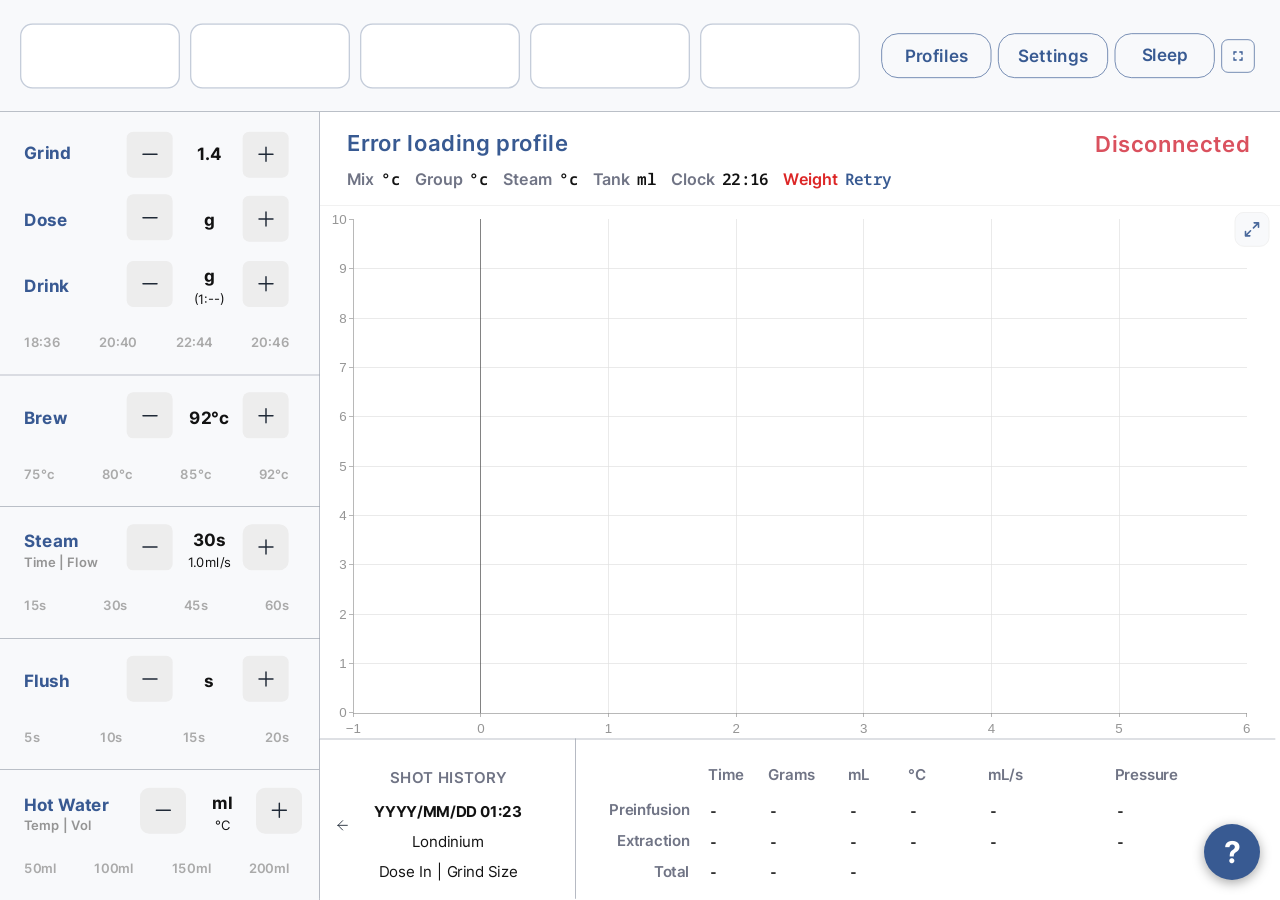
<file: index.html>
<!DOCTYPE html>
<html lang="en">
<head>
    <meta charset="UTF-8">
    <meta name="viewport" content="width=device-width, initial-scale=1.0, interactive-widget=overlays-content">
    <title>MSL</title>
    <script type="importmap">
    {
        "imports": {
            "src/": "./src/"
        }
    }
    </script>
    <script>
        (function() {
            const storedTheme = localStorage.getItem('theme');
            if (storedTheme) {
                document.documentElement.setAttribute('data-theme', storedTheme);
            // } else if (window.matchMedia && window.matchMedia('(prefers-color-scheme: dark)').matches) {
            //     // Check for system preference if no theme is stored
            //     document.documentElement.setAttribute('data-theme', 'dark');
            //     localStorage.setItem('theme', 'dark');
            } else {
                // Default to light if no preference is stored or detected
                document.documentElement.setAttribute('data-theme', 'light');
                localStorage.setItem('theme', 'light');
            }
        })();
    </script>
    <link rel="icon" type="image/png" href="//fast.decentespresso.com/favicon-32x32.png" sizes="32x32">
    <link href="src/css/app.css" rel="stylesheet" type="text/css" />
    <link href="src/css/dark-mode.css" rel="stylesheet" type="text/css" />
    <link href="src/css/main.css" rel="stylesheet" type="text/css" />
    <!-- profile-editor.css stays render-blocking: the editor is a router
         fragment, and the router does not load CSS for the HTML it splices in,
         so an async sheet would land after the page is already on screen. -->
    <link href="src/css/profile-editor.css" rel="stylesheet" type="text/css" />
    <!-- Same reasoning as profile-editor.css above: shot_overview.html is a
         router fragment too, so this must already be loaded before it's spliced in. -->
    <link href="src/css/shot-overview.css" rel="stylesheet" type="text/css" />
    <!-- numpad-modal / time-picker-modal / context-menu / notes-modal /
         help-overlay CSS used to block the first paint here (~35 KB for five
         sheets) even though none of it styles anything visible at boot. They
         are now injected with vendor-loader's loadStyle() by whoever owns the
         UI: app.js's post-scaling rAF for the three modal/menu sheets,
         notes-modal.js and helpOverlay.js for their own. Appended to <head>
         after these, so help-overlay.css still outranks main.css (see the note
         in main.css about the main-page override). -->
    <!-- easymde (320 KB + CSS), iro (28 KB), qrcodegen (45 KB) and plotly
         (4.7 MB) used to load here as blocking <script>/<link> in <head>: ~5 MB
         fetched, parsed and executed before the first pixel of the dashboard,
         paid again every time Decaid reloads the skin after a 10-minute
         background unload. They are now injected on demand by
         src/modules/vendor-loader.js -- plotly when the chart first draws, the
         other three when the UI that needs them is opened. -->
    <!-- The sub-page preloads (settings.js/.html, profile_selector.js/.html)
         were speculative fetches competing with the dashboard's own critical
         path on the tablet; ui.js / router.js / api.js are static imports of
         app.js and load regardless. router.js also had its own <script> tag,
         which was redundant for the same reason — app.js imports it, and the
         module registry hands out one instance either way. -->
    <script src="src/modules/reconnecting-websocket.js" defer></script>
    <script src="src/modules/app.js" type="module"></script>
    <script src="src/modules/helpOverlay.js" type="module"></script>
</head>
<body class="bg-[var(--bgmain-color)] min-h-screen ">
    <div id="scaling-container" class=" text-clip">
        <div id="scaled-content" class="">
        <div id="main-page">

    <!-- Header -->
    <header class="bg-[var(--box-color)] border-b border-base-400 w-full h-[168px] relative" role="banner">
        <!-- DYE2 strip mode toggle: P (profiles, default) / F (auto-favs) / R (recipes).
             Extends Figma 2386:1116 (F/R) with a P pill on top. See src/modules/dyeStrip.js. -->
        <!-- Hidden via inline display:none (not the `hidden` attr — a Tailwind `flex`
             display utility would override [hidden]). dyeStrip.js reveals it when DYE2 is enabled. -->
        <div id="dye-strip-toggle" class="w-[46px] h-[98px] flex flex-col gap-[4px] z-10" role="tablist" aria-label="Header strip mode" style="display:none">
            <button id="dye-toggle-P" type="button" role="tab" aria-label="Profile favourites" class="flex-1 flex items-center justify-center rounded-[12px] border-2 border-[var(--mimoja-blue)] text-[20px] font-bold">P</button>
            <button id="dye-toggle-F" type="button" role="tab" aria-label="Auto favourites" class="flex-1 flex items-center justify-center rounded-[12px] border-2 border-[var(--mimoja-blue)] text-[20px] font-bold">F</button>
            <button id="dye-toggle-R" type="button" role="tab" aria-label="Recipes" class="flex-1 flex items-center justify-center rounded-[12px] border-2 border-[var(--mimoja-blue)] text-[20px] font-bold">R</button>
        </div>
        <!-- Profile Favorites (P mode — existing behaviour, untouched logic). Flex
             child of the header: it absorbs whatever width the right-hand controls
             don't take, and scrolls horizontally past that (main.css). The DYE2
             toggle to its left takes its own slot, so no manual offset is needed. -->
        <nav id="profile-fav-nav" class="flex gap-[15px]" aria-label="Favorite Profiles">
            <button id="fav-profile-btn-0" class="flex justify-center items-center text-balance px-3 leading-tight line-clamp-2 [overflow-wrap:anywhere] border-[var(--profile-button-outline-color)] bg-[var(--profile-button-background-color)] text-[var(--profile-button-text-color)] w-[240px] h-[98px] text-[22px] rounded-[19px] border-2 font-semibold" aria-label="Favorite profile 1"> </button>
            <button id="fav-profile-btn-1" class="flex justify-center items-center text-balance px-3 leading-tight line-clamp-2 [overflow-wrap:anywhere] border-[var(--profile-button-outline-color)] bg-[var(--profile-button-background-color)] text-[var(--profile-button-text-color)] w-[240px] h-[98px] text-[22px] rounded-[19px] border-2 font-semibold" aria-label="Favorite profile 2"> </button>
            <button id="fav-profile-btn-2" class="flex justify-center items-center text-balance px-3 leading-tight line-clamp-2 [overflow-wrap:anywhere] border-[var(--profile-button-outline-color)] bg-[var(--profile-button-background-color)] text-[var(--profile-button-text-color)] w-[240px] h-[98px] text-[22px] rounded-[19px] border-2 font-semibold" aria-label="Favorite profile 3"> </button>
            <button id="fav-profile-btn-3" class="flex justify-center items-center text-balance px-3 leading-tight line-clamp-2 [overflow-wrap:anywhere] border-[var(--profile-button-outline-color)] bg-[var(--profile-button-background-color)] text-[var(--profile-button-text-color)] w-[240px] h-[98px] text-[22px] rounded-[19px] border-2 font-semibold" aria-label="Favorite profile 4"></button>
            <button id="fav-profile-btn-4" class="flex justify-center items-center text-balance px-3 leading-tight line-clamp-2 [overflow-wrap:anywhere] border-[var(--profile-button-outline-color)] bg-[var(--profile-button-background-color)] text-[var(--profile-button-text-color)] w-[240px] h-[98px] text-[22px] rounded-[19px] border-2 font-semibold" aria-label="Favorite profile 5"></button>
        </nav>
        <!-- DYE2 auto-fav / recipe strip (F & R modes). Filled by src/modules/dyeStrip.js;
             occupies the same slot as the profile nav and is hidden in P mode. -->
        <nav id="dye-strip" class="flex gap-[15px]" aria-label="DYE2 favourites and recipes" style="display:none"></nav>
        <!-- Right side controls. Add new buttons here: the header is a flex row
             (see #main-page > header in main.css), so this cluster keeps its size
             and the favourites strip gives up width to it. There is no collision
             budget to track any more — the strip just shows fewer favourites and
             scrolls for the rest. -->
        <div id="header-controls" class="flex items-center gap-[10px]">
            <button id="cupwarmer-toggle-btn" style="display:none" class="flex justify-center items-center min-h-0 w-[150px] h-[67px] whitespace-nowrap border border-solid border-[var(--mimoja-blue)] text-[var(--mimoja-blue)] rounded-[25px] text-[25px] font-semibold" data-i18n-key="Warmer" aria-label="Toggle Cup Warmer" aria-pressed="false" data-fit-text>Warmer</button>
            <!-- DYE: opens the DYE2 plugin dashboard (Figma 2386:893). Wired in dyeStrip.js. -->
            <button id="dye-open-btn" class="flex justify-center items-center min-h-0 w-[120px] h-[67px] whitespace-nowrap border border-solid border-[var(--mimoja-blue)] text-[var(--mimoja-blue)] rounded-[25px] text-[26px] font-semibold" aria-label="Open DYE" style="display:none">DYE</button>
            <button id="profiles-btn" class="settings-button flex justify-center items-center min-h-0 w-[165px] h-[67px] whitespace-nowrap border border-solid border-[var(--mimoja-blue)] text-[var(--mimoja-blue)] rounded-[25px] text-[26px] font-semibold" data-i18n-key="Profiles" aria-label="Open Profiles" data-fit-text>Profiles</button>
            <button id="settings-btn" class="settings-button flex justify-center items-center min-h-0 w-[165px] h-[67px] whitespace-nowrap border border-solid border-[var(--mimoja-blue)] text-[var(--mimoja-blue)] rounded-[25px] text-[26px] font-semibold" data-i18n-key="Settings" data-fit-text>Settings</button>
            <button id="sleep-button" class="flex justify-center items-center min-h-0 w-[150px] h-[67px] whitespace-nowrap border border-[var(--mimoja-blue)] text-[var(--mimoja-blue)] rounded-[25px] text-[25px] font-semibold" data-i18n-key="Sleep" data-fit-text>Sleep</button>
            <button id="fullscreen-toggle-btn" title="Toggle fullscreen" class="  w-[50px] h-[50px] flex items-center justify-center  border border-[var(--mimoja-blue)] rounded-[10px]  text-[var(--mimoja-blue)]" aria-label="Toggle Fullscreen">
                <svg class="enter-fullscreen-icon w-50 h-50" aria-hidden="true" xmlns="http://www.w3.org/2000/svg" width="24" height="24" viewBox="0 0 24 24" fill="currentColor"><path d="M7 14H5v5h5v-2H7v-3zm-2-4h2V7h3V5H5v5zm12 7h-3v2h5v-5h-2v3zM14 5v2h3v3h2V5h-5z"/></svg>
                <svg class="exit-fullscreen-icon w-6 h-6 " aria-hidden="true" xmlns="http://www.w3.org/2000/svg" width="18" height="18" viewBox="0 0 24 24" fill="currentColor" style="display: none;"><path d="M5 16h3v3h2v-5H5v2zm3-8H5v2h5V5H8v3zm6 11h2v-3h3v-2h-5v5zm2-11V5h-2v5h5V8h-3z"/></svg>
            </button>
        </div>
    </header>

    <div class="flex-grow flex">
        <!-- Left Sidebar: Shot Settings -->
        <aside id="shot-settings" class="bg-[var(--box-color)] pl-9 pr-3 md:pr-[6px] py-3 flex flex-col justify-around border-r border-base-400 w-[480px] h-[1036px]" aria-label="Shot Settings">
            <!-- Grind -->
            <div id="grind-section" class="flex justify-start items-center gap-[20px]">
                <span id="grind-label" class="w-[130px] text-[var(--left-label-text)] text-[26px] font-bold break-words" data-i18n-key="Grind">Grind</span>
                <div class="relative w-[256px] h-[72px]">
                    <button id="grind-minus" class="absolute left-[4px] top-[38px] -translate-y-1/2 w-[69px] h-[69px] bg-[var(--button-grey)] rounded-[10px] flex items-center justify-center" aria-label="Decrease Grind"><svg aria-hidden="true" width="36" height="36" viewBox="0 0 50 50" fill="none" xmlns="http://www.w3.org/2000/svg"><path d="M10.416 25H39.5827" stroke="currentColor" stroke-width="3" stroke-linecap="round" stroke-linejoin="round"/></svg></button>
                    <span id="grind-value" class="absolute left-1/2 top-1/2 -translate-x-1/2 -translate-y-1/2 w-[88px] text-center text-[var(--text-primary)] text-[26px] font-bold" aria-labelledby="grind-label">1.4</span>
                    <button id="grind-plus" class="absolute left-[178px]  top-[38px] -translate-y-1/2 w-[69px] h-[69px] bg-[var(--button-grey)] rounded-[10px] flex items-center justify-center" aria-label="Increase Grind"><svg aria-hidden="true" width="36" height="36" viewBox="0 0 50 50" fill="none" xmlns="http://www.w3.org/2000/svg"><path d="M24.9993 10.4165V39.5832M10.416 24.9998H39.5827" stroke="currentColor" stroke-width="3" stroke-linecap="round" stroke-linejoin="round"/></svg></button>
                </div>
            </div>
            <!-- Dose In -->
            <div id="dose-section" class="flex justify-start items-center gap-[20px]">
                <span id="dose-label" class="w-[130px] text-[var(--left-label-text)] text-[26px] font-bold break-words" data-i18n-key="Dose">Dose</span>
                <div class="relative w-[256px] h-[72px]">
                    <button id="dose-in-minus" class="absolute left-[4px] top-[33px] -translate-y-1/2 w-[69px] h-[69px] bg-[var(--button-grey)] rounded-[10px] flex items-center justify-center" aria-label="Decrease Dose"><svg aria-hidden="true" width="36" height="36" viewBox="0 0 50 50" fill="none" xmlns="http://www.w3.org/2000/svg"><path d="M10.416 25H39.5827" stroke="currentColor" stroke-width="3" stroke-linecap="round" stroke-linejoin="round"/></svg></button>
                    <span id="dose-in-value" class="absolute left-1/2 top-1/2 -translate-x-1/2 -translate-y-1/2 w-[88px] text-center text-[var(--text-primary)] text-[26px] font-bold" aria-labelledby="dose-label">g</span>
                    <button id="dose-in-plus" class="absolute left-[178px]  top-[35px] -translate-y-1/2 w-[69px] h-[69px] bg-[var(--button-grey)] rounded-[10px] flex items-center justify-center" aria-label="Increase Dose"><svg aria-hidden="true" width="36" height="36" viewBox="0 0 50 50" fill="none" xmlns="http://www.w3.org/2000/svg"><path d="M24.9993 10.4165V39.5832M10.416 24.9998H39.5827" stroke="currentColor" stroke-width="3" stroke-linecap="round" stroke-linejoin="round"/></svg></button>
                </div>
            </div>
            <!-- Drink out -->
            <div id="drink-section" class="flex justify-start items-center gap-[20px]">
                <span id="drink-label" class="w-[130px] text-[var(--left-label-text)] text-[26px] font-bold break-words" data-i18n-key="Drink">Drink</span>
                <div class="relative w-[256px] h-[72px]">
                    <button id="drink-out-minus" class="absolute left-[4px] top-[33px] -translate-y-1/2 w-[69px] h-[69px] bg-[var(--button-grey)] rounded-[10px] flex items-center justify-center" aria-label="Decrease Drink Amount"><svg aria-hidden="true" width="36" height="36" viewBox="0 0 50 50" fill="none" xmlns="http://www.w3.org/2000/svg"><path d="M10.416 25H39.5827" stroke="currentColor" stroke-width="3" stroke-linecap="round" stroke-linejoin="round"/></svg></button>
                    <div class="absolute left-1/2 top-1/2 -translate-x-1/2 -translate-y-1/2 w-[88px] text-center" aria-labelledby="drink-label">
                        <span id="drink-out-value" class="text-[var(--text-primary)] text-[26px] font-bold block">g</span>
                        <span id="drink-ratio-value" class="text-[var(--text-primary)] text-[20px] font-normal block">(1:2.3)</span>
                    </div>
                    <button id="drink-out-plus" class="absolute left-[178px]  top-[33px] -translate-y-1/2 w-[69px] h-[69px] bg-[var(--button-grey)] rounded-[10px] flex items-center justify-center" aria-label="Increase Drink Amount"><svg aria-hidden="true" width="36" height="36" viewBox="0 0 50 50" fill="none" xmlns="http://www.w3.org/2000/svg"><path d="M24.9993 10.4165V39.5832M10.416 24.9998H39.5827" stroke="currentColor" stroke-width="3" stroke-linecap="round" stroke-linejoin="round"/></svg></button>
                </div>
            </div>
            <div id="drink-out-presets" class="w-[398px] h-[42px] flex justify-between items-center " aria-label="Drink amount presets">
                <button id="drink-out-preset-1" class="justify-center text-left text-[var(--preset-value-color)] text-[20px] font-semibold">18:36</button>
                <button id="drink-out-preset-2" class="text-center justify-center text-[var(--preset-value-color)] text-[20px] font-semibold">20:40</button>
                <button id="drink-out-preset-3" class="text-center justify-center text-[var(--preset-value-color)] text-[20px] font-semibold">22:44</button>
                <button id="drink-out-preset-4" class="text-left justify-center  text-[var(--preset-value-color)] text-[20px] font-semibold">20:46</button>
            </div>
            <div class="border-t border-base-400 w-[480px] ml-[-36px] mr-[-24px]" role="separator"></div>
            <!-- Temp -->
             <div id="brew-section" class="flex justify-start items-center gap-[20px]">
                <span id="brew-label" class="w-[130px] text-[var(--left-label-text)] text-[26px] font-bold break-words" data-i18n-key="Brew">Brew</span>
                <div class="relative w-[256px] h-[72px]">
                    <button id="temp-minus" class="absolute left-[4px] top-[33px] -translate-y-1/2 w-[69px] h-[69px] bg-[var(--button-grey)] rounded-[10px] flex items-center justify-center" aria-label="Decrease Brew Temperature"><svg aria-hidden="true" width="36" height="36" viewBox="0 0 50 50" fill="none" xmlns="http://www.w3.org/2000/svg"><path d="M10.416 25H39.5827" stroke="currentColor" stroke-width="3" stroke-linecap="round" stroke-linejoin="round"/></svg></button>
                    <span id="temp-value" class="absolute left-1/2 top-1/2 -translate-x-1/2 -translate-y-1/2 w-[88px] text-center text-[var(--text-primary)] text-[26px] font-bold" aria-labelledby="brew-label">92°c</span>
                    <button id="temp-plus" class="absolute left-[178px]  top-[33px] -translate-y-1/2 w-[69px] h-[69px] bg-[var(--button-grey)] rounded-[10px] flex items-center justify-center" aria-label="Increase Brew Temperature"><svg aria-hidden="true" width="36" height="36" viewBox="0 0 50 50" fill="none" xmlns="http://www.w3.org/2000/svg"><path d="M24.9993 10.4165V39.5832M10.416 24.9998H39.5827" stroke="currentColor" stroke-width="3" stroke-linecap="round" stroke-linejoin="round"/></svg></button>
                </div>
            </div>
            <div id="temp-presets" class="w-[398px] h-[42px] flex justify-between items-center " aria-label="Temperature presets">
                <button id="temp-preset-75" class="justify-center text-[var(--preset-value-color)] text-[20px] font-semibold">75°c</button>
                <button id="temp-preset-80" class="justify-center text-[var(--preset-value-color)] text-[20px] font-semibold">80°c</button>
                <button id="temp-preset-85" class="justify-center text-[var(--preset-value-color)] text-[20px] font-semibold">85°c</button>
                <button id="temp-preset-92" class="justify-center text-[var(--preset-value-color)] text-[20px] font-semibold">92°c</button>
            </div>
             <div class="border-t border-base-400 w-[480px] ml-[-36px] mr-[-24px]" role="separator"></div>
            <!-- Steam -->
            <div id="steam-section" class="flex justify-start items-center gap-9">
                <div class="w-[114px]">
                    <span id="steam-label" class="text-[var(--left-label-text)] text-[26px] font-bold block" data-i18n-key="Steam">Steam</span>
                    <span id="steam-mode-toggle" class="w-[114px] text-[var(--low-contrast-white)] text-[20px] font-semibold text-nowrap block leading-6 cursor-pointer" role="button" tabindex="0" aria-label="Toggle Steam Mode">
                        <span id="steam-mode-time" data-i18n-key="Time">Time</span><span id="steam-mode-milk" data-i18n-key="Milk" style="display:none">Milk</span> | <span id="steam-mode-flow" data-i18n-key="Flow">Flow</span>
                    </span>
                </div>
                <div class="relative w-[256px] h-[72px]">
                    <button id="steam-minus" class="absolute left-[4px] top-[33px] -translate-y-1/2 w-[69px] h-[69px] bg-[var(--button-grey)] rounded-[10px] flex items-center justify-center" aria-label="Decrease Steam Setting"><svg aria-hidden="true" width="36" height="36" viewBox="0 0 50 50" fill="none" xmlns="http://www.w3.org/2000/svg"><path d="M10.416 25H39.5827" stroke="currentColor" stroke-width="3" stroke-linecap="round" stroke-linejoin="round"/></svg></button>
                    <div class="absolute left-1/2 top-1/2 -translate-x-1/2 -translate-y-1/2 w-[88px] text-center" aria-labelledby="steam-label">
                        <span id="steam-duration-value" class="text-[var(--text-primary)] text-[26px] font-bold block">30s</span>
                        <span id="steam-flow-value" class="text-[var(--text-primary)] text-[20px] block">1.0ml/s</span>
                    </div>
                    <button id="steam-plus" class="absolute left-[178px]  top-[33px] -translate-y-1/2 w-[69px] h-[69px] bg-[var(--button-grey)] rounded-[14px] flex items-center justify-center" aria-label="Increase Steam Setting"><svg aria-hidden="true" width="36" height="36" viewBox="0 0 50 50" fill="none" xmlns="http://www.w3.org/2000/svg"><path d="M24.9993 10.4165V39.5832M10.416 24.9998H39.5827" stroke="currentColor" stroke-width="3" stroke-linecap="round" stroke-linejoin="round"/></svg></button>
                </div>
            </div>
            <div id="steam-presets" class="w-[398px] h-[42px] flex justify-between items-center " aria-label="Steam duration presets">
                <button id="steam-preset-1" class="justify-center text-[var(--preset-value-color)] text-[20px] font-semibold">15s</button>
                <button id="steam-preset-2" class="justify-center text-[var(--preset-value-color)] text-[20px] font-semibold">30s</button>
                <button id="steam-preset-3" class="justify-center text-[var(--preset-value-color)] text-[20px] font-semibold">45s</button>
                <button id="steam-preset-4" class="justify-center text-[var(--preset-value-color)] text-[20px] font-semibold">60s</button>
            </div>
            <div id="steam-milk-presets" class="w-[398px] h-[42px] flex justify-between items-center hidden" aria-label="Milk stop temperature presets">
                <button id="steam-milk-preset-1" class="justify-center text-[var(--preset-value-color)] text-[20px] font-semibold">55°c</button>
                <button id="steam-milk-preset-2" class="justify-center text-[var(--preset-value-color)] text-[20px] font-semibold">60°c</button>
                <button id="steam-milk-preset-3" class="justify-center text-[var(--preset-value-color)] text-[20px] font-semibold">65°c</button>
                <button id="steam-milk-preset-4" class="justify-center text-[var(--preset-value-color)] text-[20px] font-semibold">70°c</button>
            </div>
            <div id="steam-flow-presets" class="w-[398px] h-[42px] flex justify-between items-center " aria-label="Steam flow presets">
                <button id="steam-flow-preset-1" class="justify-center text-[var(--preset-value-color)] text-[20px] font-semibold">0.5ml/s</button>
                <button id="steam-flow-preset-2" class="justify-center text-[var(--preset-value-color)] text-[20px] font-semibold">1.0ml/s</button>
                <button id="steam-flow-preset-3" class="justify-center text-[var(--preset-value-color)] text-[20px] font-semibold">1.5ml/s</button>
                <button id="steam-flow-preset-4" class="justify-center text-[var(--preset-value-color)] text-[20px] font-semibold">2.0ml/s</button>
            </div>
            <div class="border-t border-base-400 w-[480px] ml-[-36px] mr-[-24px]" role="separator"></div>
            <!-- Flush -->
            <div id="flush-section" class="flex justify-start items-center gap-9">
                <span id="flush-label" class="w-[114px] text-[var(--left-label-text)] text-[26px] font-bold" data-i18n-key="Flush">Flush</span>
                <div class="relative w-[256px] h-[72px]">
                    <button id="flush-minus" class="absolute left-[4px] top-[33px] -translate-y-1/2 w-[69px] h-[69px] bg-[var(--button-grey)] rounded-[10px] flex items-center justify-center" aria-label="Decrease Flush Duration"><svg aria-hidden="true" width="36" height="36" viewBox="0 0 50 50" fill="none" xmlns="http://www.w3.org/2000/svg"><path d="M10.416 25H39.5827" stroke="currentColor" stroke-width="3" stroke-linecap="round" stroke-linejoin="round"/></svg></button>
                    <span id="flush-value" class="absolute left-1/2 top-1/2 -translate-x-1/2 -translate-y-1/2 w-[88px] text-center text-[var(--text-primary)] text-[26px] font-bold" aria-labelledby="flush-label">s</span>
                    <button id="flush-plus" class="absolute left-[178px]  top-[33px] -translate-y-1/2 w-[69px] h-[69px] bg-[var(--button-grey)] rounded-[10px] flex items-center justify-center" aria-label="Increase Flush Duration"><svg aria-hidden="true" width="36" height="36" viewBox="0 0 50 50" fill="none" xmlns="http://www.w3.org/2000/svg"><path d="M24.9993 10.4165V39.5832M10.416 24.9998H39.5827" stroke="currentColor" stroke-width="3" stroke-linecap="round" stroke-linejoin="round"/></svg></button>
                </div>
            </div>
                <div id="flush-presets" class="w-[398px] h-[42px] flex justify-between items-center " aria-label="Flush duration presets">
                <button id="flush-preset-0" class="justify-center text-[var(--preset-value-color)] text-[20px] font-semibold">5s</button>
                <button id="flush-preset-1" class="justify-center text-[var(--preset-value-color)] text-[20px] font-semibold">10s</button>
                <button id="flush-preset-2" class="justify-center text-[var(--preset-value-color)] text-[20px] font-semibold">15s</button>
                <button id="flush-preset-3" class="justify-center text-[var(--preset-value-color)] text-[20px] font-semibold">20s</button>
                </div>

            <div class="border-t border-base-400 w-[480px] ml-[-36px] mr-[-24px]" role="separator"></div>
            <!-- Hot Water -->
            <div id="hotwater-section" class="flex justify-start items-center gap-[20px]">
                <div class="w-[150px]">
                    <span id="hotwater-label" class="text-[var(--left-label-text)] text-[26px] font-bold block text-nowrap" data-i18n-key="Hot Water">Hot Water</span>
                    <span id="hot-water-mode-toggle" class="w-[150px] text-[var(--low-contrast-white)] text-[20px] font-semibold text-nowrap block leading-6 cursor-pointer" role="button" tabindex="0" aria-label="Toggle Hot Water Mode">
                        <span id="hot-water-mode-temp" data-i18n-key="Temp">Temp</span> | <span id="hot-water-mode-vol" data-i18n-key="Vol">Vol</span>
                    </span>
                </div>
                <div class="relative w-[256px] h-[72px]">
                    <button id="hot-water-vol-minus" class="absolute left-[4px] top-[33px] -translate-y-1/2 w-[69px] h-[69px] bg-[var(--button-grey)] rounded-[14px] flex items-center justify-center" aria-label="Decrease Hot Water Amount"><svg aria-hidden="true" width="36" height="36" viewBox="0 0 50 50" fill="none" xmlns="http://www.w3.org/2000/svg"><path d="M10.416 25H39.5827" stroke="currentColor" stroke-width="3" stroke-linecap="round" stroke-linejoin="round"/></svg></button>
                    <div class="absolute left-1/2 top-1/2 -translate-x-1/2 -translate-y-1/2 w-[88px] text-center" aria-labelledby="hotwater-label">
                        <span id="hot-water-vol-value" class="text-[var(--text-primary)] text-[26px] font-bold block">ml</span>
                        <span id="hot-water-temp-value" class="text-[var(--text-primary)] text-[20px]  block">°C</span>
                    </div>
                    <button id="hot-water-vol-plus" class="absolute left-[178px]  top-[33px] -translate-y-1/2 w-[69px] h-[69px] bg-[var(--button-grey)] rounded-[14px] flex items-center justify-center" aria-label="Increase Hot Water Amount"><svg aria-hidden="true" width="36" height="36" viewBox="0 0 50 50" fill="none" xmlns="http://www.w3.org/2000/svg"><path d="M24.9993 10.4165V39.5832M10.416 24.9998H39.5827" stroke="currentColor" stroke-width="3" stroke-linecap="round" stroke-linejoin="round"/></svg></button>
                </div>
            </div>
            <div id="hotwater-presets" class="w-[398px] h-[42px] flex justify-between items-center " aria-label="Hot water presets">
                <button id="hotwater-temp-preset0" class="justify-center text-[var(--preset-value-color)] text-[20px] font-semibold">75°c</button>
                <button id="hotwater-temp-preset1" class="text-center justify-center text-[var(--preset-value-color)] text-[20px] font-semibold">80°c</button>
                <button id="hotwater-temp-preset2" class="text-center justify-center text-[var(--preset-value-color)] text-[20px] font-semibold">85°c</button>
                <button id="hotwater-temp-preset3" class="text-right justify-center text-[var(--preset-value-color)] text-[20px] font-semibold">92°c</button>
            </div>
        </aside>

        <!-- Main Content: Graph and Status -->
        <main class="flex flex-col min-h-0 bg-[var(--bgmain-color)] flex-grow" role="main">
            <!-- Outer flex row: left content column + GHC column (791px = 116 header + 675 chart) -->
            <div id="main-row" class="flex flex-row">
                <!-- Left column: header + chart -->
                <div class="flex flex-col flex-1 min-w-0">
                    <div class="relative h-[140px]">
                        <div class="absolute top-[30px] left-[40px]">
                            <h1 id="profile-name" class="w-[556px] justify-start text-[var(--mimoja-blue)] text-nowrap text-[33px] font-semibold font-['Inter'] leading-8 tracking-wide no-select" aria-live="polite">
                                Current Profile
                            </h1>
                            <div id="telemetry-row" class="h-9 pt-10 inline-flex justify-start items-center gap-[22px] whitespace-nowrap" aria-label="Machine Telemetry">
                                <p id="mix-info-container"><span class="text-[var(--data-card-title-text-color)] text-[24px] font-semibold font-['Inter'] leading-6" data-i18n-key="Mix">Mix</span>&nbsp;&nbsp;<span id="data-mix-temp" class="text-[var(--text-primary)] text-[24px] font-semibold font-['NotoSansMono'] leading-6">°c</span></p>
                                <p><span class="text-[var(--data-card-title-text-color)] text-[24px] font-semibold font-['Inter'] leading-6" data-i18n-key="Group">Group</span>&nbsp;&nbsp;<span id="data-group-temp" class="text-[var(--text-primary)] text-[24px] font-semibold font-['NotoSansMono'] leading-6">°c</span></p>
                                <p><span class="text-[var(--data-card-title-text-color)] text-[24px] font-semibold font-['Inter'] leading-6" data-i18n-key="Steam">Steam</span>&nbsp;&nbsp;<span id="data-steam-temp" class="text-[var(--text-primary)] text-[24px] font-semibold font-['NotoSansMono'] leading-6">°c</span></p>
                                <p><span class="text-[var(--data-card-title-text-color)] text-[24px] font-semibold font-['Inter'] leading-6" data-i18n-key="Tank">Tank</span>&nbsp;&nbsp;<span id="data-tank-vol" class="text-[var(--text-primary)] text-[24px] font-semibold font-['NotoSansMono'] leading-6">ml</span></p>
                                <p><span class="text-[var(--data-card-title-text-color)] text-[24px] font-semibold font-['Inter'] leading-6" data-i18n-key="Clock">Clock</span>&nbsp;&nbsp;<span id="data-clock" class="text-[var(--text-primary)] text-[24px] font-semibold font-['NotoSansMono'] leading-6">--:--</span></p>
                                <div id="scale-info-container" style="display: none;">
                                    <p><span id = 'weight-text' class="no-select text-[var(--mimoja-blue-v2)] text-[24px] font-semibold font-['Inter'] leading-6" data-i18n-key="Weight"></span>&nbsp;&nbsp;<span id="data-weight" class="text-[var(--mimoja-blue-v2)] text-[24px] font-semibold font-['NotoSansMono'] leading-6 no-select"> </span></p>
                                </div>
                                <!-- Live milk-probe temperature (Bengle): shown only while the probe is present (ui.updateMilkTelemetry), hidden entirely otherwise. -->
                                <div id="milk-info-container" style="display: none;">
                                    <p><span class="text-[var(--data-card-title-text-color)] text-[24px] font-semibold font-['Inter'] leading-6" data-i18n-key="Milk">Milk</span>&nbsp;&nbsp;<span id="data-milk-temp" class="text-[var(--text-primary)] text-[24px]  font-['NotoSansMono'] leading-6">°c</span></p>
                                </div>
                            </div>
                        </div>
                        <div id="machine-status" class="w-[556px] absolute top-[22px] py-[10px] right-[44px] text-right justify-center text-nowrap text-[33px] font-semibold font-['Inter'] leading-8 tracking-wide" data-i18n-key="Connecting" aria-live="assertive">
                            Connecting
                        </div>
                    </div>

                    <!-- Plotly Chart (tap to open full-screen expanded charts) -->
                    <div id="chart-wrap" class="relative w-full">
                        <div id="plotly-chart" class="w-full h-[650px] border border-l-0 border-r-0 border-[var(--border-color)]" role="img" aria-label="Shot extraction graph"></div>
                        <button id="chart-expand-btn" aria-label="Expand charts to full screen"
                            class="absolute top-[10px] right-[16px] w-[52px] h-[52px] rounded-[14px] flex items-center justify-center"
                            style="background:var(--box-color); border:1px solid var(--border-color); opacity:0.9;">
                            <svg width="26" height="26" viewBox="0 0 24 24" fill="none" stroke="var(--mimoja-blue)" stroke-width="2.2" stroke-linecap="round" stroke-linejoin="round" aria-hidden="true">
                                <path d="M15 3h6v6M9 21H3v-6M21 3l-7 7M3 21l7-7"/>
                            </svg>
                        </button>
                    </div>
                </div>

                <!-- GHC column: h = 116 (header) + 675 (chart) = 791px -->
                <aside id="ghc-controls" class="bg-[var(--box-color)] border-l border-b border-base-400 w-[172px] shrink-0 h-[790px] flex flex-col items-center justify-around py-[20px]" style="display:none" aria-label="Machine Controls">
                    <button id="ghc-coffee-btn" class="flex flex-col items-center justify-center w-[116px] h-[116px] rounded-[18px]  bg-[var(--profile-button-background-color)]" aria-label="Start Coffee">
                        <img src="src/ui/icons/icon_coffee.svg" alt="" class="w-[52px] h-[52px]" aria-hidden="true">
                        <span class="text-[var(--mimoja-blue)] text-[24px] font-semibold mt-1" data-i18n-key="Coffee">Coffee</span>
                    </button>
                    <button id="ghc-water-btn" class="flex flex-col items-center justify-center w-[116px] h-[116px] rounded-[18px]  bg-[var(--profile-button-background-color)]" aria-label="Dispense Hot Water">
                        <img src="src/ui/icons/icon_water.svg" alt="" class="w-[52px] h-[52px]" aria-hidden="true">
                        <span class="text-[var(--mimoja-blue)] text-[24px] font-semibold mt-1" data-i18n-key="Water">Water</span>
                    </button>
                    <button id="ghc-steam-btn" class="flex flex-col items-center justify-center w-[116px] h-[116px] rounded-[18px]  bg-[var(--profile-button-background-color)]" aria-label="Start Steam">
                        <img src="src/ui/icons/icon_steam.svg" alt="" class="w-[52px] h-[52px]" aria-hidden="true">
                        <span class="text-[var(--mimoja-blue)] text-[24px] font-semibold mt-1" data-i18n-key="Steam">Steam</span>
                    </button>
                    <button id="ghc-flush-btn" class="flex flex-col items-center justify-center w-[116px] h-[116px] rounded-[18px]  bg-[var(--profile-button-background-color)]" aria-label="Flush">
                        <img src="src/ui/icons/icon_flush.svg" alt="" class="w-[52px] h-[52px]" aria-hidden="true">
                        <span class="text-[var(--mimoja-blue)] text-[24px] font-semibold mt-1" data-i18n-key="Flush">Flush</span>
                    </button>
                    <button id="ghc-stop-btn" class="flex flex-col items-center justify-center w-[116px] h-[116px] rounded-[18px] bg-[#da515e] opacity-20" aria-label="Stop Machine">
                        <img src="src/ui/icons/icon_stop.svg" alt="" class="w-[52px] h-[52px]" aria-hidden="true">
                        <span class="text-white text-[24px] font-semibold mt-1" data-i18n-key="Stop">Stop</span>
                    </button>
                </aside>
            </div>

            <!-- Footer: Shot History and Data -->
            <div id="shot-history-panel" class="w-[385px] h-60 left-[479px] top-[958px] absolute bg-[var(--bgmain-color)] border border-b-0 border-base-400" aria-label="Shot History">
                <div id= 'shot-history-label'class="left-[193px] top-[46px] absolute -translate-x-1/2 text-center text-[var(--data-card-title-text-color)] text-[22px] font-semibold font-['Inter'] leading-6 whitespace-nowrap tracking-wider" data-i18n-key="SHOT HISTORY">SHOT HISTORY</div>
                <div class="w-[340px] left-[22px] top-[92px] absolute h-[148px]" aria-live="polite">
                    <div class="w-[340px] absolute top-[0px] h-[36px]">
                        <button id="history-prev-btn" class="absolute left-[0px] top-[25px]" aria-label="Previous Shot"><svg class="w-6 h-6 rotate-180" aria-hidden="true" viewBox="0 0 54 54" fill="none" xmlns="http://www.w3.org/2000/svg"><path d="M11.25 27L42.75 27M42.75 27L27 11.25M42.75 27L27 42.75" stroke="currentColor" stroke-width="3" stroke-linecap="round" stroke-linejoin="round"/></svg></button>
                        <p id="history-date" class="no-select absolute left-[30px] right-[30px] text-center truncate text-[22px] font-bold font-['Inter'] text-[var(--text-primary)]">YYYY/MM/DD 01:23</p>
                        <button id="history-next-btn" class="absolute right-[0px] top-[25px] invisible" aria-label="Next Shot"><svg class="w-6 h-6 " aria-hidden="true" viewBox="0 0 54 54" fill="none" xmlns="http://www.w3.org/2000/svg"><path d="M11.25 27L42.75 27M42.75 27L27 11.25M42.75 27L27 42.75" stroke="currentColor" stroke-width="3" stroke-linecap="round" stroke-linejoin="round"/></svg></button>
                    </div>
                    <p id="history-profile-name" class="no-select w-full absolute top-[48px] text-center line-clamp-2 leading-tight text-[22px] font-['Inter'] text-[var(--text-primary)]">Londinium</p>
                    <div class="absolute top-[90px] left-0 right-0 flex justify-center items-center gap-2">
                        <p id="history-dose-in" class="text-[22px] font-['Inter'] text-[var(--text-primary)]" data-i18n-key="Dose In">In 20g</p>
                        <span class="text-[var(--text-primary)] text-[22px] font-['Inter']" aria-hidden="true">|</span>
                        <p id="history-grind-size" class="text-[22px] font-['Inter'] text-[var(--text-primary)]" data-i18n-key="Grind Size">Grind 1.4</p>
                    </div>
                </div>
            </div>
            <div id="shot-data-panel" class="w-[1050px] h-60 left-[863px] top-[958px] border-r-0 border-b-0 absolute bg-[var(--bgmain-color)] border border-base-400" role="grid" aria-label="Detailed Shot Data">
                <div class="shot-data-cols grid grid-cols-7 w-full left-[198px] top-[35px] absolute" style="grid-template-columns: 90px 100px 110px 120px 190px 150px;" role="row">
                    <div class="h-9 text-[var(--data-card-title-text-color)] text-[22px] font-semibold font-['Inter'] leading-6 text-left flex items-center justify-start whitespace-nowrap" data-i18n-key="Time" role="columnheader">Time</div>
                    <div class="h-9 text-[var(--data-card-title-text-color)] text-[22px] font-semibold font-['Inter'] leading-6 text-left flex items-center justify-start whitespace-nowrap" data-i18n-key="Grams" role="columnheader">Grams</div>
                    <div class="h-9 text-[var(--data-card-title-text-color)] text-[22px] font-semibold font-['Inter'] leading-6 text-left flex items-center justify-start pl-[20px] whitespace-nowrap" data-i18n-key="mL" role="columnheader">mL</div>
                    <div id="shot-data-temp-header" class="h-9 text-[var(--data-card-title-text-color)] text-[22px] font-semibold font-['Inter'] leading-6 text-left flex items-center justify-start whitespace-nowrap" role="columnheader">°C</div>
                    <div class="h-9 text-[var(--data-card-title-text-color)] text-[22px] font-semibold font-['Inter'] leading-6 text-left flex items-center justify-start whitespace-nowrap" data-i18n-key="mL/s" role="columnheader">mL/s</div>
                    <div id="shot-header-pressure" class="h-9 text-[var(--data-card-title-text-color)] text-[22px] font-semibold font-['Inter'] leading-6 text-left flex items-center justify-start whitespace-nowrap" data-i18n-key="Pressure" role="columnheader">Pressure</div>
                </div>

                <div class="left-[20px] top-[88px] absolute flex flex-col justify-start items-start gap-[10px] ">
                    <div class="grid grid-cols-7 w-full" style="grid-template-columns: 150px 30px repeat(5, 1fr);" role="row">
                        <div class="h-9 text-end text-[var(--data-card-title-text-color)] text-[22px] font-semibold font-['Inter'] leading-6 flex items-center justify-end whitespace-nowrap" data-i18n-key="Preinfusion" role="rowheader">Preinfusion</div>
                        <div class="h-9"></div> <!-- Empty column for spacing -->
                        <div class="shot-data-cols col-span-5 grid grid-cols-6 w-full" style="grid-template-columns: 90px 100px 110px 120px 190px 150px;">
                            <div id="shot-data-pi-time" class="h-9 text-[var(--text-primary)] text-[22px] font-normal font-mono-custom leading-6 text-left flex items-center justify-start whitespace-nowrap" role="gridcell">15s </div>
                            <div id="shot-data-pi-weight" class="h-9 text-[var(--text-primary)] text-[22px] font-normal font-mono-custom leading-6 text-left flex items-center justify-start whitespace-nowrap" role="gridcell">10g</div>
                            <div id="shot-data-pi-volume" class="h-9 text-[var(--text-primary)] text-[22px] font-normal font-mono-custom leading-6 text-left flex items-center justify-start pl-[20px] whitespace-nowrap" role="gridcell">17ml</div>
                            <div id="shot-data-pi-temp" class="h-9 text-[var(--text-primary)] text-[22px] font-normal font-mono-custom leading-6 text-left flex items-center justify-start whitespace-nowrap" role="gridcell">90°c</div>
                            <div id="shot-data-pi-flow" class="h-9 text-[var(--text-primary)] text-[22px] font-normal font-mono-custom leading-6 text-left flex items-center justify-start whitespace-nowrap" role="gridcell">0–8.1 ml/s</div>
                            <div id="shot-data-pi-pressure" class="h-9 text-[var(--text-primary)] text-[22px] font-normal font-mono-custom leading-6 text-left flex items-center justify-start whitespace-nowrap" role="gridcell">0–3.3 bar</div>
                        </div>
                    </div>
                    <div class="grid grid-cols-7 w-full" style="grid-template-columns: 150px 30px repeat(5, 1fr);" role="row">
                        <div class="h-9 text-end text-[var(--data-card-title-text-color)] text-[22px] font-semibold font-['Inter'] leading-6 flex items-center justify-end whitespace-nowrap" data-i18n-key="Extraction" role="rowheader">Extraction</div>
                        <div class="h-9"></div> <!-- Empty column for spacing -->
                        <div class="shot-data-cols col-span-5 grid grid-cols-6 w-full" style="grid-template-columns: 90px 100px 110px 120px 190px 150px;">
                            <div id="shot-data-ex-time" class="h-9 text-[var(--text-primary)] text-[22px] font-normal font-mono-custom leading-6 text-left flex items-center justify-start whitespace-nowrap" role="gridcell">30s </div>
                            <div id="shot-data-ex-weight" class="h-9 text-[var(--text-primary)] text-[22px] font-normal font-mono-custom leading-6 text-left flex items-center justify-start whitespace-nowrap" role="gridcell">29g</div>
                            <div id="shot-data-ex-volume" class="h-9 text-[var(--text-primary)] text-[22px] font-normal font-mono-custom leading-6 text-left flex items-center justify-start pl-[20px] whitespace-nowrap" role="gridcell">30ml</div>
                            <div id="shot-data-ex-temp" class="h-9 text-[var(--text-primary)] text-[22px] font-normal font-mono-custom leading-6 text-left flex items-center justify-start whitespace-nowrap" role="gridcell">90°–80°c</div>
                            <div id="shot-data-ex-flow" class="h-9 text-[var(--text-primary)] text-[22px] font-normal font-mono-custom leading-6 text-left flex items-center justify-start whitespace-nowrap" role="gridcell">0.4–2.5 ml/s</div>
                            <div id="shot-data-ex-pressure" class="h-9 text-[var(--text-primary)] text-[22px] font-normal font-mono-custom leading-6 text-left flex items-center justify-start whitespace-nowrap" role="gridcell">3–9 bar</div>
                        </div>
                    </div>
                    <div class="grid grid-cols-7 w-full" style="grid-template-columns: 150px 30px repeat(5, 1fr);" role="row">
                        <div class="h-9 text-end text-[var(--data-card-title-text-color)] text-[22px] font-semibold font-['Inter'] leading-6 flex items-center justify-end whitespace-nowrap" data-i18n-key="Total" role="rowheader">Total</div>
                        <div class="h-9"></div> <!-- Empty column for spacing -->
                        <div class="shot-data-cols col-span-5 grid grid-cols-6 w-full" style="grid-template-columns: 90px 100px 110px 120px 190px 150px;">
                            <div id="shot-data-total-time" class="h-9 text-[var(--text-primary)] text-[22px] font-semibold font-mono-custom leading-6 text-left flex items-center justify-start whitespace-nowrap" role="gridcell">45s </div>
                            <div id="shot-data-total-weight" class="h-9 text-[var(--text-primary)] text-[22px] font-semibold font-mono-custom leading-6 text-left flex items-center justify-start whitespace-nowrap" role="gridcell">39g (1:2.5)</div>
                            <div id="shot-data-total-volume" class="h-9 text-[var(--text-primary)] text-[22px] font-semibold font-mono-custom leading-6 text-left flex items-center justify-start pl-[20px] whitespace-nowrap" role="gridcell">57ml</div>
                            <div class="h-9 text-left flex items-center justify-start invisible" role="gridcell">Temp</div>
                            <div class="h-9 text-left flex items-center justify-start invisible" role="gridcell">Flow</div>
                            <div class="h-9 text-left flex items-center justify-start invisible" role="gridcell">Pressure</div>
                        </div>
                    </div>
                </div>
            </div>
        </main>
    </div>
        </div><!-- #main-page -->
        <div id="subpage-host" style="display:none;"></div>

        <!-- Full-screen expanded live charts (opened by tapping the main chart) -->
        <div id="expanded-chart-overlay" style="display:none; position:absolute; top:0; left:0; width:1920px; height:100%; z-index:60; background:var(--bgmain-color); flex-direction:column; touch-action:none;" role="dialog" aria-modal="true" aria-label="Expanded live charts">
            <div style="height:96px; flex:0 0 96px; display:flex; align-items:center; justify-content:space-between; padding:0 44px; border-bottom:1px solid var(--border-color);">
                <button id="expanded-chart-back" aria-label="Back to main screen" style="display:flex; align-items:center; gap:16px; background:transparent; border:none; cursor:pointer; padding:10px 14px; margin-left:-14px; border-radius:14px;">
                    <svg width="34" height="34" viewBox="0 0 24 24" fill="none" stroke="var(--mimoja-blue)" stroke-width="2.4" stroke-linecap="round" stroke-linejoin="round" aria-hidden="true"><path d="M15 18l-6-6 6-6"/></svg>
                </button>
                <div style="color:var(--text-primary); font-size:30px; font-weight:600; font-family:'Inter',sans-serif;">Live Charts</div>
                <div style="width:140px;" aria-hidden="true"></div>
            </div>
            <div id="expanded-flow-chart" style="width:100%; height:657px;" role="img" aria-label="Pressure, flow and GFlow"></div>
            <div id="expanded-temp-chart" style="width:100%; height:447px;" role="img" aria-label="Temperature versus target"></div>
        </div>
        </div>
    </div>

    <dialog id="profile_modal" class="modal">
        <div class="modal-box">
            <h3 class="font-bold text-lg" data-i18n-key="Choose a Profile">Choose a Profile</h3>
            <div id="profile-list-container" class="py-3 grid grid-cols-1 gap-1.5">
                <!-- Profile list will be inserted here by JavaScript -->
            </div>
            <div class="modal-action">
                <button id="upload-profile-btn" class="btn" data-i18n-key="Upload a Profile">Upload a Profile</button>
                <input type="file" id="profile-upload-input" class="hidden" accept=".json">
                <form method="dialog">
                    <button class="btn" data-i18n-key="Close">Close</button>
                </form>
            </div>
        </div>
    </dialog>

    

    <!-- Fullscreen Prompt Toast -->
    <div id="fullscreen-toast-container" class="toast toast-center toast-middle" style="z-index: 10000; display: none;">
        <div class="alert bg-base-100/60 backdrop-blur-md text-[var(--text-primary)] shadow-lg">
            <div class="flex flex-col items-center gap-y-1.5 text-center">
                <h3 class="font-bold" data-i18n-key="Fullscreen Recommended">Fullscreen Recommended</h3>
                <div class="text-[9px]" data-i18n-key="For the best experience, please use fullscreen mode.">For the best experience, please use fullscreen mode.</div>
                <div class="flex gap-2 self-center pt-1.5">
                    <button id="toast-fullscreen-btn" class="btn btn-primary btn-sm text-white" data-i18n-key="Enter Fullscreen">Enter Fullscreen</button>
                    <button id="toast-close-btn" class="btn btn-ghost btn-sm" data-i18n-key="Later">Later</button>
                </div>
            </div>
        </div>
    </div>
    <div id="app-toast" class="toast toast-buttom toast-center" style="z-index: 10001; display: none;">
        <div class="alert alert-info">
            <span id="app-toast-message" class="text-[22px] font-['Inter']"></span>
        </div>
    </div>

    <!-- Exit back to the Decent dashboard. Sits outside #scaled-content so position:fixed
         resolves against the viewport (the scaled content carries a transform, which would
         otherwise become the containing block). Stacked 96px up from the bottom edge —
         clear of the help button's 56px round slot at bottom:20px, which is where it lands
         on any host helpOverlay.js doesn't recognise as a webview. -->
    <button id="exit-dashboard-btn" title="Exit to Decent dashboard (drag to move, long-press to hide)" aria-label="Exit to Decent dashboard"
        class="has-context-menu flex items-center justify-center text-[var(--mimoja-blue)]"
        style="display:none; position:fixed; z-index:8000; right:max(20px, env(safe-area-inset-right)); bottom:calc(96px + env(safe-area-inset-bottom)); width:36px; height:36px; opacity:0.7; background:transparent; border:none;">
        <svg width="18" height="18" viewBox="0 0 24 24" fill="currentColor" aria-hidden="true" xmlns="http://www.w3.org/2000/svg"><path d="M12 3 3 10.5V21a1 1 0 0 0 1 1h5v-6h6v6h5a1 1 0 0 0 1-1V10.5L12 3z"/></svg>
    </button>
    <!-- Visibility is decided by "are we in a webview", NOT by the presence of a host
         API. The old gate required window.__DECENT_HOST__ *and* decentApp.exitToDashboard
         at parse time; on the Android in-app webview neither is guaranteed (the host may
         brand only its UA, and an injected skin-api.js can land after this module runs),
         so the button never appeared. Same UA detection as helpOverlay.js/app.js, plus
         the host global when it is there.

         The exit call is resolved on tap instead, so a late-injected host API still works.
         No API at all -> log + toast rather than a dead button.

         Gestures, split by movement rather than by mode (no drag handle, no edit state):
           tap            -> exit to dashboard
           press + move   -> drag anywhere; position saved to localStorage, survives restart
           press + hold   -> hide for this session only (sessionStorage, so a restart
                             brings it back — no Settings toggle needed to undo it)
         Not ui.js's setupPressAndHold: that one has no move-cancel, so any drag would
         also trip the hide callback. -->
    <script type="module">
        const btn = document.getElementById('exit-dashboard-btn');
        const ua = navigator.userAgent;
        const isIOS = /iPad|iPhone|iPod/.test(ua);
        const inWebView = (/Android/.test(ua) && /wv/.test(ua))
            || (isIOS && window.navigator.standalone !== true && !/Safari\//.test(ua))
            || ua.includes('Decent')
            || !!window.__DECENT_HOST__;

        // Called on tap, not at load: the host can inject its API after this module runs.
        // Keep the method on its object so `this` survives the call.
        const exit = () => {
            const app = window.decentApp;
            if (app && typeof app.exitToDashboard === 'function') { app.exitToDashboard(); return; }
            console.log('[exit-btn] no host exit API', JSON.stringify({
                decentApp: app ? Object.keys(app) : null, host: window.__DECENT_HOST__ || null, ua,
            }));
            window.app?.ui?.showToast?.('No dashboard exit API in this host', 3000, 'error');
        };
        const POS_KEY = 'exitBtnPos';
        const HOLD_MS = 600, DRAG_SLOP = 8;

        // Saved position is viewport px. Clamp on apply: the tablet can rotate or the
        // window can shrink between sessions, and an off-screen button is unreachable.
        const applyPos = (left, top) => {
            const x = Math.max(0, Math.min(left, window.innerWidth - btn.offsetWidth));
            const y = Math.max(0, Math.min(top, window.innerHeight - btn.offsetHeight));
            Object.assign(btn.style, { left: `${x}px`, top: `${y}px`, right: 'auto', bottom: 'auto' });
            return { left: x, top: y };
        };

        console.log('[exit-btn] init', JSON.stringify({
            inWebView, host: window.__DECENT_HOST__ || null,
            hasApi: typeof window.decentApp?.exitToDashboard === 'function',
            hidden: !!sessionStorage.getItem('exitBtnHidden'), ua,
        }));

        if (inWebView && !sessionStorage.getItem('exitBtnHidden')) {
            btn.style.display = 'flex';
            btn.style.touchAction = 'none'; // else the browser pans/scrolls instead of dragging

            const saved = JSON.parse(localStorage.getItem(POS_KEY) || 'null');
            if (saved) applyPos(saved.left, saved.top);
            window.addEventListener('resize', () => {
                const p = JSON.parse(localStorage.getItem(POS_KEY) || 'null');
                if (p) applyPos(p.left, p.top);
            });

            let timer, dragging = false, held = false, dx = 0, dy = 0;

            btn.addEventListener('pointerdown', (e) => {
                e.preventDefault();
                btn.setPointerCapture(e.pointerId);
                const r = btn.getBoundingClientRect();
                dx = e.clientX - r.left;
                dy = e.clientY - r.top;
                dragging = false;
                held = false;
                timer = setTimeout(() => {
                    if (dragging) return;
                    held = true;
                    btn.classList.remove('long-press-active');
                    sessionStorage.setItem('exitBtnHidden', '1');
                    btn.style.display = 'none';
                }, HOLD_MS);
                btn.classList.add('long-press-active');
            });

            btn.addEventListener('pointermove', (e) => {
                if (held || !btn.hasPointerCapture(e.pointerId)) return;
                const left = e.clientX - dx, top = e.clientY - dy;
                if (!dragging) {
                    const r = btn.getBoundingClientRect();
                    if (Math.hypot(left - r.left, top - r.top) < DRAG_SLOP) return;
                    dragging = true;
                    clearTimeout(timer);
                    btn.classList.remove('long-press-active');
                }
                applyPos(left, top);
            });

            const endPress = (e) => {
                clearTimeout(timer);
                btn.classList.remove('long-press-active');
                if (btn.hasPointerCapture(e.pointerId)) btn.releasePointerCapture(e.pointerId);
                if (dragging) {
                    const r = btn.getBoundingClientRect();
                    localStorage.setItem(POS_KEY, JSON.stringify({ left: r.left, top: r.top }));
                } else if (!held) {
                    exit();
                }
                dragging = false;
            };
            btn.addEventListener('pointerup', endPress);
            btn.addEventListener('pointercancel', endPress);
        }
    </script>

    <!-- Phase B: DYE2 P/F/R strip toggle + auto-fav/recipe strip. Defaults to P
         (existing profile favourites) so the header is unchanged until opted into. -->
    <script type="module">
        import { initDyeStrip } from './src/modules/dyeStrip.js';
        const start = () => initDyeStrip().catch(e => console.warn('dyeStrip init failed', e));
        if (document.readyState === 'loading') document.addEventListener('DOMContentLoaded', start);
        else start();
    </script>
</body>
</html>
</file>
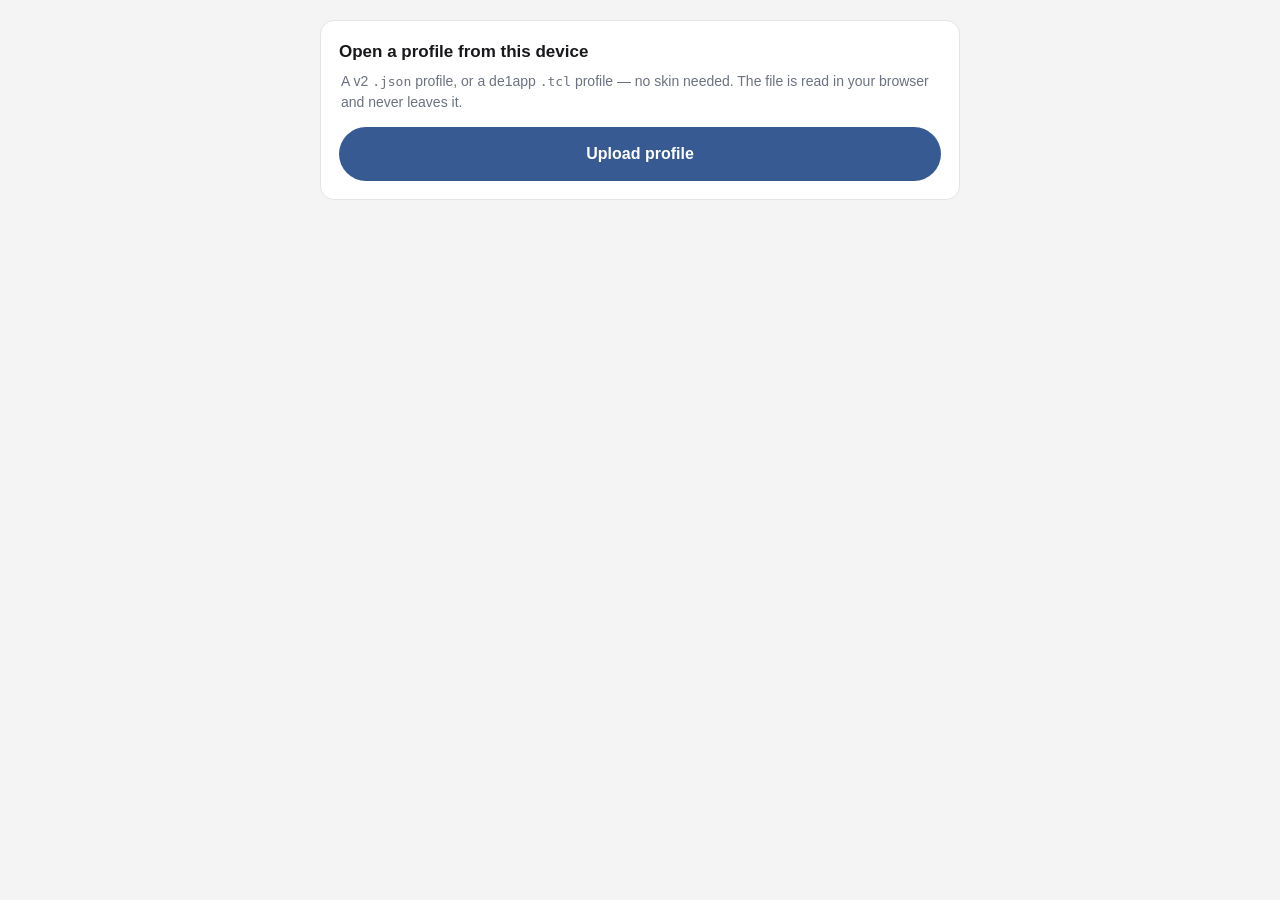
<file: docs/share.html>
<!doctype html>
<html lang="en">
<head>
<meta charset="utf-8">
<meta name="viewport" content="width=device-width, initial-scale=1, viewport-fit=cover">
<meta name="color-scheme" content="light dark">
<!-- Everything this page runs and shows is inside this file: no scripts,
     styles, images or fonts come from anywhere else, inline allowed because
     the whole page is inline. connect-src has two openings: "Send to Decaid"
     POSTs the decoded profile to the Decaid gateway on the *same device* the
     page is running on (loopback only), so a friend scanning your QR code on
     their own tablet can push it straight in instead of download-then-upload
     — fires only on that explicit tap. 'self' is the short-link store
     (server.js on this same app, see its POST /api/s) that "Share this
     profile" uses to turn a long fragment link into a short one — fires only
     when re-sharing a profile from this page. Every other host stays
     unreachable — this is not a general-purpose connect-src. -->
<meta http-equiv="Content-Security-Policy" content="default-src 'none'; script-src 'unsafe-inline'; style-src 'unsafe-inline'; img-src blob: data:; connect-src 'self' http://localhost:* http://127.0.0.1:* http://[::1]:*; form-action 'none'; base-uri 'none'">
<title>Shared espresso profile</title>
<style>
  :root {
    --bg: #f4f4f5; --card: #ffffff; --text: #18181b; --muted: #6b7280;
    --line: #e4e4e7; --accent: #385a92; --accent-text: #ffffff; --bad: #b42318;
  }
  @media (prefers-color-scheme: dark) {
    :root {
      --bg: #121214; --card: #1c1c1f; --text: #f4f4f5; --muted: #a1a1aa;
      --line: #2e2e33; --accent: #5b83c4; --accent-text: #0b0b0d; --bad: #f97066;
    }
  }
  * { box-sizing: border-box; }
  body {
    margin: 0; padding: 20px 16px calc(28px + env(safe-area-inset-bottom));
    background: var(--bg); color: var(--text);
    font: 16px/1.5 -apple-system, BlinkMacSystemFont, "Segoe UI", Roboto, sans-serif;
  }
  main { max-width: 640px; margin: 0 auto; }
  .card {
    background: var(--card); border: 1px solid var(--line); border-radius: 14px;
    padding: 18px; margin-bottom: 16px;
  }
  h1 { font-size: 24px; margin: 0 0 4px; line-height: 1.25; overflow-wrap: anywhere; }
  .by { color: var(--muted); font-size: 15px; margin: 0 0 14px; overflow-wrap: anywhere; }
  .facts { display: flex; flex-wrap: wrap; gap: 8px 20px; margin: 0; padding: 0; list-style: none; }
  .facts div { font-size: 15px; }
  .facts dt { color: var(--muted); font-size: 13px; }
  .facts dd { margin: 0; font-weight: 600; }
  .notes { white-space: pre-wrap; overflow-wrap: anywhere; color: var(--muted); font-size: 15px; margin: 14px 0 0; }
  .scroll { overflow-x: auto; -webkit-overflow-scrolling: touch; }
  table { border-collapse: collapse; width: 100%; font-size: 14px; }
  th, td { text-align: left; padding: 7px 10px 7px 0; border-bottom: 1px solid var(--line); white-space: nowrap; }
  /* The step name is the one cell that can be long, and on a phone five nowrap
     columns push the numbers off the edge of the scroll box where nothing hints
     they exist. Letting just this column wrap fits the whole table on a 390px
     screen; the numeric columns stay nowrap so they never break mid-value. */
  th:nth-child(2), td:nth-child(2) { white-space: normal; min-width: 7ch; }
  th { color: var(--muted); font-weight: 600; font-size: 12px; text-transform: uppercase; letter-spacing: .04em; }
  tr:last-child td { border-bottom: 0; }
  h2 { font-size: 17px; margin: 0 0 6px; }
  a.btn, button.btn, label.btn {
    display: block; width: 100%; padding: 15px 20px; border: 0; border-radius: 999px;
    background: var(--accent); color: var(--accent-text); font: inherit; font-weight: 700;
    text-align: center; text-decoration: none; cursor: pointer;
  }
  /* .btn.ghost, not button.ghost: the .tcl download is an <a>, and two solid
     buttons stacked read as two equal choices when one is the fallback. */
  .btn.ghost { background: transparent; color: var(--accent); border: 1px solid var(--line); margin-top: 10px; }
  .hint { color: var(--muted); font-size: 14px; margin: 12px 2px 0; }
  .bad { color: var(--bad); }
  /* Always white behind the code, in both themes — a dark-on-dark QR does not
     scan. In light mode that makes it white on a white card, hence the border:
     without it the code has no visible edge. */
  .qr { display: block; margin: 0 auto 14px; max-width: 100%; height: auto;
    background: #fff; border: 1px solid var(--line); border-radius: 8px; }
  .share-url { width: 100%; margin-top: 10px; padding: 10px; font-size: 13px;
    border: 1px solid var(--line); border-radius: 8px; background: var(--bg); color: var(--text); }
  code { font-family: ui-monospace, SFMono-Regular, Menlo, monospace; font-size: 13px; }
  [hidden] { display: none !important; }
  /* On the narrowest phones the padding is worth more as QR: at 320px the code
     is right on the ~3 on-screen-pixels-per-module a camera needs, and this
     buys back 16px of it. The steps table gets the same width for free. */
  @media (max-width: 380px) {
    body { padding-left: 10px; padding-right: 10px; }
    .card { padding: 14px 12px; }
  }
</style>
</head>
<body>
<main>
  <div id="error" class="card" hidden><p id="error-text" class="bad" style="margin:0"></p></div>

  <div id="profile" class="card" hidden>
    <h1 id="title"></h1>
    <p id="author" class="by"></p>
    <dl id="facts" class="facts"></dl>
    <p id="notes" class="notes" hidden></p>
    <p id="warnings" class="notes bad" hidden></p>
  </div>

  <div id="steps-card" class="card" hidden>
    <div class="scroll"><table>
      <thead><tr><th>#</th><th>Step</th><th>Target</th><th>Temp</th><th>Time</th></tr></thead>
      <tbody id="steps"></tbody>
    </table></div>
  </div>

  <div id="actions" hidden>
    <!-- Only meaningful when this page is open on the same device Decaid is
         running on (e.g. a friend scanned your QR code on their own tablet).
         Hitting a different device's gateway isn't possible from here — see
         the CSP comment above. -->
    <button id="send-decaid" class="btn" type="button">Send to Decaid on this device</button>
    <p id="send-decaid-status" class="hint" hidden></p>
    <a id="download" class="btn ghost" download>Download profile (.json)</a>
    <!-- Only shown when the profile arrived as a de1app .tcl: it hands back the
         original file, byte for byte, for anyone still running de1app. -->
    <a id="download-tcl" class="btn ghost" download hidden>Download original (.tcl)</a>
    <button id="copy" class="btn ghost" type="button">Copy JSON</button>
    <!-- de1app reads the two formats from two different folders and does not
         look outside them, so naming the path is the difference between a
         profile that appears in the list and one that silently does not. -->
    <p id="actions-hint" class="hint">Not on the same device as Decaid? Download it, then import in your skin: <strong>Profiles → upload</strong>. Copying it in by hand instead? A <code>.json</code> profile goes in <code>de1plus/profiles_v2</code>. Nothing leaves this page unless you tap "Send to Decaid".</p>
  </div>

  <div id="share" class="card" hidden>
    <h2>Share it</h2>
    <p id="share-note" class="hint" style="margin:0 2px 14px"></p>
    <canvas id="qr" class="qr" hidden></canvas>
    <button id="share-link" class="btn" type="button">Copy share link</button>
    <input id="share-url" class="share-url" type="text" readonly hidden>
  </div>

  <div id="upload" class="card" hidden>
    <h2>Open a profile from this device</h2>
    <p class="hint" style="margin:0 2px 14px">A v2 <code>.json</code> profile, or a de1app <code>.tcl</code> profile — no skin needed. The file is read in your browser and never leaves it.</p>
    <label class="btn" for="file">Upload profile</label>
    <input id="file" type="file" accept=".json,.tcl,application/json,text/plain" hidden>
  </div>
</main>

<!-- The QR encoder, inlined rather than linked: this page is deployed as a
     single file to two hosts (caprover-share/Dockerfile copies share.html and
     nothing else, GitHub Pages serves the same one file), so a <script src>
     would be a 404 on both. Byte-identical copy of src/vendor/qrcodegen.js —
     see that file's header for provenance. Don't hand-edit; re-copy it. -->
<script>
/*
 * Vendored: compiled with `tsc --target es2017` from the upstream TypeScript
 * source (nayuki/QR-Code-generator, typescript-javascript/qrcodegen.ts,
 * commit 2c9044d), unminified, no other changes. Exposes a global `qrcodegen`
 * namespace — see src/modules/qrShare.js for usage. Don't hand-edit.
 * https://github.com/nayuki/QR-Code-generator
 */
/*
 * QR Code generator library (TypeScript)
 *
 * Copyright (c) Project Nayuki. (MIT License)
 * https://www.nayuki.io/page/qr-code-generator-library
 *
 * Permission is hereby granted, free of charge, to any person obtaining a copy of
 * this software and associated documentation files (the "Software"), to deal in
 * the Software without restriction, including without limitation the rights to
 * use, copy, modify, merge, publish, distribute, sublicense, and/or sell copies of
 * the Software, and to permit persons to whom the Software is furnished to do so,
 * subject to the following conditions:
 * - The above copyright notice and this permission notice shall be included in
 *   all copies or substantial portions of the Software.
 * - The Software is provided "as is", without warranty of any kind, express or
 *   implied, including but not limited to the warranties of merchantability,
 *   fitness for a particular purpose and noninfringement. In no event shall the
 *   authors or copyright holders be liable for any claim, damages or other
 *   liability, whether in an action of contract, tort or otherwise, arising from,
 *   out of or in connection with the Software or the use or other dealings in the
 *   Software.
 */
"use strict";
var qrcodegen;
(function (qrcodegen) {
    /*---- QR Code symbol class ----*/
    /*
     * A QR Code symbol, which is a type of two-dimension barcode.
     * Invented by Denso Wave and described in the ISO/IEC 18004 standard.
     * Instances of this class represent an immutable square grid of dark and light cells.
     * The class provides static factory functions to create a QR Code from text or binary data.
     * The class covers the QR Code Model 2 specification, supporting all versions (sizes)
     * from 1 to 40, all 4 error correction levels, and 4 character encoding modes.
     *
     * Ways to create a QR Code object:
     * - High level: Take the payload data and call QrCode.encodeText() or QrCode.encodeBinary().
     * - Mid level: Custom-make the list of segments and call QrCode.encodeSegments().
     * - Low level: Custom-make the array of data codeword bytes (including
     *   segment headers and final padding, excluding error correction codewords),
     *   supply the appropriate version number, and call the QrCode() constructor.
     * (Note that all ways require supplying the desired error correction level.)
     */
    class QrCode {
        /*-- Static factory functions (high level) --*/
        // Returns a QR Code representing the given Unicode text string at the given error correction level.
        // As a conservative upper bound, this function is guaranteed to succeed for strings that have 738 or fewer
        // Unicode code points (not UTF-16 code units) if the low error correction level is used. The smallest possible
        // QR Code version is automatically chosen for the output. The ECC level of the result may be higher than the
        // ecl argument if it can be done without increasing the version.
        static encodeText(text, ecl) {
            const segs = qrcodegen.QrSegment.makeSegments(text);
            return QrCode.encodeSegments(segs, ecl);
        }
        // Returns a QR Code representing the given binary data at the given error correction level.
        // This function always encodes using the binary segment mode, not any text mode. The maximum number of
        // bytes allowed is 2953. The smallest possible QR Code version is automatically chosen for the output.
        // The ECC level of the result may be higher than the ecl argument if it can be done without increasing the version.
        static encodeBinary(data, ecl) {
            const seg = qrcodegen.QrSegment.makeBytes(data);
            return QrCode.encodeSegments([seg], ecl);
        }
        /*-- Static factory functions (mid level) --*/
        // Returns a QR Code representing the given segments with the given encoding parameters.
        // The smallest possible QR Code version within the given range is automatically
        // chosen for the output. Iff boostEcl is true, then the ECC level of the result
        // may be higher than the ecl argument if it can be done without increasing the
        // version. The mask number is either between 0 to 7 (inclusive) to force that
        // mask, or -1 to automatically choose an appropriate mask (which may be slow).
        // This function allows the user to create a custom sequence of segments that switches
        // between modes (such as alphanumeric and byte) to encode text in less space.
        // This is a mid-level API; the high-level API is encodeText() and encodeBinary().
        static encodeSegments(segs, ecl, minVersion = 1, maxVersion = 40, mask = -1, boostEcl = true) {
            if (!(QrCode.MIN_VERSION <= minVersion && minVersion <= maxVersion && maxVersion <= QrCode.MAX_VERSION)
                || mask < -1 || mask > 7)
                throw new RangeError("Invalid value");
            // Find the minimal version number to use
            let version;
            let dataUsedBits;
            for (version = minVersion;; version++) {
                const dataCapacityBits = QrCode.getNumDataCodewords(version, ecl) * 8; // Number of data bits available
                const usedBits = QrSegment.getTotalBits(segs, version);
                if (usedBits <= dataCapacityBits) {
                    dataUsedBits = usedBits;
                    break; // This version number is found to be suitable
                }
                if (version >= maxVersion) // All versions in the range could not fit the given data
                    throw new RangeError("Data too long");
            }
            // Increase the error correction level while the data still fits in the current version number
            for (const newEcl of [QrCode.Ecc.MEDIUM, QrCode.Ecc.QUARTILE, QrCode.Ecc.HIGH]) { // From low to high
                if (boostEcl && dataUsedBits <= QrCode.getNumDataCodewords(version, newEcl) * 8)
                    ecl = newEcl;
            }
            // Concatenate all segments to create the data bit string
            let bb = [];
            for (const seg of segs) {
                appendBits(seg.mode.modeBits, 4, bb);
                appendBits(seg.numChars, seg.mode.numCharCountBits(version), bb);
                for (const b of seg.getData())
                    bb.push(b);
            }
            assert(bb.length == dataUsedBits);
            // Add terminator and pad up to a byte if applicable
            const dataCapacityBits = QrCode.getNumDataCodewords(version, ecl) * 8;
            assert(bb.length <= dataCapacityBits);
            appendBits(0, Math.min(4, dataCapacityBits - bb.length), bb);
            appendBits(0, (8 - bb.length % 8) % 8, bb);
            assert(bb.length % 8 == 0);
            // Pad with alternating bytes until data capacity is reached
            for (let padByte = 0xEC; bb.length < dataCapacityBits; padByte ^= 0xEC ^ 0x11)
                appendBits(padByte, 8, bb);
            // Pack bits into bytes in big endian
            let dataCodewords = [];
            while (dataCodewords.length * 8 < bb.length)
                dataCodewords.push(0);
            bb.forEach((b, i) => dataCodewords[i >>> 3] |= b << (7 - (i & 7)));
            // Create the QR Code object
            return new QrCode(version, ecl, dataCodewords, mask);
        }
        /*-- Constructor (low level) and fields --*/
        // Creates a new QR Code with the given version number,
        // error correction level, data codeword bytes, and mask number.
        // This is a low-level API that most users should not use directly.
        // A mid-level API is the encodeSegments() function.
        constructor(
        // The version number of this QR Code, which is between 1 and 40 (inclusive).
        // This determines the size of this barcode.
        version, 
        // The error correction level used in this QR Code.
        errorCorrectionLevel, dataCodewords, msk) {
            this.version = version;
            this.errorCorrectionLevel = errorCorrectionLevel;
            // The modules of this QR Code (false = light, true = dark).
            // Immutable after constructor finishes. Accessed through getModule().
            this.modules = [];
            // Indicates function modules that are not subjected to masking. Discarded when constructor finishes.
            this.isFunction = [];
            // Check scalar arguments
            if (version < QrCode.MIN_VERSION || version > QrCode.MAX_VERSION)
                throw new RangeError("Version value out of range");
            if (msk < -1 || msk > 7)
                throw new RangeError("Mask value out of range");
            this.size = version * 4 + 17;
            // Initialize both grids to be size*size arrays of Boolean false
            let row = [];
            for (let i = 0; i < this.size; i++)
                row.push(false);
            for (let i = 0; i < this.size; i++) {
                this.modules.push(row.slice()); // Initially all light
                this.isFunction.push(row.slice());
            }
            // Compute ECC, draw modules
            this.drawFunctionPatterns();
            const allCodewords = this.addEccAndInterleave(dataCodewords);
            this.drawCodewords(allCodewords);
            // Do masking
            if (msk == -1) { // Automatically choose best mask
                let minPenalty = 1000000000;
                for (let i = 0; i < 8; i++) {
                    this.applyMask(i);
                    this.drawFormatBits(i);
                    const penalty = this.getPenaltyScore();
                    if (penalty < minPenalty) {
                        msk = i;
                        minPenalty = penalty;
                    }
                    this.applyMask(i); // Undoes the mask due to XOR
                }
            }
            assert(0 <= msk && msk <= 7);
            this.mask = msk;
            this.applyMask(msk); // Apply the final choice of mask
            this.drawFormatBits(msk); // Overwrite old format bits
            this.isFunction = [];
        }
        /*-- Accessor methods --*/
        // Returns the color of the module (pixel) at the given coordinates, which is false
        // for light or true for dark. The top left corner has the coordinates (x=0, y=0).
        // If the given coordinates are out of bounds, then false (light) is returned.
        getModule(x, y) {
            return 0 <= x && x < this.size && 0 <= y && y < this.size && this.modules[y][x];
        }
        /*-- Private helper methods for constructor: Drawing function modules --*/
        // Reads this object's version field, and draws and marks all function modules.
        drawFunctionPatterns() {
            // Draw horizontal and vertical timing patterns
            for (let i = 0; i < this.size; i++) {
                this.setFunctionModule(6, i, i % 2 == 0);
                this.setFunctionModule(i, 6, i % 2 == 0);
            }
            // Draw 3 finder patterns (all corners except bottom right; overwrites some timing modules)
            this.drawFinderPattern(3, 3);
            this.drawFinderPattern(this.size - 4, 3);
            this.drawFinderPattern(3, this.size - 4);
            // Draw numerous alignment patterns
            const alignPatPos = this.getAlignmentPatternPositions();
            const numAlign = alignPatPos.length;
            for (let i = 0; i < numAlign; i++) {
                for (let j = 0; j < numAlign; j++) {
                    // Don't draw on the three finder corners
                    if (!(i == 0 && j == 0 || i == 0 && j == numAlign - 1 || i == numAlign - 1 && j == 0))
                        this.drawAlignmentPattern(alignPatPos[i], alignPatPos[j]);
                }
            }
            // Draw configuration data
            this.drawFormatBits(0); // Dummy mask value; overwritten later in the constructor
            this.drawVersion();
        }
        // Draws two copies of the format bits (with its own error correction code)
        // based on the given mask and this object's error correction level field.
        drawFormatBits(mask) {
            // Calculate error correction code and pack bits
            const data = this.errorCorrectionLevel.formatBits << 3 | mask; // errCorrLvl is uint2, mask is uint3
            let rem = data;
            for (let i = 0; i < 10; i++)
                rem = (rem << 1) ^ ((rem >>> 9) * 0x537);
            const bits = (data << 10 | rem) ^ 0x5412; // uint15
            assert(bits >>> 15 == 0);
            // Draw first copy
            for (let i = 0; i <= 5; i++)
                this.setFunctionModule(8, i, getBit(bits, i));
            this.setFunctionModule(8, 7, getBit(bits, 6));
            this.setFunctionModule(8, 8, getBit(bits, 7));
            this.setFunctionModule(7, 8, getBit(bits, 8));
            for (let i = 9; i < 15; i++)
                this.setFunctionModule(14 - i, 8, getBit(bits, i));
            // Draw second copy
            for (let i = 0; i < 8; i++)
                this.setFunctionModule(this.size - 1 - i, 8, getBit(bits, i));
            for (let i = 8; i < 15; i++)
                this.setFunctionModule(8, this.size - 15 + i, getBit(bits, i));
            this.setFunctionModule(8, this.size - 8, true); // Always dark
        }
        // Draws two copies of the version bits (with its own error correction code),
        // based on this object's version field, iff 7 <= version <= 40.
        drawVersion() {
            if (this.version < 7)
                return;
            // Calculate error correction code and pack bits
            let rem = this.version; // version is uint6, in the range [7, 40]
            for (let i = 0; i < 12; i++)
                rem = (rem << 1) ^ ((rem >>> 11) * 0x1F25);
            const bits = this.version << 12 | rem; // uint18
            assert(bits >>> 18 == 0);
            // Draw two copies
            for (let i = 0; i < 18; i++) {
                const color = getBit(bits, i);
                const a = this.size - 11 + i % 3;
                const b = Math.floor(i / 3);
                this.setFunctionModule(a, b, color);
                this.setFunctionModule(b, a, color);
            }
        }
        // Draws a 9*9 finder pattern including the border separator,
        // with the center module at (x, y). Modules can be out of bounds.
        drawFinderPattern(x, y) {
            for (let dy = -4; dy <= 4; dy++) {
                for (let dx = -4; dx <= 4; dx++) {
                    const dist = Math.max(Math.abs(dx), Math.abs(dy)); // Chebyshev/infinity norm
                    const xx = x + dx;
                    const yy = y + dy;
                    if (0 <= xx && xx < this.size && 0 <= yy && yy < this.size)
                        this.setFunctionModule(xx, yy, dist != 2 && dist != 4);
                }
            }
        }
        // Draws a 5*5 alignment pattern, with the center module
        // at (x, y). All modules must be in bounds.
        drawAlignmentPattern(x, y) {
            for (let dy = -2; dy <= 2; dy++) {
                for (let dx = -2; dx <= 2; dx++)
                    this.setFunctionModule(x + dx, y + dy, Math.max(Math.abs(dx), Math.abs(dy)) != 1);
            }
        }
        // Sets the color of a module and marks it as a function module.
        // Only used by the constructor. Coordinates must be in bounds.
        setFunctionModule(x, y, isDark) {
            this.modules[y][x] = isDark;
            this.isFunction[y][x] = true;
        }
        /*-- Private helper methods for constructor: Codewords and masking --*/
        // Returns a new byte string representing the given data with the appropriate error correction
        // codewords appended to it, based on this object's version and error correction level.
        addEccAndInterleave(data) {
            const ver = this.version;
            const ecl = this.errorCorrectionLevel;
            if (data.length != QrCode.getNumDataCodewords(ver, ecl))
                throw new RangeError("Invalid argument");
            // Calculate parameter numbers
            const numBlocks = QrCode.NUM_ERROR_CORRECTION_BLOCKS[ecl.ordinal][ver];
            const blockEccLen = QrCode.ECC_CODEWORDS_PER_BLOCK[ecl.ordinal][ver];
            const rawCodewords = Math.floor(QrCode.getNumRawDataModules(ver) / 8);
            const numShortBlocks = numBlocks - rawCodewords % numBlocks;
            const shortBlockLen = Math.floor(rawCodewords / numBlocks);
            // Split data into blocks and append ECC to each block
            let blocks = [];
            const rsDiv = QrCode.reedSolomonComputeDivisor(blockEccLen);
            for (let i = 0, k = 0; i < numBlocks; i++) {
                let dat = data.slice(k, k + shortBlockLen - blockEccLen + (i < numShortBlocks ? 0 : 1));
                k += dat.length;
                const ecc = QrCode.reedSolomonComputeRemainder(dat, rsDiv);
                if (i < numShortBlocks)
                    dat.push(0);
                blocks.push(dat.concat(ecc));
            }
            // Interleave (not concatenate) the bytes from every block into a single sequence
            let result = [];
            for (let i = 0; i < blocks[0].length; i++) {
                blocks.forEach((block, j) => {
                    // Skip the padding byte in short blocks
                    if (i != shortBlockLen - blockEccLen || j >= numShortBlocks)
                        result.push(block[i]);
                });
            }
            assert(result.length == rawCodewords);
            return result;
        }
        // Draws the given sequence of 8-bit codewords (data and error correction) onto the entire
        // data area of this QR Code. Function modules need to be marked off before this is called.
        drawCodewords(data) {
            if (data.length != Math.floor(QrCode.getNumRawDataModules(this.version) / 8))
                throw new RangeError("Invalid argument");
            let i = 0; // Bit index into the data
            // Do the funny zigzag scan
            for (let right = this.size - 1; right >= 1; right -= 2) { // Index of right column in each column pair
                if (right == 6)
                    right = 5;
                for (let vert = 0; vert < this.size; vert++) { // Vertical counter
                    for (let j = 0; j < 2; j++) {
                        const x = right - j; // Actual x coordinate
                        const upward = ((right + 1) & 2) == 0;
                        const y = upward ? this.size - 1 - vert : vert; // Actual y coordinate
                        if (!this.isFunction[y][x] && i < data.length * 8) {
                            this.modules[y][x] = getBit(data[i >>> 3], 7 - (i & 7));
                            i++;
                        }
                        // If this QR Code has any remainder bits (0 to 7), they were assigned as
                        // 0/false/light by the constructor and are left unchanged by this method
                    }
                }
            }
            assert(i == data.length * 8);
        }
        // XORs the codeword modules in this QR Code with the given mask pattern.
        // The function modules must be marked and the codeword bits must be drawn
        // before masking. Due to the arithmetic of XOR, calling applyMask() with
        // the same mask value a second time will undo the mask. A final well-formed
        // QR Code needs exactly one (not zero, two, etc.) mask applied.
        applyMask(mask) {
            if (mask < 0 || mask > 7)
                throw new RangeError("Mask value out of range");
            for (let y = 0; y < this.size; y++) {
                for (let x = 0; x < this.size; x++) {
                    let invert;
                    switch (mask) {
                        case 0:
                            invert = (x + y) % 2 == 0;
                            break;
                        case 1:
                            invert = y % 2 == 0;
                            break;
                        case 2:
                            invert = x % 3 == 0;
                            break;
                        case 3:
                            invert = (x + y) % 3 == 0;
                            break;
                        case 4:
                            invert = (Math.floor(x / 3) + Math.floor(y / 2)) % 2 == 0;
                            break;
                        case 5:
                            invert = x * y % 2 + x * y % 3 == 0;
                            break;
                        case 6:
                            invert = (x * y % 2 + x * y % 3) % 2 == 0;
                            break;
                        case 7:
                            invert = ((x + y) % 2 + x * y % 3) % 2 == 0;
                            break;
                        default: throw new Error("Unreachable");
                    }
                    if (!this.isFunction[y][x] && invert)
                        this.modules[y][x] = !this.modules[y][x];
                }
            }
        }
        // Calculates and returns the penalty score based on state of this QR Code's current modules.
        // This is used by the automatic mask choice algorithm to find the mask pattern that yields the lowest score.
        getPenaltyScore() {
            let result = 0;
            // Adjacent modules in row having same color, and finder-like patterns
            for (let y = 0; y < this.size; y++) {
                let runColor = false;
                let runX = 0;
                let runHistory = [0, 0, 0, 0, 0, 0, 0];
                for (let x = 0; x < this.size; x++) {
                    if (this.modules[y][x] == runColor) {
                        runX++;
                        if (runX == 5)
                            result += QrCode.PENALTY_N1;
                        else if (runX > 5)
                            result++;
                    }
                    else {
                        this.finderPenaltyAddHistory(runX, runHistory);
                        if (!runColor)
                            result += this.finderPenaltyCountPatterns(runHistory) * QrCode.PENALTY_N3;
                        runColor = this.modules[y][x];
                        runX = 1;
                    }
                }
                result += this.finderPenaltyTerminateAndCount(runColor, runX, runHistory) * QrCode.PENALTY_N3;
            }
            // Adjacent modules in column having same color, and finder-like patterns
            for (let x = 0; x < this.size; x++) {
                let runColor = false;
                let runY = 0;
                let runHistory = [0, 0, 0, 0, 0, 0, 0];
                for (let y = 0; y < this.size; y++) {
                    if (this.modules[y][x] == runColor) {
                        runY++;
                        if (runY == 5)
                            result += QrCode.PENALTY_N1;
                        else if (runY > 5)
                            result++;
                    }
                    else {
                        this.finderPenaltyAddHistory(runY, runHistory);
                        if (!runColor)
                            result += this.finderPenaltyCountPatterns(runHistory) * QrCode.PENALTY_N3;
                        runColor = this.modules[y][x];
                        runY = 1;
                    }
                }
                result += this.finderPenaltyTerminateAndCount(runColor, runY, runHistory) * QrCode.PENALTY_N3;
            }
            // 2*2 blocks of modules having same color
            for (let y = 0; y < this.size - 1; y++) {
                for (let x = 0; x < this.size - 1; x++) {
                    const color = this.modules[y][x];
                    if (color == this.modules[y][x + 1] &&
                        color == this.modules[y + 1][x] &&
                        color == this.modules[y + 1][x + 1])
                        result += QrCode.PENALTY_N2;
                }
            }
            // Balance of dark and light modules
            let dark = 0;
            for (const row of this.modules)
                dark = row.reduce((sum, color) => sum + (color ? 1 : 0), dark);
            const total = this.size * this.size; // Note that size is odd, so dark/total != 1/2
            // Compute the smallest integer k >= 0 such that (45-5k)% <= dark/total <= (55+5k)%
            const k = Math.ceil(Math.abs(dark * 20 - total * 10) / total) - 1;
            assert(0 <= k && k <= 9);
            result += k * QrCode.PENALTY_N4;
            assert(0 <= result && result <= 2568888); // Non-tight upper bound based on default values of PENALTY_N1, ..., N4
            return result;
        }
        /*-- Private helper functions --*/
        // Returns an ascending list of positions of alignment patterns for this version number.
        // Each position is in the range [0,177), and are used on both the x and y axes.
        // This could be implemented as lookup table of 40 variable-length lists of integers.
        getAlignmentPatternPositions() {
            if (this.version == 1)
                return [];
            else {
                const numAlign = Math.floor(this.version / 7) + 2;
                const step = Math.floor((this.version * 8 + numAlign * 3 + 5) / (numAlign * 4 - 4)) * 2;
                let result = [6];
                for (let pos = this.size - 7; result.length < numAlign; pos -= step)
                    result.splice(1, 0, pos);
                return result;
            }
        }
        // Returns the number of data bits that can be stored in a QR Code of the given version number, after
        // all function modules are excluded. This includes remainder bits, so it might not be a multiple of 8.
        // The result is in the range [208, 29648]. This could be implemented as a 40-entry lookup table.
        static getNumRawDataModules(ver) {
            if (ver < QrCode.MIN_VERSION || ver > QrCode.MAX_VERSION)
                throw new RangeError("Version number out of range");
            let result = (16 * ver + 128) * ver + 64;
            if (ver >= 2) {
                const numAlign = Math.floor(ver / 7) + 2;
                result -= (25 * numAlign - 10) * numAlign - 55;
                if (ver >= 7)
                    result -= 36;
            }
            assert(208 <= result && result <= 29648);
            return result;
        }
        // Returns the number of 8-bit data (i.e. not error correction) codewords contained in any
        // QR Code of the given version number and error correction level, with remainder bits discarded.
        // This stateless pure function could be implemented as a (40*4)-cell lookup table.
        static getNumDataCodewords(ver, ecl) {
            return Math.floor(QrCode.getNumRawDataModules(ver) / 8) -
                QrCode.ECC_CODEWORDS_PER_BLOCK[ecl.ordinal][ver] *
                    QrCode.NUM_ERROR_CORRECTION_BLOCKS[ecl.ordinal][ver];
        }
        // Returns a Reed-Solomon ECC generator polynomial for the given degree. This could be
        // implemented as a lookup table over all possible parameter values, instead of as an algorithm.
        static reedSolomonComputeDivisor(degree) {
            if (degree < 1 || degree > 255)
                throw new RangeError("Degree out of range");
            // Polynomial coefficients are stored from highest to lowest power, excluding the leading term which is always 1.
            // For example the polynomial x^3 + 255x^2 + 8x + 93 is stored as the uint8 array [255, 8, 93].
            let result = [];
            for (let i = 0; i < degree - 1; i++)
                result.push(0);
            result.push(1); // Start off with the monomial x^0
            // Compute the product polynomial (x - r^0) * (x - r^1) * (x - r^2) * ... * (x - r^{degree-1}),
            // and drop the highest monomial term which is always 1x^degree.
            // Note that r = 0x02, which is a generator element of this field GF(2^8/0x11D).
            let root = 1;
            for (let i = 0; i < degree; i++) {
                // Multiply the current product by (x - r^i)
                for (let j = 0; j < result.length; j++) {
                    result[j] = QrCode.reedSolomonMultiply(result[j], root);
                    if (j + 1 < result.length)
                        result[j] ^= result[j + 1];
                }
                root = QrCode.reedSolomonMultiply(root, 0x02);
            }
            return result;
        }
        // Returns the Reed-Solomon error correction codeword for the given data and divisor polynomials.
        static reedSolomonComputeRemainder(data, divisor) {
            let result = divisor.map(_ => 0);
            for (const b of data) { // Polynomial division
                const factor = b ^ result.shift();
                result.push(0);
                divisor.forEach((coef, i) => result[i] ^= QrCode.reedSolomonMultiply(coef, factor));
            }
            return result;
        }
        // Returns the product of the two given field elements modulo GF(2^8/0x11D). The arguments and result
        // are unsigned 8-bit integers. This could be implemented as a lookup table of 256*256 entries of uint8.
        static reedSolomonMultiply(x, y) {
            if (x >>> 8 != 0 || y >>> 8 != 0)
                throw new RangeError("Byte out of range");
            // Russian peasant multiplication
            let z = 0;
            for (let i = 7; i >= 0; i--) {
                z = (z << 1) ^ ((z >>> 7) * 0x11D);
                z ^= ((y >>> i) & 1) * x;
            }
            assert(z >>> 8 == 0);
            return z;
        }
        // Can only be called immediately after a light run is added, and
        // returns either 0, 1, or 2. A helper function for getPenaltyScore().
        finderPenaltyCountPatterns(runHistory) {
            const n = runHistory[1];
            assert(n <= this.size * 3);
            const core = n > 0 && runHistory[2] == n && runHistory[3] == n * 3 && runHistory[4] == n && runHistory[5] == n;
            return (core && runHistory[0] >= n * 4 && runHistory[6] >= n ? 1 : 0)
                + (core && runHistory[6] >= n * 4 && runHistory[0] >= n ? 1 : 0);
        }
        // Must be called at the end of a line (row or column) of modules. A helper function for getPenaltyScore().
        finderPenaltyTerminateAndCount(currentRunColor, currentRunLength, runHistory) {
            if (currentRunColor) { // Terminate dark run
                this.finderPenaltyAddHistory(currentRunLength, runHistory);
                currentRunLength = 0;
            }
            currentRunLength += this.size; // Add light border to final run
            this.finderPenaltyAddHistory(currentRunLength, runHistory);
            return this.finderPenaltyCountPatterns(runHistory);
        }
        // Pushes the given value to the front and drops the last value. A helper function for getPenaltyScore().
        finderPenaltyAddHistory(currentRunLength, runHistory) {
            if (runHistory[0] == 0)
                currentRunLength += this.size; // Add light border to initial run
            runHistory.pop();
            runHistory.unshift(currentRunLength);
        }
    }
    /*-- Constants and tables --*/
    // The minimum version number supported in the QR Code Model 2 standard.
    QrCode.MIN_VERSION = 1;
    // The maximum version number supported in the QR Code Model 2 standard.
    QrCode.MAX_VERSION = 40;
    // For use in getPenaltyScore(), when evaluating which mask is best.
    QrCode.PENALTY_N1 = 3;
    QrCode.PENALTY_N2 = 3;
    QrCode.PENALTY_N3 = 40;
    QrCode.PENALTY_N4 = 10;
    QrCode.ECC_CODEWORDS_PER_BLOCK = [
        // Version: (note that index 0 is for padding, and is set to an illegal value)
        //0,  1,  2,  3,  4,  5,  6,  7,  8,  9, 10, 11, 12, 13, 14, 15, 16, 17, 18, 19, 20, 21, 22, 23, 24, 25, 26, 27, 28, 29, 30, 31, 32, 33, 34, 35, 36, 37, 38, 39, 40    Error correction level
        [-1, 7, 10, 15, 20, 26, 18, 20, 24, 30, 18, 20, 24, 26, 30, 22, 24, 28, 30, 28, 28, 28, 28, 30, 30, 26, 28, 30, 30, 30, 30, 30, 30, 30, 30, 30, 30, 30, 30, 30, 30], // Low
        [-1, 10, 16, 26, 18, 24, 16, 18, 22, 22, 26, 30, 22, 22, 24, 24, 28, 28, 26, 26, 26, 26, 28, 28, 28, 28, 28, 28, 28, 28, 28, 28, 28, 28, 28, 28, 28, 28, 28, 28, 28], // Medium
        [-1, 13, 22, 18, 26, 18, 24, 18, 22, 20, 24, 28, 26, 24, 20, 30, 24, 28, 28, 26, 30, 28, 30, 30, 30, 30, 28, 30, 30, 30, 30, 30, 30, 30, 30, 30, 30, 30, 30, 30, 30], // Quartile
        [-1, 17, 28, 22, 16, 22, 28, 26, 26, 24, 28, 24, 28, 22, 24, 24, 30, 28, 28, 26, 28, 30, 24, 30, 30, 30, 30, 30, 30, 30, 30, 30, 30, 30, 30, 30, 30, 30, 30, 30, 30], // High
    ];
    QrCode.NUM_ERROR_CORRECTION_BLOCKS = [
        // Version: (note that index 0 is for padding, and is set to an illegal value)
        //0, 1, 2, 3, 4, 5, 6, 7, 8, 9,10, 11, 12, 13, 14, 15, 16, 17, 18, 19, 20, 21, 22, 23, 24, 25, 26, 27, 28, 29, 30, 31, 32, 33, 34, 35, 36, 37, 38, 39, 40    Error correction level
        [-1, 1, 1, 1, 1, 1, 2, 2, 2, 2, 4, 4, 4, 4, 4, 6, 6, 6, 6, 7, 8, 8, 9, 9, 10, 12, 12, 12, 13, 14, 15, 16, 17, 18, 19, 19, 20, 21, 22, 24, 25], // Low
        [-1, 1, 1, 1, 2, 2, 4, 4, 4, 5, 5, 5, 8, 9, 9, 10, 10, 11, 13, 14, 16, 17, 17, 18, 20, 21, 23, 25, 26, 28, 29, 31, 33, 35, 37, 38, 40, 43, 45, 47, 49], // Medium
        [-1, 1, 1, 2, 2, 4, 4, 6, 6, 8, 8, 8, 10, 12, 16, 12, 17, 16, 18, 21, 20, 23, 23, 25, 27, 29, 34, 34, 35, 38, 40, 43, 45, 48, 51, 53, 56, 59, 62, 65, 68], // Quartile
        [-1, 1, 1, 2, 4, 4, 4, 5, 6, 8, 8, 11, 11, 16, 16, 18, 16, 19, 21, 25, 25, 25, 34, 30, 32, 35, 37, 40, 42, 45, 48, 51, 54, 57, 60, 63, 66, 70, 74, 77, 81], // High
    ];
    qrcodegen.QrCode = QrCode;
    // Appends the given number of low-order bits of the given value
    // to the given buffer. Requires 0 <= len <= 31 and 0 <= val < 2^len.
    function appendBits(val, len, bb) {
        if (len < 0 || len > 31 || val >>> len != 0)
            throw new RangeError("Value out of range");
        for (let i = len - 1; i >= 0; i--) // Append bit by bit
            bb.push((val >>> i) & 1);
    }
    // Returns true iff the i'th bit of x is set to 1.
    function getBit(x, i) {
        return ((x >>> i) & 1) != 0;
    }
    // Throws an exception if the given condition is false.
    function assert(cond) {
        if (!cond)
            throw new Error("Assertion error");
    }
    /*---- Data segment class ----*/
    /*
     * A segment of character/binary/control data in a QR Code symbol.
     * Instances of this class are immutable.
     * The mid-level way to create a segment is to take the payload data
     * and call a static factory function such as QrSegment.makeNumeric().
     * The low-level way to create a segment is to custom-make the bit buffer
     * and call the QrSegment() constructor with appropriate values.
     * This segment class imposes no length restrictions, but QR Codes have restrictions.
     * Even in the most favorable conditions, a QR Code can only hold 7089 characters of data.
     * Any segment longer than this is meaningless for the purpose of generating QR Codes.
     */
    class QrSegment {
        /*-- Static factory functions (mid level) --*/
        // Returns a segment representing the given binary data encoded in
        // byte mode. All input byte arrays are acceptable. Any text string
        // can be converted to UTF-8 bytes and encoded as a byte mode segment.
        static makeBytes(data) {
            let bb = [];
            for (const b of data)
                appendBits(b, 8, bb);
            return new QrSegment(QrSegment.Mode.BYTE, data.length, bb);
        }
        // Returns a segment representing the given string of decimal digits encoded in numeric mode.
        static makeNumeric(digits) {
            if (!QrSegment.isNumeric(digits))
                throw new RangeError("String contains non-numeric characters");
            let bb = [];
            for (let i = 0; i < digits.length;) { // Consume up to 3 digits per iteration
                const n = Math.min(digits.length - i, 3);
                appendBits(parseInt(digits.substring(i, i + n), 10), n * 3 + 1, bb);
                i += n;
            }
            return new QrSegment(QrSegment.Mode.NUMERIC, digits.length, bb);
        }
        // Returns a segment representing the given text string encoded in alphanumeric mode.
        // The characters allowed are: 0 to 9, A to Z (uppercase only), space,
        // dollar, percent, asterisk, plus, hyphen, period, slash, colon.
        static makeAlphanumeric(text) {
            if (!QrSegment.isAlphanumeric(text))
                throw new RangeError("String contains unencodable characters in alphanumeric mode");
            let bb = [];
            let i;
            for (i = 0; i + 2 <= text.length; i += 2) { // Process groups of 2
                let temp = QrSegment.ALPHANUMERIC_CHARSET.indexOf(text.charAt(i)) * 45;
                temp += QrSegment.ALPHANUMERIC_CHARSET.indexOf(text.charAt(i + 1));
                appendBits(temp, 11, bb);
            }
            if (i < text.length) // 1 character remaining
                appendBits(QrSegment.ALPHANUMERIC_CHARSET.indexOf(text.charAt(i)), 6, bb);
            return new QrSegment(QrSegment.Mode.ALPHANUMERIC, text.length, bb);
        }
        // Returns a new mutable list of zero or more segments to represent the given Unicode text string.
        // The result may use various segment modes and switch modes to optimize the length of the bit stream.
        static makeSegments(text) {
            // Select the most efficient segment encoding automatically
            if (text == "")
                return [];
            else if (QrSegment.isNumeric(text))
                return [QrSegment.makeNumeric(text)];
            else if (QrSegment.isAlphanumeric(text))
                return [QrSegment.makeAlphanumeric(text)];
            else
                return [QrSegment.makeBytes(QrSegment.toUtf8ByteArray(text))];
        }
        // Returns a segment representing an Extended Channel Interpretation
        // (ECI) designator with the given assignment value.
        static makeEci(assignVal) {
            let bb = [];
            if (assignVal < 0)
                throw new RangeError("ECI assignment value out of range");
            else if (assignVal < (1 << 7))
                appendBits(assignVal, 8, bb);
            else if (assignVal < (1 << 14)) {
                appendBits(0b10, 2, bb);
                appendBits(assignVal, 14, bb);
            }
            else if (assignVal < 1000000) {
                appendBits(0b110, 3, bb);
                appendBits(assignVal, 21, bb);
            }
            else
                throw new RangeError("ECI assignment value out of range");
            return new QrSegment(QrSegment.Mode.ECI, 0, bb);
        }
        // Tests whether the given string can be encoded as a segment in numeric mode.
        // A string is encodable iff each character is in the range 0 to 9.
        static isNumeric(text) {
            return QrSegment.NUMERIC_REGEX.test(text);
        }
        // Tests whether the given string can be encoded as a segment in alphanumeric mode.
        // A string is encodable iff each character is in the following set: 0 to 9, A to Z
        // (uppercase only), space, dollar, percent, asterisk, plus, hyphen, period, slash, colon.
        static isAlphanumeric(text) {
            return QrSegment.ALPHANUMERIC_REGEX.test(text);
        }
        /*-- Constructor (low level) and fields --*/
        // Creates a new QR Code segment with the given attributes and data.
        // The character count (numChars) must agree with the mode and the bit buffer length,
        // but the constraint isn't checked. The given bit buffer is cloned and stored.
        constructor(
        // The mode indicator of this segment.
        mode, 
        // The length of this segment's unencoded data. Measured in characters for
        // numeric/alphanumeric/kanji mode, bytes for byte mode, and 0 for ECI mode.
        // Always zero or positive. Not the same as the data's bit length.
        numChars, 
        // The data bits of this segment. Accessed through getData().
        bitData) {
            this.mode = mode;
            this.numChars = numChars;
            this.bitData = bitData;
            if (numChars < 0)
                throw new RangeError("Invalid argument");
            this.bitData = bitData.slice(); // Make defensive copy
        }
        /*-- Methods --*/
        // Returns a new copy of the data bits of this segment.
        getData() {
            return this.bitData.slice(); // Make defensive copy
        }
        // (Package-private) Calculates and returns the number of bits needed to encode the given segments at
        // the given version. The result is infinity if a segment has too many characters to fit its length field.
        static getTotalBits(segs, version) {
            let result = 0;
            for (const seg of segs) {
                const ccbits = seg.mode.numCharCountBits(version);
                if (seg.numChars >= (1 << ccbits))
                    return Infinity; // The segment's length doesn't fit the field's bit width
                result += 4 + ccbits + seg.bitData.length;
            }
            return result;
        }
        // Returns a new array of bytes representing the given string encoded in UTF-8.
        static toUtf8ByteArray(str) {
            str = encodeURI(str);
            let result = [];
            for (let i = 0; i < str.length; i++) {
                if (str.charAt(i) != "%")
                    result.push(str.charCodeAt(i));
                else {
                    result.push(parseInt(str.substring(i + 1, i + 3), 16));
                    i += 2;
                }
            }
            return result;
        }
    }
    /*-- Constants --*/
    // Describes precisely all strings that are encodable in numeric mode.
    QrSegment.NUMERIC_REGEX = /^[0-9]*$/;
    // Describes precisely all strings that are encodable in alphanumeric mode.
    QrSegment.ALPHANUMERIC_REGEX = /^[A-Z0-9 $%*+.\/:-]*$/;
    // The set of all legal characters in alphanumeric mode,
    // where each character value maps to the index in the string.
    QrSegment.ALPHANUMERIC_CHARSET = "0123456789ABCDEFGHIJKLMNOPQRSTUVWXYZ $%*+-./:";
    qrcodegen.QrSegment = QrSegment;
})(qrcodegen || (qrcodegen = {}));
/*---- Public helper enumeration ----*/
(function (qrcodegen) {
    var QrCode;
    (function (QrCode) {
        /*
         * The error correction level in a QR Code symbol. Immutable.
         */
        class Ecc {
            /*-- Constructor and fields --*/
            constructor(
            // In the range 0 to 3 (unsigned 2-bit integer).
            ordinal, 
            // (Package-private) In the range 0 to 3 (unsigned 2-bit integer).
            formatBits) {
                this.ordinal = ordinal;
                this.formatBits = formatBits;
            }
        }
        /*-- Constants --*/
        Ecc.LOW = new Ecc(0, 1); // The QR Code can tolerate about  7% erroneous codewords
        Ecc.MEDIUM = new Ecc(1, 0); // The QR Code can tolerate about 15% erroneous codewords
        Ecc.QUARTILE = new Ecc(2, 3); // The QR Code can tolerate about 25% erroneous codewords
        Ecc.HIGH = new Ecc(3, 2); // The QR Code can tolerate about 30% erroneous codewords
        QrCode.Ecc = Ecc;
    })(QrCode = qrcodegen.QrCode || (qrcodegen.QrCode = {}));
})(qrcodegen || (qrcodegen = {}));
/*---- Public helper enumeration ----*/
(function (qrcodegen) {
    var QrSegment;
    (function (QrSegment) {
        /*
         * Describes how a segment's data bits are interpreted. Immutable.
         */
        class Mode {
            /*-- Constructor and fields --*/
            constructor(
            // The mode indicator bits, which is a uint4 value (range 0 to 15).
            modeBits, 
            // Number of character count bits for three different version ranges.
            numBitsCharCount) {
                this.modeBits = modeBits;
                this.numBitsCharCount = numBitsCharCount;
            }
            /*-- Method --*/
            // (Package-private) Returns the bit width of the character count field for a segment in
            // this mode in a QR Code at the given version number. The result is in the range [0, 16].
            numCharCountBits(ver) {
                return this.numBitsCharCount[Math.floor((ver + 7) / 17)];
            }
        }
        /*-- Constants --*/
        Mode.NUMERIC = new Mode(0x1, [10, 12, 14]);
        Mode.ALPHANUMERIC = new Mode(0x2, [9, 11, 13]);
        Mode.BYTE = new Mode(0x4, [8, 16, 16]);
        Mode.KANJI = new Mode(0x8, [8, 10, 12]);
        Mode.ECI = new Mode(0x7, [0, 0, 0]);
        QrSegment.Mode = Mode;
    })(QrSegment = qrcodegen.QrSegment || (qrcodegen.QrSegment = {}));
})(qrcodegen || (qrcodegen = {}));
</script>

<script type="module">
// The profile travels inside the QR code, in the URL fragment. A fragment is
// never sent to the server, so this page is a pure decoder: static hosting, no
// backend, no storage, nothing to leak.
//
// Payload = base64url( gzip( minified profile JSON ) ). Uncompressed base64url
// JSON is also accepted, so a sender whose WebView lacks CompressionStream can
// still produce a working link.

// ---- i18n --------------------------------------------------------------
// This page has no CSP allowance to fetch anything (see the meta tag above),
// so unlike src/modules/i18n.js it cannot pull the skin's translation CSV —
// every string this page can show has to ship inline, in this one file.
// English is the key, same convention as the rest of MSL; a locale with no
// entry (or no entry for a given key) falls through to the English text.
// Auto-detected from the browser only — no switcher — since a stranger
// opening a scanned link has no page chrome to find one in.
function detectLang() {
    const tags = (navigator.languages?.length ? navigator.languages : [navigator.language || 'en'])
        .map((tag) => tag.toLowerCase());
    for (const tag of tags) {
        if (tag.startsWith('zh')) {
            return /-(tw|hk|mo)\b|hant/.test(tag) ? 'zh-hant' : 'zh-hans';
        }
    }
    return 'en';
}
const LANG = detectLang();

const TRANSLATIONS = {
    'zh-hans': {
        'Shared espresso profile': '已分享的意式咖啡配置文件',
        'Share it': '分享',
        'Send to Decaid on this device': '发送到本机上的 Decaid',
        'Sending…': '发送中…',
        'Sent to Decaid': '已发送到 Decaid',
        'Saved — find it under Profiles in your skin.': '已保存——在你的 skin 的“配置文件”里查看。',
        "Could not reach Decaid on this device — make sure it's running here, then try again. ({0})":
            '无法连接到本机上的 Decaid——请确认它正在此设备上运行，然后重试。（{0}）',
        'Decaid rejected the profile (HTTP {0}).': 'Decaid 拒绝了该配置文件（HTTP {0}）。',
        'Download profile (.json)': '下载配置文件（.json）',
        'Download original (.tcl)': '下载原始文件（.tcl）',
        'Copy JSON': '复制 JSON',
        'Copied': '已复制',
        'Copy failed — long-press the Download button instead': '复制失败——请改用长按下载按钮',
        'Not on the same device as Decaid? Download it, then import in your skin: <strong>Profiles → upload</strong>. Copying it in by hand instead? A <code>.json</code> profile goes in <code>de1plus/profiles_v2</code>. Nothing leaves this page unless you tap "Send to Decaid".':
            '不在运行 Decaid 的这台设备上？下载后在你的 skin 里导入：<strong>配置文件 → 上传</strong>。想手动复制？<code>.json</code> 配置文件放在 <code>de1plus/profiles_v2</code>。除非你点击"发送到 Decaid"，本页面不会发送任何内容。',
        '"Send to Decaid" always sends the <code>.json</code> conversion. Downloading instead: <code>.json</code> for a v2 skin, <code>.tcl</code> for de1app. Copying by hand: <code>.tcl</code> → <code>de1plus/profiles</code>, <code>.json</code> → <code>de1plus/profiles_v2</code>.':
            '"发送到 Decaid" 始终发送转换后的 <code>.json</code>。下载的话：v2 skin 用 <code>.json</code>，de1app 用 <code>.tcl</code>。手动复制：<code>.tcl</code> → <code>de1plus/profiles</code>，<code>.json</code> → <code>de1plus/profiles_v2</code>。',
        'Open a profile from this device': '从本机打开配置文件',
        'A v2 <code>.json</code> profile, or a de1app <code>.tcl</code> profile — no skin needed. The file is read in your browser and never leaves it.':
            '一个 v2 的 <code>.json</code> 配置文件，或 de1app 的 <code>.tcl</code> 配置文件——不需要 skin。文件在你的浏览器中读取，绝不会离开浏览器。',
        'Upload profile': '上传配置文件',
        'Step': '步骤',
        'Target': '目标',
        'Temp': '温度',
        'Time': '时间',
        'Steps': '步骤',
        'Yield': '液重',
        'Volume': '容量',
        'Total time': '总时间',
        'Beverage': '饮品',
        'by ': '作者：',
        'Share this profile': '分享此配置文件',
        'Copy share link': '复制分享链接',
        'Link copied': '链接已复制',
        'This one is too long to fit in a QR code, but the link works anywhere.':
            '这个链接太长，放不进二维码，但链接本身在任何地方都能用。',
        'Point a camera at the code, or send the link.': '用相机扫码，或直接发送链接。',
        'That link does not hold a profile — it unpacks to far more data than one could be.':
            '这个链接里没有配置文件——它解压出来的数据远超一个配置文件该有的大小。',
        'That link is damaged — it looks cut short. Scan the QR code again.': '这个链接已损坏——看起来被截断了。请重新扫描二维码。',
        'That link does not hold a profile — it carries far more data than one could be.':
            '这个链接里没有配置文件——它携带的数据远超一个配置文件该有的大小。',
        'This browser cannot read compressed links. Try a newer browser.': '此浏览器无法读取压缩后的链接，请换用较新的浏览器。',
        'That link': '这个链接',
        'That file': '这个文件',
        '{0} does not contain an espresso profile.': '{0}中不包含意式咖啡配置文件。',
        'That .tcl file is not an espresso profile — it has no advanced_shot frames.':
            '这个 .tcl 文件不是意式咖啡配置文件——里面没有 advanced_shot 帧数据。',
        'That .tcl profile has no readable steps.': '这个 .tcl 配置文件没有可读取的步骤。',
        'Unknown beverage type "{0}" — treated as espresso.': '未知的饮品类型 “{0}”——已当作意式咖啡处理。',
        'This was a simple (slider) de1app profile. Its steps are the frames stored in the file, which de1app does not always keep in step with the sliders — check them before pulling a shot.':
            '这是一个简易（滑块式）de1app 配置文件。这里显示的步骤是文件里存的帧数据，de1app 不一定会让它和滑块保持同步——萃取前请先核对一遍。',
        '{0} is far too large to be a profile.': '{0} 太大了，不可能是一个配置文件。',
        'That file could not be read.': '这个文件无法读取。',
        'That link is damaged — the profile could not be read.': '这个链接已损坏——无法读取配置文件。',
        'Untitled profile': '未命名配置文件',
        'Espresso profile': '意式咖啡配置文件',
    },
    'zh-hant': {
        'Shared espresso profile': '已分享的義式咖啡設定檔',
        'Share it': '分享',
        'Send to Decaid on this device': '傳送到本機上的 Decaid',
        'Sending…': '傳送中…',
        'Sent to Decaid': '已傳送到 Decaid',
        'Saved — find it under Profiles in your skin.': '已儲存——在你的 skin 的「設定檔」中查看。',
        "Could not reach Decaid on this device — make sure it's running here, then try again. ({0})":
            '無法連線到本機上的 Decaid——請確認它正在此裝置上執行，然後重試。（{0}）',
        'Decaid rejected the profile (HTTP {0}).': 'Decaid 拒絕了此設定檔（HTTP {0}）。',
        'Download profile (.json)': '下載設定檔（.json）',
        'Download original (.tcl)': '下載原始檔（.tcl）',
        'Copy JSON': '複製 JSON',
        'Copied': '已複製',
        'Copy failed — long-press the Download button instead': '複製失敗——請改用長按下載按鈕',
        'Not on the same device as Decaid? Download it, then import in your skin: <strong>Profiles → upload</strong>. Copying it in by hand instead? A <code>.json</code> profile goes in <code>de1plus/profiles_v2</code>. Nothing leaves this page unless you tap "Send to Decaid".':
            '不在執行 Decaid 的這台裝置上？下載後在你的 skin 中匯入：<strong>設定檔 → 上傳</strong>。想手動複製？<code>.json</code> 設定檔放在 <code>de1plus/profiles_v2</code>。除非你點擊「傳送到 Decaid」，本頁面不會傳送任何內容。',
        '"Send to Decaid" always sends the <code>.json</code> conversion. Downloading instead: <code>.json</code> for a v2 skin, <code>.tcl</code> for de1app. Copying by hand: <code>.tcl</code> → <code>de1plus/profiles</code>, <code>.json</code> → <code>de1plus/profiles_v2</code>.':
            '「傳送到 Decaid」永遠傳送轉換後的 <code>.json</code>。下載的話：v2 skin 用 <code>.json</code>，de1app 用 <code>.tcl</code>。手動複製：<code>.tcl</code> → <code>de1plus/profiles</code>，<code>.json</code> → <code>de1plus/profiles_v2</code>。',
        'Open a profile from this device': '從本機開啟設定檔',
        'A v2 <code>.json</code> profile, or a de1app <code>.tcl</code> profile — no skin needed. The file is read in your browser and never leaves it.':
            '一個 v2 的 <code>.json</code> 設定檔，或 de1app 的 <code>.tcl</code> 設定檔——不需要 skin。檔案在你的瀏覽器中讀取，絕不會離開瀏覽器。',
        'Upload profile': '上傳設定檔',
        'Step': '步驟',
        'Target': '目標',
        'Temp': '溫度',
        'Time': '時間',
        'Steps': '步驟',
        'Yield': '液重',
        'Volume': '容量',
        'Total time': '總時間',
        'Beverage': '飲品',
        'by ': '作者：',
        'Share this profile': '分享此設定檔',
        'Copy share link': '複製分享連結',
        'Link copied': '連結已複製',
        'This one is too long to fit in a QR code, but the link works anywhere.':
            '這個連結太長，放不進 QR code，但連結本身在任何地方都能用。',
        'Point a camera at the code, or send the link.': '用相機掃描，或直接傳送連結。',
        'That link does not hold a profile — it unpacks to far more data than one could be.':
            '這個連結裡沒有設定檔——它解壓出來的資料遠超一個設定檔該有的大小。',
        'That link is damaged — it looks cut short. Scan the QR code again.': '這個連結已損壞——看起來被截斷了。請重新掃描 QR code。',
        'That link does not hold a profile — it carries far more data than one could be.':
            '這個連結裡沒有設定檔——它攜帶的資料遠超一個設定檔該有的大小。',
        'This browser cannot read compressed links. Try a newer browser.': '此瀏覽器無法讀取壓縮後的連結，請改用較新的瀏覽器。',
        'That link': '這個連結',
        'That file': '這個檔案',
        '{0} does not contain an espresso profile.': '{0}中不包含義式咖啡設定檔。',
        'That .tcl file is not an espresso profile — it has no advanced_shot frames.':
            '這個 .tcl 檔案不是義式咖啡設定檔——裡面沒有 advanced_shot 幀資料。',
        'That .tcl profile has no readable steps.': '這個 .tcl 設定檔沒有可讀取的步驟。',
        'Unknown beverage type "{0}" — treated as espresso.': '未知的飲品類型「{0}」——已當作義式咖啡處理。',
        'This was a simple (slider) de1app profile. Its steps are the frames stored in the file, which de1app does not always keep in step with the sliders — check them before pulling a shot.':
            '這是一個簡易（滑桿式）de1app 設定檔。這裡顯示的步驟是檔案裡存的幀資料，de1app 不一定會讓它和滑桿保持同步——萃取前請先核對一遍。',
        '{0} is far too large to be a profile.': '{0} 太大了，不可能是一個設定檔。',
        'That file could not be read.': '這個檔案無法讀取。',
        'That link is damaged — the profile could not be read.': '這個連結已損壞——無法讀取設定檔。',
        'Untitled profile': '未命名設定檔',
        'Espresso profile': '義式咖啡設定檔',
    },
};

// t('English key') looks up the plain string; tf(key, ...args) additionally
// substitutes {0}, {1}, … with args, for the handful of messages that carry a
// filename, HTTP status or similar runtime value the dictionary can't know.
function t(key) {
    return TRANSLATIONS[LANG]?.[key] ?? key;
}
function tf(key, ...args) {
    return t(key).replace(/\{(\d)\}/g, (_, i) => args[i]);
}

function fromBase64Url(text) {
    const b64 = text.replace(/-/g, '+').replace(/_/g, '/');
    const binary = atob(b64.padEnd(Math.ceil(b64.length / 4) * 4, '='));
    const bytes = new Uint8Array(binary.length);
    for (let i = 0; i < binary.length; i++) bytes[i] = binary.charCodeAt(i);
    return bytes;
}

// Nothing that is a profile comes near this: the largest one this skin ships is
// 46 KB. It is a ceiling on hostile input, not on profiles — a link is something
// a stranger can hand you, and gzip expands a thousandfold, so a few KB of
// fragment can otherwise unpack to gigabytes and take the tab down with it.
const MAX_PROFILE_BYTES = 4 * 1024 * 1024;

async function gunzip(bytes) {
    const reader = new Blob([bytes]).stream()
        .pipeThrough(new DecompressionStream('gzip')).getReader();
    const chunks = [];
    let total = 0;
    try {
        for (;;) {
            const { done, value } = await reader.read();
            if (done) break;
            total += value.length;
            if (total > MAX_PROFILE_BYTES) {
                await reader.cancel();
                throw new RangeError('decompressed payload over the ceiling');
            }
            chunks.push(value);
        }
    } catch (e) {
        if (e instanceof RangeError) {
            throw new Error(t('That link does not hold a profile — it unpacks to far more data than one could be.'));
        }
        // A truncated or corrupt gzip stream comes back as TypeError "Failed to
        // fetch", which tells the reader nothing. Name the actual problem.
        throw new Error(t('That link is damaged — it looks cut short. Scan the QR code again.'));
    }
    return new TextDecoder().decode(await new Blob(chunks).arrayBuffer());
}

// Gzip starts 1f 8b. Sniffing the magic beats try/catch: a decode failure on a
// corrupt payload should report itself, not silently fall through to the other
// branch and produce a second, more confusing error.
export async function decodePayload(fragment) {
    const bytes = fromBase64Url(fragment);
    if (bytes.length > MAX_PROFILE_BYTES) {
        throw new Error(t('That link does not hold a profile — it carries far more data than one could be.'));
    }
    const gzipped = bytes[0] === 0x1f && bytes[1] === 0x8b;
    if (gzipped && typeof DecompressionStream !== 'function') {
        throw new Error(t('This browser cannot read compressed links. Try a newer browser.'));
    }
    const text = gzipped ? await gunzip(bytes) : new TextDecoder().decode(bytes);
    return readProfileText(text, t('That link'));
}

// A payload is either v2 JSON or a de1app .tcl file, and the sender's original
// is what travels — a .tcl is not converted before sharing, so the reader can
// have the same file back rather than only our reading of it.
//
// Sniffed by trying JSON first: a .tcl file cannot parse as JSON (its first
// token is a bare word), and a JSON profile has no advanced_shot line, so there
// is no input the two branches could both claim. The tcl converter's own error
// messages are better than a generic "not a profile", so its throw is left to
// propagate.
export function readProfileText(text, what) {
    let parsed;
    try {
        parsed = JSON.parse(text);
    } catch (e) {
        if (!(e instanceof SyntaxError)) throw e;
        const { profile, warnings } = tclToProfile(text);
        return { profile, warnings, tcl: text };
    }
    return { profile: asProfile(parsed, what), warnings: [], tcl: null };
}

// Accept both the bare profile and a full record ({ profile, metadata }), so
// whatever the sender had to hand round-trips — from a link or from a file.
export function asProfile(parsed, what) {
    const profile = parsed?.profile ?? parsed;
    if (!profile || typeof profile !== 'object' || !Array.isArray(profile.steps)) {
        throw new Error(tf('{0} does not contain an espresso profile.', what));
    }
    return profile;
}

// The reverse direction: a profile becomes a link of exactly the shape this
// page decodes, so one picked from the device travels through any chat app and
// lands back here. Same encoding as the skin's src/modules/qrShare.js.
function toBase64Url(bytes) {
    let binary = '';
    // Chunked: String.fromCharCode.apply has an argument-count limit.
    for (let i = 0; i < bytes.length; i += 0x8000) {
        binary += String.fromCharCode.apply(null, bytes.subarray(i, i + 0x8000));
    }
    return btoa(binary).replace(/\+/g, '-').replace(/\//g, '_').replace(/=+$/, '');
}

// Takes the text to carry, not the profile object: for a .tcl profile that is
// the original file, so the link round-trips it unchanged.
export async function encodePayload(text) {
    const raw = new TextEncoder().encode(text);
    // Uncompressed is a valid payload too — the decoder sniffs the gzip magic —
    // so a browser without CompressionStream still produces a working link.
    if (typeof CompressionStream !== 'function') return toBase64Url(raw);
    const stream = new Blob([raw]).stream().pipeThrough(new CompressionStream('gzip'));
    return toBase64Url(new Uint8Array(await new Response(stream).arrayBuffer()));
}

// Same short-link store server.js on this app adds for the skin's own share
// flow (src/modules/qrShare.js) — POST the fragment once, get an id back,
// `/s/<id>` redirects to `/#<fragment>` so nothing on this page needs to
// change to read it. Same origin, so a relative fetch — no CORS to worry
// about here. Best-effort: any failure (offline, store down) falls back to
// the long self-contained link below, same as before this existed.
async function shorten(fragment) {
    try {
        const res = await fetch('/api/s', { method: 'POST', body: fragment });
        if (!res.ok) return null;
        const id = (await res.text()).trim();
        return id ? `${location.href.split('#')[0]}s/${id}` : null;
    } catch {
        return null;
    }
}

// QR byte mode at LOW ecc tops out here. Only relevant to the long fallback
// link: a short link is always well under this, and a long link past it is
// still a perfectly good link, it just cannot be photographed.
const QR_BYTE_CAPACITY = 2953;

// ---- de1app .tcl profiles ---------------------------------------------
// Ported from Decaid's tools/ingest_profiles.py — the converter its own bundled
// profiles were built with — so a profile converted here matches what the
// middleware would have produced from the same file.

const BEVERAGE_TYPES = new Set(['espresso', 'calibrate', 'cleaning', 'manual', 'pourover']);
const BEVERAGE_ALIASES = { filter: 'pourover', tea: 'pourover', tea_portafilter: 'pourover', descale: 'cleaning' };
const TRANSITIONS = new Set(['fast', 'smooth']);
const SENSORS = new Set(['coffee', 'water']);

function tclNum(value, fallback = 0) {
    const n = Number(String(value ?? '').trim());
    return Number.isFinite(n) ? n : fallback;
}

function braceDepth(text) {
    let depth = 0;
    for (const c of text) {
        if (c === '{') depth++;
        else if (c === '}') depth--;
    }
    return depth;
}

// `key value` per line, value optionally braced. profile_notes routinely runs
// over several lines, so an unbalanced value swallows the lines that close it.
function parseTclDict(text) {
    const out = {};
    const lines = text.split('\n');
    for (let i = 0; i < lines.length; i++) {
        const line = lines[i].trim();
        if (!line) continue;
        const gap = line.search(/\s/);
        if (gap < 0) continue;
        let value = line.slice(gap + 1).trim();
        while (braceDepth(value) > 0 && i + 1 < lines.length) value += '\n' + lines[++i];
        value = value.trim();
        if (value.startsWith('{') && value.endsWith('}')) value = value.slice(1, -1);
        out[line.slice(0, gap)] = value;
    }
    return out;
}

// The braced groups at depth 0 — one per frame. Anything outside braces is
// ignored, so it does not matter whether the outer pair was stripped first.
function splitTclList(raw) {
    const items = [];
    let depth = 0;
    let current = '';
    for (const c of raw) {
        if (c === '{') {
            if (depth > 0) current += c;
            depth++;
        } else if (c === '}') {
            depth--;
            if (depth === 0) { items.push(current); current = ''; }
            else current += c;
        } else if (depth > 0) {
            current += c;
        }
    }
    return items;
}

function tokeniseTcl(text) {
    const tokens = [];
    let i = 0;
    while (i < text.length) {
        while (i < text.length && (text[i] === ' ' || text[i] === '\t')) i++;
        if (i >= text.length) break;
        if (text[i] === '{') {
            let depth = 1;
            i++;
            const start = i;
            while (i < text.length && depth > 0) {
                if (text[i] === '{') depth++;
                else if (text[i] === '}') depth--;
                i++;
            }
            tokens.push(text.slice(start, i - 1));
        } else if (text[i] === '"') {
            const start = ++i;
            while (i < text.length && text[i] !== '"') i++;
            tokens.push(text.slice(start, i));
            i++;
        } else {
            const start = i;
            while (i < text.length && text[i] !== ' ' && text[i] !== '\t') i++;
            tokens.push(text.slice(start, i));
        }
    }
    return tokens;
}

const EXIT_TYPES = {
    pressure_over: ['pressure', 'over', 'exit_pressure_over'],
    pressure_under: ['pressure', 'under', 'exit_pressure_under'],
    flow_over: ['flow', 'over', 'exit_flow_over'],
    flow_under: ['flow', 'under', 'exit_flow_under'],
};

function tclStep(frame) {
    const tokens = tokeniseTcl(frame.trim());
    if (tokens.length < 2) return null;
    const raw = {};
    for (let i = 0; i + 1 < tokens.length; i += 2) raw[tokens[i]] = tokens[i + 1];

    const transition = TRANSITIONS.has(raw.transition) ? raw.transition : 'fast';
    const sensor = SENSORS.has(raw.sensor) ? raw.sensor : 'coffee';
    const step = {
        name: raw.name || '',
        pump: raw.pump === 'flow' ? 'flow' : 'pressure',
        transition,
        sensor,
        temperature: tclNum(raw.temperature),
        seconds: tclNum(raw.seconds),
        volume: tclNum(raw.volume),
        weight: tclNum(raw.weight),
        // Both targets are carried whichever pump mode is active, matching the
        // middleware's own converter: the editor shows the inactive one too.
        pressure: tclNum(raw.pressure),
        flow: tclNum(raw.flow),
    };

    const exit = tclNum(raw.exit_if) ? EXIT_TYPES[raw.exit_type] : null;
    if (exit) {
        const [type, condition, field] = exit;
        step.exit = { type, condition, value: tclNum(raw[field]) };
    }

    const limit = tclNum(raw.max_flow_or_pressure);
    const range = tclNum(raw.max_flow_or_pressure_range);
    if (limit > 0 || range > 0) step.limiter = { value: limit, range };

    return step;
}

/**
 * Convert a de1app .tcl profile into a v2 JSON profile.
 * @returns {{profile: object, warnings: string[]}}
 */
export function tclToProfile(text) {
    const raw = parseTclDict(text);
    if (raw.advanced_shot === undefined) {
        throw new Error(t('That .tcl file is not an espresso profile — it has no advanced_shot frames.'));
    }
    const steps = splitTclList(raw.advanced_shot).map(tclStep).filter(Boolean);
    if (!steps.length) throw new Error(t('That .tcl profile has no readable steps.'));

    const warnings = [];
    let beverage = BEVERAGE_ALIASES[raw.beverage_type] ?? raw.beverage_type ?? 'espresso';
    if (!BEVERAGE_TYPES.has(beverage)) {
        warnings.push(tf('Unknown beverage type "{0}" — treated as espresso.', raw.beverage_type));
        beverage = 'espresso';
    }
    // de1app stores frames for its simple pressure/flow profiles too, but
    // regenerates them from the sliders when the profile is loaded — so the
    // stored copy can be stale. Converting it is still the best this page can
    // do; saying so is the least it can do.
    if (raw.settings_profile_type === 'settings_2a' || raw.settings_profile_type === 'settings_2b') {
        warnings.push(t('This was a simple (slider) de1app profile. Its steps are the frames stored in the file, which de1app does not always keep in step with the sliders — check them before pulling a shot.'));
    }

    const profile = {
        version: '2',
        title: raw.profile_title || t('Untitled profile'),
        author: raw.author || '',
        notes: raw.profile_notes || '',
        beverage_type: beverage,
        steps,
        target_weight: tclNum(raw.final_desired_shot_weight_advanced),
        target_volume: tclNum(raw.final_desired_shot_volume_advanced),
        target_volume_count_start: Math.round(tclNum(raw.final_desired_shot_volume_advanced_count_start)),
        tank_temperature: tclNum(raw.tank_desired_water_temperature),
    };
    return { profile, warnings };
}

const $ = (id) => document.getElementById(id);
const num = (v) => (v === undefined || v === null || v === '' ? null : Number(v));

function fail(message) {
    $('error-text').textContent = message;
    $('error').hidden = false;
}

function fact(dl, label, value) {
    if (value === null || value === undefined || value === '') return;
    const wrap = document.createElement('div');
    const dt = document.createElement('dt');
    const dd = document.createElement('dd');
    dt.textContent = label;
    dd.textContent = value;
    wrap.append(dt, dd);
    dl.append(wrap);
}

function describeTarget(step) {
    const pressure = num(step.pressure);
    const flow = num(step.flow);
    if (step.pump === 'flow') return flow === null ? '—' : `${flow} mL/s`;
    return pressure === null ? '—' : `${pressure} bar`;
}

// Two loopback spellings because browsers vary in which one they resolve
// fastest/at all; trying both costs nothing since one always fails instantly.
const DECAID_HOSTS = ['http://localhost:8080', 'http://127.0.0.1:8080'];

// POST is the whole point of the CSP opening above: this only works because
// Decaid's gateway is on the *same device* as the browser running this page.
async function sendToDecaid(profile) {
    const btn = $('send-decaid');
    const status = $('send-decaid-status');
    btn.disabled = true;
    btn.textContent = t('Sending…');
    status.hidden = true;
    let lastError = null;
    for (const base of DECAID_HOSTS) {
        try {
            const res = await fetch(`${base}/api/v1/profiles`, {
                method: 'POST',
                headers: { 'Content-Type': 'application/json' },
                body: JSON.stringify({ profile }),
            });
            if (!res.ok) throw new Error(tf('Decaid rejected the profile (HTTP {0}).', res.status));
            btn.textContent = t('Sent to Decaid');
            status.textContent = t('Saved — find it under Profiles in your skin.');
            status.hidden = false;
            return;
        } catch (e) {
            lastError = e;
        }
    }
    btn.disabled = false;
    btn.textContent = t('Send to Decaid on this device');
    status.textContent = tf("Could not reach Decaid on this device — make sure it's running here, then try again. ({0})",
        lastError?.message || lastError);
    status.hidden = false;
}

// Static markup translated once, in place, before anything captures its text
// (the DEFAULT_ACTIONS_HINT snapshot right below) or the reader sees it.
function translateStaticUI() {
    if (LANG === 'en') return;
    document.documentElement.lang = LANG === 'zh-hant' ? 'zh-Hant' : 'zh-Hans';
    document.title = t('Shared espresso profile');
    $('share').querySelector('h2').textContent = t('Share it');
    $('send-decaid').textContent = t('Send to Decaid on this device');
    $('download').textContent = t('Download profile (.json)');
    $('download-tcl').textContent = t('Download original (.tcl)');
    $('copy').textContent = t('Copy JSON');
    $('actions-hint').innerHTML = t($('actions-hint').innerHTML);
    $('upload').querySelector('h2').textContent = t('Open a profile from this device');
    $('upload').querySelector('p').innerHTML = t($('upload').querySelector('p').innerHTML);
    $('upload').querySelector('label').textContent = t('Upload profile');
    const headers = document.querySelectorAll('#steps-card th');
    ['#', 'Step', 'Target', 'Temp', 'Time'].forEach((key, i) => { headers[i].textContent = t(key); });
    $('share-link').textContent = t('Copy share link');
}
translateStaticUI();

let downloadUrl = null;
let tclDownloadUrl = null;
// The .tcl case rewrites this to explain the two files; a later render of a
// plain JSON profile has to get the original wording back.
const DEFAULT_ACTIONS_HINT = $('actions-hint').innerHTML;

// Every card this page can show, cleared back to nothing. Rendering happens
// more than once now that a file can be picked after a link was decoded.
function reset() {
    for (const id of ['error', 'profile', 'steps-card', 'actions', 'share', 'upload']) {
        $(id).hidden = true;
    }
    $('facts').replaceChildren();
    $('steps').replaceChildren();
    $('notes').hidden = true;
    $('warnings').hidden = true;
    $('author').hidden = false;
    $('share-url').hidden = true;
    $('qr').hidden = true;
    $('copy').textContent = t('Copy JSON');
    $('send-decaid').disabled = false;
    $('send-decaid').textContent = t('Send to Decaid on this device');
    $('send-decaid-status').hidden = true;
    $('download-tcl').hidden = true;
    $('actions-hint').innerHTML = DEFAULT_ACTIONS_HINT;
    if (downloadUrl) { URL.revokeObjectURL(downloadUrl); downloadUrl = null; }
    if (tclDownloadUrl) { URL.revokeObjectURL(tclDownloadUrl); tclDownloadUrl = null; }
}

function showUpload(message) {
    reset();
    if (message) fail(message);
    $('upload').hidden = false;
}

function render(profile, warnings = [], tcl = null) {
    reset();
    const title = String(profile.title || t('Untitled profile'));
    document.title = title;
    $('title').textContent = title;
    if (profile.author) $('author').textContent = `${t('by ')}${profile.author}`;
    else $('author').hidden = true;

    const dl = $('facts');
    const yieldG = num(profile.target_weight);
    const volume = num(profile.target_volume);
    fact(dl, t('Steps'), profile.steps.length);
    fact(dl, t('Yield'), yieldG ? `${yieldG} g` : null);
    fact(dl, t('Volume'), volume ? `${volume} mL` : null);
    fact(dl, t('Total time'), `${profile.steps.reduce((s, st) => s + (num(st.seconds) || 0), 0)} s`);
    fact(dl, t('Beverage'), profile.beverage_type || null);

    if (profile.notes) {
        $('notes').textContent = profile.notes;
        $('notes').hidden = false;
    }
    if (warnings.length) {
        $('warnings').textContent = warnings.join('\n\n');
        $('warnings').hidden = false;
    }
    $('profile').hidden = false;

    const body = $('steps');
    profile.steps.forEach((step, i) => {
        const tr = document.createElement('tr');
        const cells = [
            String(i + 1),
            step.name || '—',
            describeTarget(step),
            num(step.temperature) === null ? '—' : `${num(step.temperature)} °C`,
            num(step.seconds) === null ? '—' : `${num(step.seconds)} s`,
        ];
        for (const text of cells) {
            const td = document.createElement('td');
            td.textContent = text;
            tr.append(td);
        }
        body.append(tr);
    });
    $('steps-card').hidden = false;

    // Re-serialised from the parsed object, not from the decoded text: what the
    // user downloads is then exactly what this page showed them.
    const json = JSON.stringify(profile, null, 2);
    const stem = title.replace(/[^\w.-]+/g, '_').replace(/^_+|_+$/g, '') || 'profile';
    const link = $('download');
    downloadUrl = URL.createObjectURL(new Blob([json], { type: 'application/json' }));
    link.href = downloadUrl;
    link.download = `${stem}.json`;

    // A .tcl profile is offered both ways rather than converted on the reader's
    // behalf: JSON for a v2 skin, and the sender's original file for de1app,
    // which cannot read the JSON at all. The original text is what travelled in
    // the link, so this is the same bytes the sender picked -- not a
    // re-serialisation of the converted profile, which could not round-trip.
    const tclLink = $('download-tcl');
    if (tcl) {
        tclDownloadUrl = URL.createObjectURL(new Blob([tcl], { type: 'text/plain' }));
        tclLink.href = tclDownloadUrl;
        tclLink.download = `${stem}.tcl`;
        tclLink.hidden = false;
        $('actions-hint').innerHTML = t('"Send to Decaid" always sends the <code>.json</code> conversion. '
            + 'Downloading instead: <code>.json</code> for a v2 skin, <code>.tcl</code> for de1app. '
            + 'Copying by hand: <code>.tcl</code> → <code>de1plus/profiles</code>, '
            + '<code>.json</code> → <code>de1plus/profiles_v2</code>.');
    }

    // Fallback for the browsers that ignore `download` on a blob (older iOS).
    // onclick, not addEventListener: a second render must not stack a handler.
    $('copy').onclick = async () => {
        try {
            await navigator.clipboard.writeText(json);
            $('copy').textContent = t('Copied');
        } catch {
            $('copy').textContent = t('Copy failed — long-press the Download button instead');
        }
    };
    $('send-decaid').onclick = () => sendToDecaid(profile);
    $('actions').hidden = false;
    $('upload').hidden = false;
    // The .tcl travels on unchanged; JSON re-shares compact (not the indented
    // `json` above) since every indent byte rides through the fragment/QR too —
    // matches the encoding src/modules/qrShare.js already uses.
    renderShare(profile, tcl ?? JSON.stringify(profile));
}

const QR_QUIET_ZONE = 4;   // modules of white border — the QR spec's minimum
const QR_MODULE_PX = 8;    // backing-store pixels per module; the canvas is
                           // scaled by CSS, so this is crispness, not size
// A phone camera needs roughly 3 on-screen pixels per module to resolve one, and
// a full profile runs to ~150 modules — so the canvas grows with the payload
// instead of squeezing a dense code into a fixed square nobody can scan.
const QR_DISPLAY_PX_PER_MODULE = 4;
const QR_DISPLAY_MIN = 260;
const QR_DISPLAY_MAX = 420;

// The other half of the round trip: the reader is standing next to someone with
// a machine, and a camera is the only way across to a device you cannot paste
// into. Silently skipped when the link overruns the QR budget — renderShare
// says so in words — or if the inlined encoder somehow is not there.
function drawQr(url) {
    const canvas = $('qr');
    if (url.length > QR_BYTE_CAPACITY || typeof qrcodegen !== 'object') return;
    let qr;
    try {
        qr = qrcodegen.QrCode.encodeText(url, qrcodegen.QrCode.Ecc.LOW);
    } catch {
        return;
    }
    const modules = qr.size + QR_QUIET_ZONE * 2;
    canvas.width = canvas.height = modules * QR_MODULE_PX;
    const display = Math.min(QR_DISPLAY_MAX, Math.max(QR_DISPLAY_MIN, modules * QR_DISPLAY_PX_PER_MODULE));
    // Width only. On a narrow screen `max-width: 100%` shrinks the canvas, and a
    // fixed inline height would then stretch the code out of square — which is a
    // code a camera can no longer read. `height: auto` keeps it square off the
    // canvas's own 1:1 attribute ratio.
    canvas.style.width = `${display}px`;
    const ctx = canvas.getContext('2d');
    // White under the whole code including the quiet zone: the card behind it is
    // dark in dark mode, and a code without its border does not scan.
    ctx.fillStyle = '#fff';
    ctx.fillRect(0, 0, canvas.width, canvas.height);
    ctx.fillStyle = '#000';
    for (let y = 0; y < qr.size; y++) {
        for (let x = 0; x < qr.size; x++) {
            if (qr.getModule(x, y)) {
                ctx.fillRect((x + QR_QUIET_ZONE) * QR_MODULE_PX, (y + QR_QUIET_ZONE) * QR_MODULE_PX,
                             QR_MODULE_PX, QR_MODULE_PX);
            }
        }
    }
    canvas.hidden = false;
}

// A link the reader can pass on. Best-effort: if the payload cannot be built,
// the profile is still on screen and still downloadable.
async function renderShare(profile, payloadText) {
    let fragment;
    try {
        fragment = await encodePayload(payloadText);
    } catch {
        return;
    }
    const short = await shorten(fragment);
    const url = short ?? `${location.href.split('#')[0]}#${fragment}`;
    drawQr(url);
    const btn = $('share-link');
    const box = $('share-url');
    box.value = url;
    const canShare = typeof navigator.share === 'function';
    btn.textContent = canShare ? t('Share this profile') : t('Copy share link');
    $('share-note').textContent = url.length > QR_BYTE_CAPACITY
        ? t('This one is too long to fit in a QR code, but the link works anywhere.')
        : t('Point a camera at the code, or send the link.');
    btn.onclick = async () => {
        try {
            if (canShare) await navigator.share({ title: profile.title || t('Espresso profile'), url });
            else {
                await navigator.clipboard.writeText(url);
                btn.textContent = t('Link copied');
            }
        } catch {
            // navigator.share rejects on cancel too, so this is not necessarily
            // a failure — showing the link costs the reader nothing either way.
            box.hidden = false;
            box.select();
        }
    };
    $('share').hidden = false;
}

$('file').addEventListener('change', async (event) => {
    const file = event.target.files?.[0];
    // Cleared so picking the same file twice in a row still fires a change.
    event.target.value = '';
    if (!file) return;

    if (file.size > MAX_PROFILE_BYTES) {
        showUpload(tf('{0} is far too large to be a profile.', file.name));
        return;
    }

    let text;
    try {
        text = await file.text();
    } catch {
        showUpload(t('That file could not be read.'));
        return;
    }

    // The extension is not consulted: readProfileText sniffs the content, so a
    // .tcl saved as .txt still works and a mislabelled file still reports the
    // right problem. A .tcl is converted for display and for the JSON download,
    // but the file itself is kept — it is what the link carries and what the
    // .tcl download hands back.
    try {
        const { profile, warnings, tcl } = readProfileText(text, t('That file'));
        render(profile, warnings, tcl);
    } catch (e) {
        showUpload(e.message);
    }
});

const fragment = location.hash.slice(1).trim();
if (!fragment) {
    showUpload();
} else {
    decodePayload(fragment)
        .then(({ profile, warnings, tcl }) => render(profile, warnings, tcl))
        .catch((e) => {
            showUpload(e instanceof SyntaxError ? t('That link is damaged — the profile could not be read.') : e.message);
        });
}
</script>
</body>
</html>
</file>
<file: src/css/app.css>
*,:after,:before{--tw-border-spacing-x:0;--tw-border-spacing-y:0;--tw-translate-x:0;--tw-translate-y:0;--tw-rotate:0;--tw-skew-x:0;--tw-skew-y:0;--tw-scale-x:1;--tw-scale-y:1;--tw-pan-x: ;--tw-pan-y: ;--tw-pinch-zoom: ;--tw-scroll-snap-strictness:proximity;--tw-gradient-from-position: ;--tw-gradient-via-position: ;--tw-gradient-to-position: ;--tw-ordinal: ;--tw-slashed-zero: ;--tw-numeric-figure: ;--tw-numeric-spacing: ;--tw-numeric-fraction: ;--tw-ring-inset: ;--tw-ring-offset-width:0px;--tw-ring-offset-color:#fff;--tw-ring-color:rgba(59,130,246,.5);--tw-ring-offset-shadow:0 0 #0000;--tw-ring-shadow:0 0 #0000;--tw-shadow:0 0 #0000;--tw-shadow-colored:0 0 #0000;--tw-blur: ;--tw-brightness: ;--tw-contrast: ;--tw-grayscale: ;--tw-hue-rotate: ;--tw-invert: ;--tw-saturate: ;--tw-sepia: ;--tw-drop-shadow: ;--tw-backdrop-blur: ;--tw-backdrop-brightness: ;--tw-backdrop-contrast: ;--tw-backdrop-grayscale: ;--tw-backdrop-hue-rotate: ;--tw-backdrop-invert: ;--tw-backdrop-opacity: ;--tw-backdrop-saturate: ;--tw-backdrop-sepia: ;--tw-contain-size: ;--tw-contain-layout: ;--tw-contain-paint: ;--tw-contain-style: }::backdrop{--tw-border-spacing-x:0;--tw-border-spacing-y:0;--tw-translate-x:0;--tw-translate-y:0;--tw-rotate:0;--tw-skew-x:0;--tw-skew-y:0;--tw-scale-x:1;--tw-scale-y:1;--tw-pan-x: ;--tw-pan-y: ;--tw-pinch-zoom: ;--tw-scroll-snap-strictness:proximity;--tw-gradient-from-position: ;--tw-gradient-via-position: ;--tw-gradient-to-position: ;--tw-ordinal: ;--tw-slashed-zero: ;--tw-numeric-figure: ;--tw-numeric-spacing: ;--tw-numeric-fraction: ;--tw-ring-inset: ;--tw-ring-offset-width:0px;--tw-ring-offset-color:#fff;--tw-ring-color:rgba(59,130,246,.5);--tw-ring-offset-shadow:0 0 #0000;--tw-ring-shadow:0 0 #0000;--tw-shadow:0 0 #0000;--tw-shadow-colored:0 0 #0000;--tw-blur: ;--tw-brightness: ;--tw-contrast: ;--tw-grayscale: ;--tw-hue-rotate: ;--tw-invert: ;--tw-saturate: ;--tw-sepia: ;--tw-drop-shadow: ;--tw-backdrop-blur: ;--tw-backdrop-brightness: ;--tw-backdrop-contrast: ;--tw-backdrop-grayscale: ;--tw-backdrop-hue-rotate: ;--tw-backdrop-invert: ;--tw-backdrop-opacity: ;--tw-backdrop-saturate: ;--tw-backdrop-sepia: ;--tw-contain-size: ;--tw-contain-layout: ;--tw-contain-paint: ;--tw-contain-style: }/*! tailwindcss v3.4.19 | MIT License | https://tailwindcss.com*/*,:after,:before{box-sizing:border-box;border:0 solid #e5e7eb}:after,:before{--tw-content:""}:host,html{line-height:1.5;-webkit-text-size-adjust:100%;-moz-tab-size:4;-o-tab-size:4;tab-size:4;font-family:ui-sans-serif,system-ui,sans-serif,Apple Color Emoji,Segoe UI Emoji,Segoe UI Symbol,Noto Color Emoji;font-feature-settings:normal;font-variation-settings:normal;-webkit-tap-highlight-color:transparent}body{margin:0;line-height:inherit}hr{height:0;color:inherit;border-top-width:1px}abbr:where([title]){-webkit-text-decoration:underline dotted;text-decoration:underline dotted}h1,h2,h3,h4,h5,h6{font-size:inherit;font-weight:inherit}a{color:inherit;text-decoration:inherit}b,strong{font-weight:bolder}code,kbd,pre,samp{font-family:ui-monospace,SFMono-Regular,Menlo,Monaco,Consolas,Liberation Mono,Courier New,monospace;font-feature-settings:normal;font-variation-settings:normal;font-size:1em}small{font-size:80%}sub,sup{font-size:75%;line-height:0;position:relative;vertical-align:baseline}sub{bottom:-.25em}sup{top:-.5em}table{text-indent:0;border-color:inherit;border-collapse:collapse}button,input,optgroup,select,textarea{font-family:inherit;font-feature-settings:inherit;font-variation-settings:inherit;font-size:100%;font-weight:inherit;line-height:inherit;letter-spacing:inherit;color:inherit;margin:0;padding:0}button,select{text-transform:none}button,input:where([type=button]),input:where([type=reset]),input:where([type=submit]){-webkit-appearance:button;background-color:transparent;background-image:none}:-moz-focusring{outline:auto}:-moz-ui-invalid{box-shadow:none}progress{vertical-align:baseline}::-webkit-inner-spin-button,::-webkit-outer-spin-button{height:auto}[type=search]{-webkit-appearance:textfield;outline-offset:-2px}::-webkit-search-decoration{-webkit-appearance:none}::-webkit-file-upload-button{-webkit-appearance:button;font:inherit}summary{display:list-item}blockquote,dd,dl,figure,h1,h2,h3,h4,h5,h6,hr,p,pre{margin:0}fieldset{margin:0}fieldset,legend{padding:0}menu,ol,ul{list-style:none;margin:0;padding:0}dialog{padding:0}textarea{resize:vertical}input::-moz-placeholder,textarea::-moz-placeholder{opacity:1;color:#9ca3af}input::placeholder,textarea::placeholder{opacity:1;color:#9ca3af}[role=button],button{cursor:pointer}:disabled{cursor:default}audio,canvas,embed,iframe,img,object,svg,video{display:block;vertical-align:middle}img,video{max-width:100%;height:auto}[hidden]:where(:not([hidden=until-found])){display:none}:root,[data-theme]{background-color:var(--fallback-b1,oklch(var(--b1)/1));color:var(--fallback-bc,oklch(var(--bc)/1))}@supports not (color:oklch(0% 0 0)){:root{color-scheme:light;--fallback-p:#491eff;--fallback-pc:#d4dbff;--fallback-s:#ff41c7;--fallback-sc:#fff9fc;--fallback-a:#00cfbd;--fallback-ac:#00100d;--fallback-n:#2b3440;--fallback-nc:#d7dde4;--fallback-b1:#fff;--fallback-b2:#e5e6e6;--fallback-b3:#e5e6e6;--fallback-bc:#1f2937;--fallback-in:#00b3f0;--fallback-inc:#000;--fallback-su:#00ca92;--fallback-suc:#000;--fallback-wa:#ffc22d;--fallback-wac:#000;--fallback-er:#ff6f70;--fallback-erc:#000}@media (prefers-color-scheme:dark){:root{color-scheme:dark;--fallback-p:#7582ff;--fallback-pc:#050617;--fallback-s:#ff71cf;--fallback-sc:#190211;--fallback-a:#00c7b5;--fallback-ac:#000e0c;--fallback-n:#2a323c;--fallback-nc:#a6adbb;--fallback-b1:#1d232a;--fallback-b2:#191e24;--fallback-b3:#15191e;--fallback-bc:#a6adbb;--fallback-in:#00b3f0;--fallback-inc:#000;--fallback-su:#00ca92;--fallback-suc:#000;--fallback-wa:#ffc22d;--fallback-wac:#000;--fallback-er:#ff6f70;--fallback-erc:#000}}}html{-webkit-tap-highlight-color:transparent}:root{color-scheme:light;--in:72.06% 0.191 231.6;--su:64.8% 0.150 160;--wa:84.71% 0.199 83.87;--er:71.76% 0.221 22.18;--pc:89.824% 0.06192 275.75;--ac:15.352% 0.0368 183.61;--inc:0% 0 0;--suc:0% 0 0;--wac:0% 0 0;--erc:0% 0 0;--rounded-box:1rem;--rounded-btn:0.5rem;--rounded-badge:1.9rem;--animation-btn:0.25s;--animation-input:.2s;--btn-focus-scale:0.95;--border-btn:1px;--tab-border:1px;--tab-radius:0.5rem;--p:49.12% 0.3096 275.75;--s:69.71% 0.329 342.55;--sc:98.71% 0.0106 342.55;--a:76.76% 0.184 183.61;--n:32.1785% 0.02476 255.701624;--nc:89.4994% 0.011585 252.096176;--b1:100% 0 0;--b2:96.1151% 0 0;--b3:92.4169% 0.00108 197.137559;--bc:27.8078% 0.029596 256.847952}.\!container{width:100%!important}.container{width:100%}@media (min-width:640px){.\!container{max-width:640px!important}.container{max-width:640px}}@media (min-width:768px){.\!container{max-width:768px!important}.container{max-width:768px}}@media (min-width:1024px){.\!container{max-width:1024px!important}.container{max-width:1024px}}@media (min-width:1280px){.\!container{max-width:1280px!important}.container{max-width:1280px}}@media (min-width:1536px){.\!container{max-width:1536px!important}.container{max-width:1536px}}.alert{display:grid;width:100%;grid-auto-flow:row;align-content:flex-start;align-items:center;justify-items:center;gap:1rem;text-align:center;border-radius:var(--rounded-box,1rem);border-width:1px;--tw-border-opacity:1;border-color:var(--fallback-b2,oklch(var(--b2)/var(--tw-border-opacity)));padding:1rem;--tw-text-opacity:1;color:var(--fallback-bc,oklch(var(--bc)/var(--tw-text-opacity)));--alert-bg:var(--fallback-b2,oklch(var(--b2)/1));--alert-bg-mix:var(--fallback-b1,oklch(var(--b1)/1));background-color:var(--alert-bg)}@media (min-width:640px){.alert{grid-auto-flow:column;grid-template-columns:auto minmax(auto,1fr);justify-items:start;text-align:start}}.avatar.placeholder>div{display:flex;align-items:center;justify-content:center}.badge{display:inline-flex;align-items:center;justify-content:center;transition-property:color,background-color,border-color,text-decoration-color,fill,stroke,opacity,box-shadow,transform,filter,-webkit-backdrop-filter;transition-property:color,background-color,border-color,text-decoration-color,fill,stroke,opacity,box-shadow,transform,filter,backdrop-filter;transition-property:color,background-color,border-color,text-decoration-color,fill,stroke,opacity,box-shadow,transform,filter,backdrop-filter,-webkit-backdrop-filter;transition-timing-function:cubic-bezier(.4,0,.2,1);transition-timing-function:cubic-bezier(0,0,.2,1);transition-duration:.2s;height:1.25rem;font-size:.875rem;line-height:1.25rem;width:-moz-fit-content;width:fit-content;padding-left:.563rem;padding-right:.563rem;border-radius:var(--rounded-badge,1.9rem);border-width:1px;--tw-border-opacity:1;border-color:var(--fallback-b2,oklch(var(--b2)/var(--tw-border-opacity)));--tw-bg-opacity:1;background-color:var(--fallback-b1,oklch(var(--b1)/var(--tw-bg-opacity)));--tw-text-opacity:1;color:var(--fallback-bc,oklch(var(--bc)/var(--tw-text-opacity)))}@media (hover:hover){.checkbox-primary:hover{--tw-border-opacity:1;border-color:var(--fallback-p,oklch(var(--p)/var(--tw-border-opacity)))}.label a:hover{--tw-text-opacity:1;color:var(--fallback-bc,oklch(var(--bc)/var(--tw-text-opacity)))}.menu li>:not(ul,.menu-title,details,.btn).active,.menu li>:not(ul,.menu-title,details,.btn):active,.menu li>details>summary:active{--tw-bg-opacity:1;background-color:var(--fallback-n,oklch(var(--n)/var(--tw-bg-opacity)));--tw-text-opacity:1;color:var(--fallback-nc,oklch(var(--nc)/var(--tw-text-opacity)))}.\!menu li>:not(ul,.menu-title,details,.btn).active,.\!menu li>:not(ul,.menu-title,details,.btn):active,.\!menu li>details>summary:active,.menu li>:not(ul,.menu-title,details,.btn).\!active{--tw-bg-opacity:1!important;background-color:var(--fallback-n,oklch(var(--n)/var(--tw-bg-opacity)))!important;--tw-text-opacity:1!important;color:var(--fallback-nc,oklch(var(--nc)/var(--tw-text-opacity)))!important}.tab:hover{--tw-text-opacity:1}.table tr.hover:hover,.table tr.hover:nth-child(2n):hover{--tw-bg-opacity:1;background-color:var(--fallback-b2,oklch(var(--b2)/var(--tw-bg-opacity)))}.table-zebra tr.hover:hover,.table-zebra tr.hover:nth-child(2n):hover{--tw-bg-opacity:1;background-color:var(--fallback-b3,oklch(var(--b3)/var(--tw-bg-opacity)))}}.\!btn{display:inline-flex!important;height:3rem!important;min-height:3rem!important;flex-shrink:0!important;cursor:pointer!important;-webkit-user-select:none!important;-moz-user-select:none!important;user-select:none!important;flex-wrap:wrap!important;align-items:center!important;justify-content:center!important;border-radius:var(--rounded-btn,.5rem)!important;border-color:transparent!important;border-color:oklch(var(--btn-color,var(--b2))/var(--tw-border-opacity))!important;padding-left:1rem!important;padding-right:1rem!important;text-align:center!important;font-size:.875rem!important;line-height:1em!important;gap:.5rem!important;font-weight:600!important;text-decoration-line:none!important;transition-duration:.2s!important;transition-timing-function:cubic-bezier(0,0,.2,1)!important;border-width:var(--border-btn,1px)!important;transition-property:color,background-color,border-color,opacity,box-shadow,transform!important;--tw-text-opacity:1!important;color:var(--fallback-bc,oklch(var(--bc)/var(--tw-text-opacity)))!important;--tw-shadow:0 1px 2px 0 rgba(0,0,0,.05)!important;--tw-shadow-colored:0 1px 2px 0 var(--tw-shadow-color)!important;box-shadow:var(--tw-ring-offset-shadow,0 0 #0000),var(--tw-ring-shadow,0 0 #0000),var(--tw-shadow)!important;outline-color:var(--fallback-bc,oklch(var(--bc)/1))!important;background-color:oklch(var(--btn-color,var(--b2))/var(--tw-bg-opacity))!important;--tw-bg-opacity:1!important;--tw-border-opacity:1!important}.btn{display:inline-flex;height:3rem;min-height:3rem;flex-shrink:0;cursor:pointer;-webkit-user-select:none;-moz-user-select:none;user-select:none;flex-wrap:wrap;align-items:center;justify-content:center;border-radius:var(--rounded-btn,.5rem);border-color:transparent;border-color:oklch(var(--btn-color,var(--b2))/var(--tw-border-opacity));padding-left:1rem;padding-right:1rem;text-align:center;font-size:.875rem;line-height:1em;gap:.5rem;font-weight:600;text-decoration-line:none;transition-duration:.2s;transition-timing-function:cubic-bezier(0,0,.2,1);border-width:var(--border-btn,1px);transition-property:color,background-color,border-color,opacity,box-shadow,transform;--tw-text-opacity:1;color:var(--fallback-bc,oklch(var(--bc)/var(--tw-text-opacity)));--tw-shadow:0 1px 2px 0 rgba(0,0,0,.05);--tw-shadow-colored:0 1px 2px 0 var(--tw-shadow-color);box-shadow:var(--tw-ring-offset-shadow,0 0 #0000),var(--tw-ring-shadow,0 0 #0000),var(--tw-shadow);outline-color:var(--fallback-bc,oklch(var(--bc)/1));background-color:oklch(var(--btn-color,var(--b2))/var(--tw-bg-opacity));--tw-bg-opacity:1;--tw-border-opacity:1}.btn-disabled,.btn:disabled,.btn[disabled]{pointer-events:none}.\!btn:disabled,.\!btn[disabled]{pointer-events:none!important}.btn-circle{height:3rem;width:3rem;border-radius:9999px;padding:0}:where(.btn:is(input[type=checkbox])),:where(.btn:is(input[type=radio])){width:auto;-webkit-appearance:none;-moz-appearance:none;appearance:none}:where(.\!btn:is(input[type=checkbox])),:where(.\!btn:is(input[type=radio])){width:auto!important;-webkit-appearance:none!important;-moz-appearance:none!important;appearance:none!important}.btn:is(input[type=checkbox]):after,.btn:is(input[type=radio]):after{--tw-content:attr(aria-label);content:var(--tw-content)}.\!btn:is(input[type=checkbox]):after,.\!btn:is(input[type=radio]):after{--tw-content:attr(aria-label)!important;content:var(--tw-content)!important}.card{position:relative;display:flex;flex-direction:column;border-radius:var(--rounded-box,1rem)}.card:focus{outline:2px solid transparent;outline-offset:2px}.card figure{display:flex;align-items:center;justify-content:center}.card.image-full{display:grid}.card.image-full:before{position:relative;content:"";z-index:10;border-radius:var(--rounded-box,1rem);--tw-bg-opacity:1;background-color:var(--fallback-n,oklch(var(--n)/var(--tw-bg-opacity)));opacity:.75}.card.image-full:before,.card.image-full>*{grid-column-start:1;grid-row-start:1}.card.image-full>figure img{height:100%;-o-object-fit:cover;object-fit:cover}.card.image-full>.card-body{position:relative;z-index:20;--tw-text-opacity:1;color:var(--fallback-nc,oklch(var(--nc)/var(--tw-text-opacity)))}.checkbox{flex-shrink:0;--chkbg:var(--fallback-bc,oklch(var(--bc)/1));--chkfg:var(--fallback-b1,oklch(var(--b1)/1));height:1.5rem;width:1.5rem;cursor:pointer;-webkit-appearance:none;-moz-appearance:none;appearance:none;border-radius:var(--rounded-btn,.5rem);border-width:1px;border-color:var(--fallback-bc,oklch(var(--bc)/var(--tw-border-opacity)));--tw-border-opacity:0.2}.collapse:not(td):not(tr):not(colgroup){visibility:visible}.collapse{position:relative;display:grid;overflow:hidden;grid-template-rows:auto 0fr;transition:grid-template-rows .2s;width:100%;border-radius:var(--rounded-box,1rem)}.collapse-content,.collapse-title,.collapse>input[type=checkbox],.collapse>input[type=radio]{grid-column-start:1;grid-row-start:1}.collapse>input[type=checkbox],.collapse>input[type=radio]{-webkit-appearance:none;-moz-appearance:none;appearance:none;opacity:0}.collapse-open,.collapse:focus:not(.collapse-close),.collapse[open]{grid-template-rows:auto 1fr}.collapse:not(.collapse-close):has(>input[type=checkbox]:checked),.collapse:not(.collapse-close):has(>input[type=radio]:checked){grid-template-rows:auto 1fr}.collapse-open>.collapse-content,.collapse:focus:not(.collapse-close)>.collapse-content,.collapse:not(.collapse-close)>input[type=checkbox]:checked~.collapse-content,.collapse:not(.collapse-close)>input[type=radio]:checked~.collapse-content,.collapse[open]>.collapse-content{visibility:visible;min-height:-moz-fit-content;min-height:fit-content}:root .countdown{line-height:1em}.countdown{display:inline-flex}.countdown>*{height:1em;display:inline-block;overflow-y:hidden}.countdown>:before{position:relative;content:"00\A 01\A 02\A 03\A 04\A 05\A 06\A 07\A 08\A 09\A 10\A 11\A 12\A 13\A 14\A 15\A 16\A 17\A 18\A 19\A 20\A 21\A 22\A 23\A 24\A 25\A 26\A 27\A 28\A 29\A 30\A 31\A 32\A 33\A 34\A 35\A 36\A 37\A 38\A 39\A 40\A 41\A 42\A 43\A 44\A 45\A 46\A 47\A 48\A 49\A 50\A 51\A 52\A 53\A 54\A 55\A 56\A 57\A 58\A 59\A 60\A 61\A 62\A 63\A 64\A 65\A 66\A 67\A 68\A 69\A 70\A 71\A 72\A 73\A 74\A 75\A 76\A 77\A 78\A 79\A 80\A 81\A 82\A 83\A 84\A 85\A 86\A 87\A 88\A 89\A 90\A 91\A 92\A 93\A 94\A 95\A 96\A 97\A 98\A 99\A";white-space:pre;top:calc(var(--value)*-1em);text-align:center;transition:all 1s cubic-bezier(1,0,0,1)}.diff{position:relative;display:grid;width:100%;overflow:hidden;container-type:inline-size;grid-template-columns:auto 1fr}.divider{display:flex;flex-direction:row;align-items:center;align-self:stretch;margin-top:1rem;margin-bottom:1rem;height:1rem;white-space:nowrap}.divider:after,.divider:before{height:.125rem;width:100%;flex-grow:1;--tw-content:"";content:var(--tw-content);background-color:var(--fallback-bc,oklch(var(--bc)/.1))}.dropdown{position:relative;display:inline-block}.dropdown>:not(summary):focus{outline:2px solid transparent;outline-offset:2px}.dropdown .dropdown-content{position:absolute}.dropdown:is(:not(details)) .dropdown-content{visibility:hidden;opacity:0;transform-origin:top;--tw-scale-x:.95;--tw-scale-y:.95;transform:translate(var(--tw-translate-x),var(--tw-translate-y)) rotate(var(--tw-rotate)) skewX(var(--tw-skew-x)) skewY(var(--tw-skew-y)) scaleX(var(--tw-scale-x)) scaleY(var(--tw-scale-y));transition-property:color,background-color,border-color,text-decoration-color,fill,stroke,opacity,box-shadow,transform,filter,-webkit-backdrop-filter;transition-property:color,background-color,border-color,text-decoration-color,fill,stroke,opacity,box-shadow,transform,filter,backdrop-filter;transition-property:color,background-color,border-color,text-decoration-color,fill,stroke,opacity,box-shadow,transform,filter,backdrop-filter,-webkit-backdrop-filter;transition-timing-function:cubic-bezier(.4,0,.2,1);transition-timing-function:cubic-bezier(0,0,.2,1);transition-duration:.2s}.dropdown.dropdown-open .dropdown-content,.dropdown:focus-within .dropdown-content,.dropdown:not(.dropdown-hover):focus .dropdown-content{visibility:visible;opacity:1}@media (hover:hover){.dropdown.dropdown-hover:hover .dropdown-content{visibility:visible;opacity:1}.btm-nav>.\!disabled:hover{pointer-events:none!important;--tw-border-opacity:0!important;background-color:var(--fallback-n,oklch(var(--n)/var(--tw-bg-opacity)))!important;--tw-bg-opacity:0.1!important;color:var(--fallback-bc,oklch(var(--bc)/var(--tw-text-opacity)))!important;--tw-text-opacity:0.2!important}.btm-nav>.disabled:hover,.btm-nav>[disabled]:hover{pointer-events:none;--tw-border-opacity:0;background-color:var(--fallback-n,oklch(var(--n)/var(--tw-bg-opacity)));--tw-bg-opacity:0.1;color:var(--fallback-bc,oklch(var(--bc)/var(--tw-text-opacity)));--tw-text-opacity:0.2}.btn:hover{--tw-border-opacity:1;border-color:var(--fallback-b3,oklch(var(--b3)/var(--tw-border-opacity)));--tw-bg-opacity:1;background-color:var(--fallback-b3,oklch(var(--b3)/var(--tw-bg-opacity)))}@supports (color:color-mix(in oklab,black,black)){.btn:hover{background-color:color-mix(in oklab,oklch(var(--btn-color,var(--b2))/var(--tw-bg-opacity,1)) 90%,#000);border-color:color-mix(in oklab,oklch(var(--btn-color,var(--b2))/var(--tw-border-opacity,1)) 90%,#000)}}@supports not (color:oklch(0% 0 0)){.btn:hover{background-color:var(--btn-color,var(--fallback-b2));border-color:var(--btn-color,var(--fallback-b2))}}.\!btn:hover{--tw-border-opacity:1!important;border-color:var(--fallback-b3,oklch(var(--b3)/var(--tw-border-opacity)))!important;--tw-bg-opacity:1!important;background-color:var(--fallback-b3,oklch(var(--b3)/var(--tw-bg-opacity)))!important}@supports (color:color-mix(in oklab,black,black)){.\!btn:hover{background-color:color-mix(in oklab,oklch(var(--btn-color,var(--b2))/var(--tw-bg-opacity,1)) 90%,#000)!important;border-color:color-mix(in oklab,oklch(var(--btn-color,var(--b2))/var(--tw-border-opacity,1)) 90%,#000)!important}}@supports not (color:oklch(0% 0 0)){.\!btn:hover{background-color:var(--btn-color,var(--fallback-b2))!important;border-color:var(--btn-color,var(--fallback-b2))!important}}.\!btn.glass:hover{--glass-opacity:25%!important;--glass-border-opacity:15%!important}.btn.glass:hover{--glass-opacity:25%;--glass-border-opacity:15%}.btn-ghost:hover{border-color:transparent}@supports (color:oklch(0% 0 0)){.btn-ghost:hover{background-color:var(--fallback-bc,oklch(var(--bc)/.2))}}.btn-outline.btn-primary:hover{--tw-text-opacity:1;color:var(--fallback-pc,oklch(var(--pc)/var(--tw-text-opacity)))}@supports (color:color-mix(in oklab,black,black)){.btn-outline.btn-primary:hover{background-color:color-mix(in oklab,var(--fallback-p,oklch(var(--p)/1)) 90%,#000);border-color:color-mix(in oklab,var(--fallback-p,oklch(var(--p)/1)) 90%,#000)}}.btn-outline.btn-error:hover{--tw-text-opacity:1;color:var(--fallback-erc,oklch(var(--erc)/var(--tw-text-opacity)))}@supports (color:color-mix(in oklab,black,black)){.btn-outline.btn-error:hover{background-color:color-mix(in oklab,var(--fallback-er,oklch(var(--er)/1)) 90%,#000);border-color:color-mix(in oklab,var(--fallback-er,oklch(var(--er)/1)) 90%,#000)}}.btn-disabled:hover,.btn:disabled:hover,.btn[disabled]:hover{--tw-border-opacity:0;background-color:var(--fallback-n,oklch(var(--n)/var(--tw-bg-opacity)));--tw-bg-opacity:0.2;color:var(--fallback-bc,oklch(var(--bc)/var(--tw-text-opacity)));--tw-text-opacity:0.2}.\!btn:disabled:hover,.\!btn[disabled]:hover{--tw-border-opacity:0!important;background-color:var(--fallback-n,oklch(var(--n)/var(--tw-bg-opacity)))!important;--tw-bg-opacity:0.2!important;color:var(--fallback-bc,oklch(var(--bc)/var(--tw-text-opacity)))!important;--tw-text-opacity:0.2!important}@supports (color:color-mix(in oklab,black,black)){.btn:is(input[type=checkbox]:checked):hover,.btn:is(input[type=radio]:checked):hover{background-color:color-mix(in oklab,var(--fallback-p,oklch(var(--p)/1)) 90%,#000);border-color:color-mix(in oklab,var(--fallback-p,oklch(var(--p)/1)) 90%,#000)}.\!btn:is(input[type=checkbox]:checked):hover,.\!btn:is(input[type=radio]:checked):hover{background-color:color-mix(in oklab,var(--fallback-p,oklch(var(--p)/1)) 90%,#000)!important;border-color:color-mix(in oklab,var(--fallback-p,oklch(var(--p)/1)) 90%,#000)!important}}.dropdown.dropdown-hover:hover .dropdown-content{--tw-scale-x:1;--tw-scale-y:1;transform:translate(var(--tw-translate-x),var(--tw-translate-y)) rotate(var(--tw-rotate)) skewX(var(--tw-skew-x)) skewY(var(--tw-skew-y)) scaleX(var(--tw-scale-x)) scaleY(var(--tw-scale-y))}:where(.menu li:not(.menu-title,.disabled)>:not(ul,details,.menu-title)):not(.active,.btn):hover,:where(.menu li:not(.menu-title,.disabled)>details>summary:not(.menu-title)):not(.active,.btn):hover{cursor:pointer;outline:2px solid transparent;outline-offset:2px}@supports (color:oklch(0% 0 0)){:where(.menu li:not(.menu-title,.disabled)>:not(ul,details,.menu-title)):not(.active,.btn):hover,:where(.menu li:not(.menu-title,.disabled)>details>summary:not(.menu-title)):not(.active,.btn):hover{background-color:var(--fallback-bc,oklch(var(--bc)/.1))}}:where(.\!menu li:not(.menu-title,.disabled)>:not(ul,details,.menu-title)):not(.active,.btn):hover,:where(.\!menu li:not(.menu-title,.disabled)>details>summary:not(.menu-title)):not(.active,.btn):hover{cursor:pointer!important;outline:2px solid transparent!important;outline-offset:2px!important}@supports (color:oklch(0% 0 0)){:where(.\!menu li:not(.menu-title,.disabled)>:not(ul,details,.menu-title)):not(.active,.btn):hover,:where(.\!menu li:not(.menu-title,.disabled)>details>summary:not(.menu-title)):not(.active,.btn):hover{background-color:var(--fallback-bc,oklch(var(--bc)/.1))!important}}.tab[disabled],.tab[disabled]:hover{cursor:not-allowed;color:var(--fallback-bc,oklch(var(--bc)/var(--tw-text-opacity)));--tw-text-opacity:0.2}}.dropdown:is(details) summary::-webkit-details-marker{display:none}.footer{width:100%;grid-auto-flow:row;-moz-column-gap:1rem;column-gap:1rem;row-gap:2.5rem;font-size:.875rem;line-height:1.25rem}.footer,.footer>*{display:grid;place-items:start}.footer>*{gap:.5rem}@media (min-width:48rem){.footer{grid-auto-flow:column}.footer-center{grid-auto-flow:row dense}}.label{display:flex;-webkit-user-select:none;-moz-user-select:none;user-select:none;align-items:center;justify-content:space-between;padding:.5rem .25rem}.indicator{position:relative;display:inline-flex;width:-moz-max-content;width:max-content}.indicator :where(.indicator-item){z-index:1;position:absolute;white-space:nowrap}.\!input{flex-shrink:1!important;-webkit-appearance:none!important;-moz-appearance:none!important;appearance:none!important;height:3rem!important;padding-left:1rem!important;padding-right:1rem!important;font-size:1rem!important;line-height:2!important;line-height:1.5rem!important;border-radius:var(--rounded-btn,.5rem)!important;border-width:1px!important;border-color:transparent!important;--tw-bg-opacity:1!important;background-color:var(--fallback-b1,oklch(var(--b1)/var(--tw-bg-opacity)))!important}.input{flex-shrink:1;-webkit-appearance:none;-moz-appearance:none;appearance:none;height:3rem;padding-left:1rem;padding-right:1rem;font-size:1rem;line-height:2;line-height:1.5rem;border-radius:var(--rounded-btn,.5rem);border-width:1px;border-color:transparent;--tw-bg-opacity:1;background-color:var(--fallback-b1,oklch(var(--b1)/var(--tw-bg-opacity)))}.\!input[type=number]::-webkit-inner-spin-button{margin-top:-1rem!important;margin-bottom:-1rem!important;margin-inline-end:-1rem!important}.input-md[type=number]::-webkit-inner-spin-button,.input[type=number]::-webkit-inner-spin-button{margin-top:-1rem;margin-bottom:-1rem;margin-inline-end:-1rem}.join{display:inline-flex;align-items:stretch;border-radius:var(--rounded-btn,.5rem)}.join :where(.join-item){border-start-end-radius:0;border-end-end-radius:0;border-end-start-radius:0;border-start-start-radius:0}.join .join-item:not(:first-child):not(:last-child),.join :not(:first-child):not(:last-child) .join-item{border-start-end-radius:0;border-end-end-radius:0;border-end-start-radius:0;border-start-start-radius:0}.join .join-item:first-child:not(:last-child),.join :first-child:not(:last-child) .join-item{border-start-end-radius:0;border-end-end-radius:0}.join .dropdown .join-item:first-child:not(:last-child),.join :first-child:not(:last-child) .dropdown .join-item{border-start-end-radius:inherit;border-end-end-radius:inherit}.join :where(.join-item:first-child:not(:last-child)),.join :where(:first-child:not(:last-child) .join-item){border-end-start-radius:inherit;border-start-start-radius:inherit}.join .join-item:last-child:not(:first-child),.join :last-child:not(:first-child) .join-item{border-end-start-radius:0;border-start-start-radius:0}.join :where(.join-item:last-child:not(:first-child)),.join :where(:last-child:not(:first-child) .join-item){border-start-end-radius:inherit;border-end-end-radius:inherit}@supports not selector(:has(*)){:where(.join *){border-radius:inherit}}@supports selector(:has(*)){:where(.join :has(.join-item)){border-radius:inherit}}.kbd{display:inline-flex;align-items:center;justify-content:center;border-radius:var(--rounded-btn,.5rem);border-color:var(--fallback-bc,oklch(var(--bc)/var(--tw-border-opacity)));--tw-border-opacity:0.2;--tw-bg-opacity:1;background-color:var(--fallback-b2,oklch(var(--b2)/var(--tw-bg-opacity)));padding-left:.5rem;padding-right:.5rem;border-width:1px 1px 2px;min-height:2.2em;min-width:2.2em}.\!link{cursor:pointer!important;text-decoration-line:underline!important}.link{cursor:pointer;text-decoration-line:underline}.mask{-webkit-mask-size:contain;mask-size:contain;-webkit-mask-repeat:no-repeat;mask-repeat:no-repeat;-webkit-mask-position:center;mask-position:center}.\!menu{display:flex!important;flex-direction:column!important;flex-wrap:wrap!important;font-size:.875rem!important;line-height:1.25rem!important;padding:.5rem!important}.menu{display:flex;flex-direction:column;flex-wrap:wrap;font-size:.875rem;line-height:1.25rem;padding:.5rem}.\!menu :where(li ul){position:relative!important;white-space:nowrap!important;margin-inline-start:1rem!important;padding-inline-start:.5rem!important}.menu :where(li ul){position:relative;white-space:nowrap;margin-inline-start:1rem;padding-inline-start:.5rem}.menu :where(li:not(.menu-title)>:not(ul,details,.menu-title,.btn)),.menu :where(li:not(.menu-title)>details>summary:not(.menu-title)){display:grid;grid-auto-flow:column;align-content:flex-start;align-items:center;gap:.5rem;grid-auto-columns:minmax(auto,max-content) auto max-content;-webkit-user-select:none;-moz-user-select:none;user-select:none}.\!menu :where(li:not(.menu-title)>:not(ul,details,.menu-title,.btn)),.\!menu :where(li:not(.menu-title)>details>summary:not(.menu-title)){display:grid!important;grid-auto-flow:column!important;align-content:flex-start!important;align-items:center!important;gap:.5rem!important;grid-auto-columns:minmax(auto,max-content) auto max-content!important;-webkit-user-select:none!important;-moz-user-select:none!important;user-select:none!important}.\!menu li.disabled{cursor:not-allowed!important;-webkit-user-select:none!important;-moz-user-select:none!important;user-select:none!important;color:var(--fallback-bc,oklch(var(--bc)/.3))!important}.menu li.disabled{cursor:not-allowed;-webkit-user-select:none;-moz-user-select:none;user-select:none;color:var(--fallback-bc,oklch(var(--bc)/.3))}.menu li.\!disabled{cursor:not-allowed!important;-webkit-user-select:none!important;-moz-user-select:none!important;user-select:none!important;color:var(--fallback-bc,oklch(var(--bc)/.3))!important}.\!menu :where(li>.menu-dropdown:not(.menu-dropdown-show)){display:none!important}.menu :where(li>.menu-dropdown:not(.menu-dropdown-show)){display:none}:where(.\!menu li){position:relative!important;display:flex!important;flex-shrink:0!important;flex-direction:column!important;flex-wrap:wrap!important;align-items:stretch!important}:where(.menu li){position:relative;display:flex;flex-shrink:0;flex-direction:column;flex-wrap:wrap;align-items:stretch}:where(.\!menu li) .badge{justify-self:end!important}:where(.menu li) .badge{justify-self:end}.\!modal{pointer-events:none!important;position:fixed!important;inset:0!important;margin:0!important;display:grid!important;height:100%!important;max-height:none!important;width:100%!important;max-width:none!important;justify-items:center!important;padding:0!important;opacity:0!important;overscroll-behavior:contain!important;z-index:999!important;background-color:transparent!important;color:inherit!important;transition-duration:.2s!important;transition-timing-function:cubic-bezier(0,0,.2,1)!important;transition-property:transform,opacity,visibility!important;overflow-y:hidden!important}.modal{pointer-events:none;position:fixed;inset:0;margin:0;display:grid;height:100%;max-height:none;width:100%;max-width:none;justify-items:center;padding:0;opacity:0;overscroll-behavior:contain;z-index:999;background-color:transparent;color:inherit;transition-duration:.2s;transition-timing-function:cubic-bezier(0,0,.2,1);transition-property:transform,opacity,visibility;overflow-y:hidden}:where(.\!modal){align-items:center!important}:where(.modal){align-items:center}.modal-box{max-height:calc(100vh - 5em);grid-column-start:1;grid-row-start:1;width:91.666667%;max-width:32rem;--tw-scale-x:.9;--tw-scale-y:.9;transform:translate(var(--tw-translate-x),var(--tw-translate-y)) rotate(var(--tw-rotate)) skewX(var(--tw-skew-x)) skewY(var(--tw-skew-y)) scaleX(var(--tw-scale-x)) scaleY(var(--tw-scale-y));border-bottom-right-radius:var(--rounded-box,1rem);border-bottom-left-radius:var(--rounded-box,1rem);border-top-left-radius:var(--rounded-box,1rem);border-top-right-radius:var(--rounded-box,1rem);--tw-bg-opacity:1;background-color:var(--fallback-b1,oklch(var(--b1)/var(--tw-bg-opacity)));padding:1.5rem;transition-property:color,background-color,border-color,text-decoration-color,fill,stroke,opacity,box-shadow,transform,filter,-webkit-backdrop-filter;transition-property:color,background-color,border-color,text-decoration-color,fill,stroke,opacity,box-shadow,transform,filter,backdrop-filter;transition-property:color,background-color,border-color,text-decoration-color,fill,stroke,opacity,box-shadow,transform,filter,backdrop-filter,-webkit-backdrop-filter;transition-timing-function:cubic-bezier(.4,0,.2,1);transition-timing-function:cubic-bezier(0,0,.2,1);transition-duration:.2s;box-shadow:0 25px 50px -12px rgba(0,0,0,.25);overflow-y:auto;overscroll-behavior:contain}.modal-open,.modal-toggle:checked+.modal,.modal:target,.modal[open]{pointer-events:auto;visibility:visible;opacity:1}.\!modal:target,.\!modal[open],.modal-toggle:checked+.\!modal{pointer-events:auto!important;visibility:visible!important;opacity:1!important}.modal-action{display:flex;margin-top:1.5rem;justify-content:flex-end}:root:has(:is(.modal-open,.modal:target,.modal-toggle:checked+.modal,.modal[open])){overflow:hidden;scrollbar-gutter:stable}:root:has(:is(.modal-open,.\!modal:target,.modal-toggle:checked+.\!modal,.\!modal[open])){overflow:hidden!important;scrollbar-gutter:stable!important}.progress{position:relative;-webkit-appearance:none;height:.5rem;background-color:var(--fallback-bc,oklch(var(--bc)/.2))}.progress,.range{width:100%;-moz-appearance:none;appearance:none;overflow:hidden;border-radius:var(--rounded-box,1rem)}.range{height:1.5rem;cursor:pointer;-webkit-appearance:none;--range-shdw:var(--fallback-bc,oklch(var(--bc)/1));background-color:transparent}.range:focus{outline:none}.\!select{display:inline-flex!important;cursor:pointer!important;-webkit-user-select:none!important;-moz-user-select:none!important;user-select:none!important;-webkit-appearance:none!important;-moz-appearance:none!important;appearance:none!important;height:3rem!important;min-height:3rem!important;padding-left:1rem!important;padding-right:2.5rem!important;font-size:.875rem!important;line-height:1.25rem!important;line-height:2!important;border-radius:var(--rounded-btn,.5rem)!important;border-width:1px!important;border-color:transparent!important;--tw-bg-opacity:1!important;background-color:var(--fallback-b1,oklch(var(--b1)/var(--tw-bg-opacity)))!important;background-image:linear-gradient(45deg,transparent 50%,currentColor 0),linear-gradient(135deg,currentColor 50%,transparent 0)!important;background-position:calc(100% - 20px) calc(1px + 50%),calc(100% - 16.1px) calc(1px + 50%)!important;background-size:4px 4px,4px 4px!important;background-repeat:no-repeat!important}.select{display:inline-flex;cursor:pointer;-webkit-user-select:none;-moz-user-select:none;user-select:none;-webkit-appearance:none;-moz-appearance:none;appearance:none;height:3rem;min-height:3rem;padding-left:1rem;padding-right:2.5rem;font-size:.875rem;line-height:1.25rem;line-height:2;border-radius:var(--rounded-btn,.5rem);border-width:1px;border-color:transparent;--tw-bg-opacity:1;background-color:var(--fallback-b1,oklch(var(--b1)/var(--tw-bg-opacity)));background-image:linear-gradient(45deg,transparent 50%,currentColor 0),linear-gradient(135deg,currentColor 50%,transparent 0);background-position:calc(100% - 20px) calc(1px + 50%),calc(100% - 16.1px) calc(1px + 50%);background-size:4px 4px,4px 4px;background-repeat:no-repeat}.\!select[multiple]{height:auto!important}.select[multiple]{height:auto}.stack{display:inline-grid;place-items:center;align-items:flex-end}.stack>*{grid-column-start:1;grid-row-start:1;transform:translateY(10%) scale(.9);z-index:1;width:100%;opacity:.6}.stack>:nth-child(2){transform:translateY(5%) scale(.95);z-index:2;opacity:.8}.stack>:first-child{transform:translateY(0) scale(1);z-index:3;opacity:1}.stats{display:inline-grid;border-radius:var(--rounded-box,1rem);--tw-bg-opacity:1;background-color:var(--fallback-b1,oklch(var(--b1)/var(--tw-bg-opacity)));--tw-text-opacity:1;color:var(--fallback-bc,oklch(var(--bc)/var(--tw-text-opacity)))}:where(.stats){grid-auto-flow:column;overflow-x:auto}.steps{display:inline-grid;grid-auto-flow:column;overflow:hidden;overflow-x:auto;counter-reset:step;grid-auto-columns:1fr}.steps .step{display:grid;grid-template-columns:repeat(1,minmax(0,1fr));grid-template-columns:auto;grid-template-rows:repeat(2,minmax(0,1fr));grid-template-rows:40px 1fr;place-items:center;text-align:center;min-width:4rem}.steps .\!step{display:grid!important;grid-template-columns:repeat(1,minmax(0,1fr))!important;grid-template-columns:auto!important;grid-template-rows:repeat(2,minmax(0,1fr))!important;grid-template-rows:40px 1fr!important;place-items:center!important;text-align:center!important;min-width:4rem!important}.swap{position:relative;display:inline-grid;-webkit-user-select:none;-moz-user-select:none;user-select:none;place-content:center;cursor:pointer}.swap>*{grid-column-start:1;grid-row-start:1;transition-duration:.3s;transition-timing-function:cubic-bezier(0,0,.2,1);transition-property:transform,opacity}.swap input{-webkit-appearance:none;-moz-appearance:none;appearance:none}.swap .swap-indeterminate,.swap .swap-on,.swap input:indeterminate~.swap-on{opacity:0}.swap input:checked~.swap-off,.swap input:indeterminate~.swap-off,.swap-active .swap-off{opacity:0}.swap input:checked~.swap-on,.swap input:indeterminate~.swap-indeterminate,.swap-active .swap-on{opacity:1}.tabs{display:grid;align-items:flex-end}.tabs-lifted:has(.tab-content[class*=" rounded-"]) .tab:first-child:not(:is(.tab-active,[aria-selected=true])),.tabs-lifted:has(.tab-content[class^=rounded-]) .tab:first-child:not(:is(.tab-active,[aria-selected=true])){border-bottom-color:transparent}.tab{position:relative;grid-row-start:1;display:inline-flex;height:2rem;cursor:pointer;-webkit-user-select:none;-moz-user-select:none;user-select:none;-webkit-appearance:none;-moz-appearance:none;appearance:none;flex-wrap:wrap;align-items:center;justify-content:center;text-align:center;font-size:.875rem;line-height:1.25rem;line-height:2;--tab-padding:1rem;--tw-text-opacity:0.5;--tab-color:var(--fallback-bc,oklch(var(--bc)/1));--tab-bg:var(--fallback-b1,oklch(var(--b1)/1));--tab-border-color:var(--fallback-b3,oklch(var(--b3)/1));color:var(--tab-color);padding-inline-start:var(--tab-padding,1rem);padding-inline-end:var(--tab-padding,1rem)}.tab:is(input[type=radio]){width:auto;border-bottom-right-radius:0;border-bottom-left-radius:0}.tab:is(input[type=radio]):after{--tw-content:attr(aria-label);content:var(--tw-content)}.tab:not(input):empty{cursor:default;grid-column-start:span 9999}:is(.tab-active,[aria-selected=true])+.tab-content,input.tab:checked+.tab-content{display:block}.table{position:relative;width:100%;border-radius:var(--rounded-box,1rem);text-align:left;font-size:.875rem;line-height:1.25rem}.table :where(.table-pin-rows thead tr){position:sticky;top:0;z-index:1;--tw-bg-opacity:1;background-color:var(--fallback-b1,oklch(var(--b1)/var(--tw-bg-opacity)))}.table :where(.table-pin-rows tfoot tr){position:sticky;bottom:0;z-index:1;--tw-bg-opacity:1;background-color:var(--fallback-b1,oklch(var(--b1)/var(--tw-bg-opacity)))}.table :where(.table-pin-cols tr th){position:sticky;left:0;right:0;--tw-bg-opacity:1;background-color:var(--fallback-b1,oklch(var(--b1)/var(--tw-bg-opacity)))}.\!textarea{min-height:3rem!important;flex-shrink:1!important;padding:.5rem 1rem!important;font-size:.875rem!important;line-height:1.25rem!important;line-height:2!important;border-radius:var(--rounded-btn,.5rem)!important;border-width:1px!important;border-color:transparent!important;--tw-bg-opacity:1!important;background-color:var(--fallback-b1,oklch(var(--b1)/var(--tw-bg-opacity)))!important}.textarea{min-height:3rem;flex-shrink:1;padding:.5rem 1rem;font-size:.875rem;line-height:1.25rem;line-height:2;border-radius:var(--rounded-btn,.5rem);border-width:1px;border-color:transparent;--tw-bg-opacity:1;background-color:var(--fallback-b1,oklch(var(--b1)/var(--tw-bg-opacity)))}.toast{position:fixed;display:flex;min-width:-moz-fit-content;min-width:fit-content;flex-direction:column;white-space:nowrap;gap:.5rem;padding:1rem}.\!toggle{flex-shrink:0!important;--tglbg:var(--fallback-b1,oklch(var(--b1)/1))!important;--handleoffset:1.5rem!important;--handleoffsetcalculator:calc(var(--handleoffset)*-1)!important;--togglehandleborder:0 0!important;height:1.5rem!important;width:3rem!important;cursor:pointer!important;-webkit-appearance:none!important;-moz-appearance:none!important;appearance:none!important;border-radius:var(--rounded-badge,1.9rem)!important;border-width:1px!important;border-color:currentColor!important;background-color:currentColor!important;color:var(--fallback-bc,oklch(var(--bc)/.5))!important;transition:background,box-shadow var(--animation-input,.2s) ease-out!important;box-shadow:var(--handleoffsetcalculator) 0 0 2px var(--tglbg) inset,0 0 0 2px var(--tglbg) inset,var(--togglehandleborder)!important}.toggle{flex-shrink:0;--tglbg:var(--fallback-b1,oklch(var(--b1)/1));--handleoffset:1.5rem;--handleoffsetcalculator:calc(var(--handleoffset)*-1);--togglehandleborder:0 0;height:1.5rem;width:3rem;cursor:pointer;-webkit-appearance:none;-moz-appearance:none;appearance:none;border-radius:var(--rounded-badge,1.9rem);border-width:1px;border-color:currentColor;background-color:currentColor;color:var(--fallback-bc,oklch(var(--bc)/.5));transition:background,box-shadow var(--animation-input,.2s) ease-out;box-shadow:var(--handleoffsetcalculator) 0 0 2px var(--tglbg) inset,0 0 0 2px var(--tglbg) inset,var(--togglehandleborder)}.alert-info{border-color:var(--fallback-in,oklch(var(--in)/.2));--tw-text-opacity:1;color:var(--fallback-inc,oklch(var(--inc)/var(--tw-text-opacity)));--alert-bg:var(--fallback-in,oklch(var(--in)/1));--alert-bg-mix:var(--fallback-b1,oklch(var(--b1)/1))}.alert-success{border-color:var(--fallback-su,oklch(var(--su)/.2));--tw-text-opacity:1;color:var(--fallback-suc,oklch(var(--suc)/var(--tw-text-opacity)));--alert-bg:var(--fallback-su,oklch(var(--su)/1));--alert-bg-mix:var(--fallback-b1,oklch(var(--b1)/1))}.alert-error{border-color:var(--fallback-er,oklch(var(--er)/.2));--tw-text-opacity:1;color:var(--fallback-erc,oklch(var(--erc)/var(--tw-text-opacity)));--alert-bg:var(--fallback-er,oklch(var(--er)/1));--alert-bg-mix:var(--fallback-b1,oklch(var(--b1)/1))}.btm-nav>:where(.\!active){border-top-width:2px!important;--tw-bg-opacity:1!important;background-color:var(--fallback-b1,oklch(var(--b1)/var(--tw-bg-opacity)))!important}.btm-nav>:where(.active){border-top-width:2px;--tw-bg-opacity:1;background-color:var(--fallback-b1,oklch(var(--b1)/var(--tw-bg-opacity)))}.btm-nav>.\!disabled{pointer-events:none!important;--tw-border-opacity:0!important;background-color:var(--fallback-n,oklch(var(--n)/var(--tw-bg-opacity)))!important;--tw-bg-opacity:0.1!important;color:var(--fallback-bc,oklch(var(--bc)/var(--tw-text-opacity)))!important;--tw-text-opacity:0.2!important}.btm-nav>.disabled,.btm-nav>[disabled]{pointer-events:none;--tw-border-opacity:0;background-color:var(--fallback-n,oklch(var(--n)/var(--tw-bg-opacity)));--tw-bg-opacity:0.1;color:var(--fallback-bc,oklch(var(--bc)/var(--tw-text-opacity)));--tw-text-opacity:0.2}.btm-nav>* .label{font-size:1rem;line-height:1.5rem}@media (prefers-reduced-motion:no-preference){.\!btn{animation:button-pop var(--animation-btn,.25s) ease-out!important}.btn{animation:button-pop var(--animation-btn,.25s) ease-out}}.btn:active:focus,.btn:active:hover{animation:button-pop 0s ease-out;transform:scale(var(--btn-focus-scale,.97))}.\!btn:active:focus,.\!btn:active:hover{animation:button-pop 0s ease-out!important;transform:scale(var(--btn-focus-scale,.97))!important}@supports not (color:oklch(0% 0 0)){.\!btn{background-color:var(--btn-color,var(--fallback-b2))!important;border-color:var(--btn-color,var(--fallback-b2))!important}.btn{background-color:var(--btn-color,var(--fallback-b2));border-color:var(--btn-color,var(--fallback-b2))}.btn-primary{--btn-color:var(--fallback-p)}.btn-error{--btn-color:var(--fallback-er)}}@supports (color:color-mix(in oklab,black,black)){.btn-outline.btn-primary.btn-active{background-color:color-mix(in oklab,var(--fallback-p,oklch(var(--p)/1)) 90%,#000);border-color:color-mix(in oklab,var(--fallback-p,oklch(var(--p)/1)) 90%,#000)}.btn-outline.btn-error.btn-active{background-color:color-mix(in oklab,var(--fallback-er,oklch(var(--er)/1)) 90%,#000);border-color:color-mix(in oklab,var(--fallback-er,oklch(var(--er)/1)) 90%,#000)}}.\!btn:focus-visible{outline-style:solid!important;outline-width:2px!important;outline-offset:2px!important}.btn:focus-visible{outline-style:solid;outline-width:2px;outline-offset:2px}.btn-primary{--tw-text-opacity:1;color:var(--fallback-pc,oklch(var(--pc)/var(--tw-text-opacity)));outline-color:var(--fallback-p,oklch(var(--p)/1))}@supports (color:oklch(0% 0 0)){.btn-primary{--btn-color:var(--p)}.btn-error{--btn-color:var(--er)}}.btn-error{--tw-text-opacity:1;color:var(--fallback-erc,oklch(var(--erc)/var(--tw-text-opacity)));outline-color:var(--fallback-er,oklch(var(--er)/1))}.\!btn.glass{--tw-shadow:0 0 #0000!important;--tw-shadow-colored:0 0 #0000!important;box-shadow:var(--tw-ring-offset-shadow,0 0 #0000),var(--tw-ring-shadow,0 0 #0000),var(--tw-shadow)!important;outline-color:currentColor!important}.btn.glass{--tw-shadow:0 0 #0000;--tw-shadow-colored:0 0 #0000;box-shadow:var(--tw-ring-offset-shadow,0 0 #0000),var(--tw-ring-shadow,0 0 #0000),var(--tw-shadow);outline-color:currentColor}.\!btn.glass.btn-active{--glass-opacity:25%!important;--glass-border-opacity:15%!important}.btn.glass.btn-active{--glass-opacity:25%;--glass-border-opacity:15%}.btn-ghost{border-width:1px;border-color:transparent;background-color:transparent;color:currentColor;--tw-shadow:0 0 #0000;--tw-shadow-colored:0 0 #0000;box-shadow:var(--tw-ring-offset-shadow,0 0 #0000),var(--tw-ring-shadow,0 0 #0000),var(--tw-shadow);outline-color:currentColor}.btn-ghost.btn-active{border-color:transparent;background-color:var(--fallback-bc,oklch(var(--bc)/.2))}.btn-outline.btn-primary{--tw-text-opacity:1;color:var(--fallback-p,oklch(var(--p)/var(--tw-text-opacity)))}.btn-outline.btn-primary.btn-active{--tw-text-opacity:1;color:var(--fallback-pc,oklch(var(--pc)/var(--tw-text-opacity)))}.btn-outline.btn-error{--tw-text-opacity:1;color:var(--fallback-er,oklch(var(--er)/var(--tw-text-opacity)))}.btn-outline.btn-error.btn-active{--tw-text-opacity:1;color:var(--fallback-erc,oklch(var(--erc)/var(--tw-text-opacity)))}.btn.btn-disabled,.btn:disabled,.btn[disabled]{--tw-border-opacity:0;background-color:var(--fallback-n,oklch(var(--n)/var(--tw-bg-opacity)));--tw-bg-opacity:0.2;color:var(--fallback-bc,oklch(var(--bc)/var(--tw-text-opacity)));--tw-text-opacity:0.2}.\!btn.btn-disabled,.\!btn:disabled,.\!btn[disabled]{--tw-border-opacity:0!important;background-color:var(--fallback-n,oklch(var(--n)/var(--tw-bg-opacity)))!important;--tw-bg-opacity:0.2!important;color:var(--fallback-bc,oklch(var(--bc)/var(--tw-text-opacity)))!important;--tw-text-opacity:0.2!important}.btn:is(input[type=checkbox]:checked),.btn:is(input[type=radio]:checked){--tw-border-opacity:1;border-color:var(--fallback-p,oklch(var(--p)/var(--tw-border-opacity)));--tw-bg-opacity:1;background-color:var(--fallback-p,oklch(var(--p)/var(--tw-bg-opacity)));--tw-text-opacity:1;color:var(--fallback-pc,oklch(var(--pc)/var(--tw-text-opacity)))}.\!btn:is(input[type=checkbox]:checked),.\!btn:is(input[type=radio]:checked){--tw-border-opacity:1!important;border-color:var(--fallback-p,oklch(var(--p)/var(--tw-border-opacity)))!important;--tw-bg-opacity:1!important;background-color:var(--fallback-p,oklch(var(--p)/var(--tw-bg-opacity)))!important;--tw-text-opacity:1!important;color:var(--fallback-pc,oklch(var(--pc)/var(--tw-text-opacity)))!important}.btn:is(input[type=checkbox]:checked):focus-visible,.btn:is(input[type=radio]:checked):focus-visible{outline-color:var(--fallback-p,oklch(var(--p)/1))}.\!btn:is(input[type=checkbox]:checked):focus-visible,.\!btn:is(input[type=radio]:checked):focus-visible{outline-color:var(--fallback-p,oklch(var(--p)/1))!important}@keyframes button-pop{0%{transform:scale(var(--btn-focus-scale,.98))}40%{transform:scale(1.02)}to{transform:scale(1)}}.card :where(figure:first-child){overflow:hidden;border-start-start-radius:inherit;border-start-end-radius:inherit;border-end-start-radius:unset;border-end-end-radius:unset}.card :where(figure:last-child){overflow:hidden;border-start-start-radius:unset;border-start-end-radius:unset;border-end-start-radius:inherit;border-end-end-radius:inherit}.card:focus-visible{outline:2px solid currentColor;outline-offset:2px}.card.bordered{border-width:1px;--tw-border-opacity:1;border-color:var(--fallback-b2,oklch(var(--b2)/var(--tw-border-opacity)))}.card.compact .card-body{padding:1rem;font-size:.875rem;line-height:1.25rem}.card.image-full :where(figure){overflow:hidden;border-radius:inherit}.checkbox:focus{box-shadow:none}.checkbox:focus-visible{outline-style:solid;outline-width:2px;outline-offset:2px;outline-color:var(--fallback-bc,oklch(var(--bc)/1))}.checkbox:disabled{border-width:0;cursor:not-allowed;border-color:transparent;--tw-bg-opacity:1;background-color:var(--fallback-bc,oklch(var(--bc)/var(--tw-bg-opacity)));opacity:.2}.checkbox:checked,.checkbox[aria-checked=true]{background-repeat:no-repeat;animation:checkmark var(--animation-input,.2s) ease-out;background-color:var(--chkbg);background-image:linear-gradient(-45deg,transparent 65%,var(--chkbg) 65.99%),linear-gradient(45deg,transparent 75%,var(--chkbg) 75.99%),linear-gradient(-45deg,var(--chkbg) 40%,transparent 40.99%),linear-gradient(45deg,var(--chkbg) 30%,var(--chkfg) 30.99%,var(--chkfg) 40%,transparent 40.99%),linear-gradient(-45deg,var(--chkfg) 50%,var(--chkbg) 50.99%)}.checkbox:indeterminate{--tw-bg-opacity:1;background-color:var(--fallback-bc,oklch(var(--bc)/var(--tw-bg-opacity)));background-repeat:no-repeat;animation:checkmark var(--animation-input,.2s) ease-out;background-image:linear-gradient(90deg,transparent 80%,var(--chkbg) 80%),linear-gradient(-90deg,transparent 80%,var(--chkbg) 80%),linear-gradient(0deg,var(--chkbg) 43%,var(--chkfg) 43%,var(--chkfg) 57%,var(--chkbg) 57%)}.checkbox-primary{--chkbg:var(--fallback-p,oklch(var(--p)/1));--chkfg:var(--fallback-pc,oklch(var(--pc)/1));--tw-border-opacity:1;border-color:var(--fallback-p,oklch(var(--p)/var(--tw-border-opacity)))}.checkbox-primary:focus-visible{outline-color:var(--fallback-p,oklch(var(--p)/1))}.checkbox-primary:checked,.checkbox-primary[aria-checked=true]{--tw-border-opacity:1;border-color:var(--fallback-p,oklch(var(--p)/var(--tw-border-opacity)));--tw-bg-opacity:1;background-color:var(--fallback-p,oklch(var(--p)/var(--tw-bg-opacity)));--tw-text-opacity:1;color:var(--fallback-pc,oklch(var(--pc)/var(--tw-text-opacity)))}@keyframes checkmark{0%{background-position-y:5px}50%{background-position-y:-2px}to{background-position-y:0}}details.collapse{width:100%}details.collapse summary{position:relative;display:block;outline:2px solid transparent;outline-offset:2px}details.collapse summary::-webkit-details-marker{display:none}.collapse:focus-visible{outline-style:solid;outline-width:2px;outline-offset:2px;outline-color:var(--fallback-bc,oklch(var(--bc)/1))}.collapse:has(.collapse-title:focus-visible),.collapse:has(>input[type=checkbox]:focus-visible),.collapse:has(>input[type=radio]:focus-visible){outline-style:solid;outline-width:2px;outline-offset:2px;outline-color:var(--fallback-bc,oklch(var(--bc)/1))}.collapse:not(.collapse-open):not(.collapse-close)>.collapse-title,.collapse:not(.collapse-open):not(.collapse-close)>input[type=checkbox],.collapse:not(.collapse-open):not(.collapse-close)>input[type=radio]:not(:checked){cursor:pointer}.collapse:focus:not(.collapse-open):not(.collapse-close):not(.collapse[open])>.collapse-title{cursor:unset}:where(.collapse>input[type=checkbox]),:where(.collapse>input[type=radio]){z-index:1}.collapse-title,:where(.collapse>input[type=checkbox]),:where(.collapse>input[type=radio]){width:100%;padding:1rem;padding-inline-end:3rem;min-height:3.75rem;transition:background-color .2s ease-out}.collapse-open>:where(.collapse-content),.collapse:focus:not(.collapse-close)>:where(.collapse-content),.collapse:not(.collapse-close)>:where(input[type=checkbox]:checked~.collapse-content),.collapse:not(.collapse-close)>:where(input[type=radio]:checked~.collapse-content),.collapse[open]>:where(.collapse-content){padding-bottom:1rem;transition:padding .2s ease-out,background-color .2s ease-out}.collapse-arrow:focus:not(.collapse-close)>.collapse-title:after,.collapse-arrow:not(.collapse-close)>input[type=checkbox]:checked~.collapse-title:after,.collapse-arrow:not(.collapse-close)>input[type=radio]:checked~.collapse-title:after,.collapse-open.collapse-arrow>.collapse-title:after,.collapse[open].collapse-arrow>.collapse-title:after{--tw-translate-y:-50%;--tw-rotate:225deg;transform:translate(var(--tw-translate-x),var(--tw-translate-y)) rotate(var(--tw-rotate)) skewX(var(--tw-skew-x)) skewY(var(--tw-skew-y)) scaleX(var(--tw-scale-x)) scaleY(var(--tw-scale-y))}.collapse-open.collapse-plus>.collapse-title:after,.collapse-plus:focus:not(.collapse-close)>.collapse-title:after,.collapse-plus:not(.collapse-close)>input[type=checkbox]:checked~.collapse-title:after,.collapse-plus:not(.collapse-close)>input[type=radio]:checked~.collapse-title:after,.collapse[open].collapse-plus>.collapse-title:after{content:"−"}.divider:not(:empty){gap:1rem}.dropdown.dropdown-open .dropdown-content,.dropdown:focus .dropdown-content,.dropdown:focus-within .dropdown-content{--tw-scale-x:1;--tw-scale-y:1;transform:translate(var(--tw-translate-x),var(--tw-translate-y)) rotate(var(--tw-rotate)) skewX(var(--tw-skew-x)) skewY(var(--tw-skew-y)) scaleX(var(--tw-scale-x)) scaleY(var(--tw-scale-y))}.\!input input{--tw-bg-opacity:1!important;background-color:var(--fallback-p,oklch(var(--p)/var(--tw-bg-opacity)))!important;background-color:transparent!important}.input input{--tw-bg-opacity:1;background-color:var(--fallback-p,oklch(var(--p)/var(--tw-bg-opacity)));background-color:transparent}.\!input input:focus{outline:2px solid transparent!important;outline-offset:2px!important}.input input:focus{outline:2px solid transparent;outline-offset:2px}.\!input[list]::-webkit-calendar-picker-indicator{line-height:1em!important}.input[list]::-webkit-calendar-picker-indicator{line-height:1em}.input-bordered{border-color:var(--fallback-bc,oklch(var(--bc)/.2))}.input:focus,.input:focus-within{box-shadow:none;border-color:var(--fallback-bc,oklch(var(--bc)/.2));outline-style:solid;outline-width:2px;outline-offset:2px;outline-color:var(--fallback-bc,oklch(var(--bc)/.2))}.\!input:focus,.\!input:focus-within{box-shadow:none!important;border-color:var(--fallback-bc,oklch(var(--bc)/.2))!important;outline-style:solid!important;outline-width:2px!important;outline-offset:2px!important;outline-color:var(--fallback-bc,oklch(var(--bc)/.2))!important}.input-disabled,.input:disabled,.input:has(>input[disabled]),.input[disabled]{cursor:not-allowed;--tw-border-opacity:1;border-color:var(--fallback-b2,oklch(var(--b2)/var(--tw-border-opacity)));--tw-bg-opacity:1;background-color:var(--fallback-b2,oklch(var(--b2)/var(--tw-bg-opacity)));color:var(--fallback-bc,oklch(var(--bc)/.4))}.\!input:disabled,.\!input:has(>input[disabled]),.\!input[disabled]{cursor:not-allowed!important;--tw-border-opacity:1!important;border-color:var(--fallback-b2,oklch(var(--b2)/var(--tw-border-opacity)))!important;--tw-bg-opacity:1!important;background-color:var(--fallback-b2,oklch(var(--b2)/var(--tw-bg-opacity)))!important;color:var(--fallback-bc,oklch(var(--bc)/.4))!important}.input-disabled::-moz-placeholder,.input:disabled::-moz-placeholder,.input:has(>input[disabled])::-moz-placeholder,.input[disabled]::-moz-placeholder{color:var(--fallback-bc,oklch(var(--bc)/var(--tw-placeholder-opacity)));--tw-placeholder-opacity:0.2}.input-disabled::placeholder,.input:disabled::placeholder,.input:has(>input[disabled])::placeholder,.input[disabled]::placeholder{color:var(--fallback-bc,oklch(var(--bc)/var(--tw-placeholder-opacity)));--tw-placeholder-opacity:0.2}.\!input:disabled::-moz-placeholder,.\!input:has(>input[disabled])::-moz-placeholder,.\!input[disabled]::-moz-placeholder{color:var(--fallback-bc,oklch(var(--bc)/var(--tw-placeholder-opacity)))!important;--tw-placeholder-opacity:0.2!important}.\!input:disabled::placeholder,.\!input:has(>input[disabled])::placeholder,.\!input[disabled]::placeholder{color:var(--fallback-bc,oklch(var(--bc)/var(--tw-placeholder-opacity)))!important;--tw-placeholder-opacity:0.2!important}.\!input:has(>input[disabled])>input[disabled]{cursor:not-allowed!important}.input:has(>input[disabled])>input[disabled]{cursor:not-allowed}.\!input::-webkit-date-and-time-value{text-align:inherit!important}.input::-webkit-date-and-time-value{text-align:inherit}.join>:where(:not(:first-child)){margin-top:0;margin-bottom:0;margin-inline-start:-1px}.\!link:focus{outline:2px solid transparent!important;outline-offset:2px!important}.link:focus{outline:2px solid transparent;outline-offset:2px}.\!link:focus-visible{outline:2px solid currentColor!important;outline-offset:2px!important}.link:focus-visible{outline:2px solid currentColor;outline-offset:2px}.loading{pointer-events:none;display:inline-block;aspect-ratio:1/1;width:1.5rem;background-color:currentColor;-webkit-mask-size:100%;mask-size:100%;-webkit-mask-repeat:no-repeat;mask-repeat:no-repeat;-webkit-mask-position:center;mask-position:center}.loading,.loading-spinner{-webkit-mask-image:url("data:image/svg+xml;charset=utf-8,%3Csvg xmlns='http://www.w3.org/2000/svg' width='24' height='24' stroke='%23000'%3E%3Cstyle%3E@keyframes spinner_zKoa{to{transform:rotate(360deg)}}@keyframes spinner_YpZS{0%25{stroke-dasharray:0 150;stroke-dashoffset:0}47.5%25{stroke-dasharray:42 150;stroke-dashoffset:-16}95%25,to{stroke-dasharray:42 150;stroke-dashoffset:-59}}%3C/style%3E%3Cg style='transform-origin:center;animation:spinner_zKoa 2s linear infinite'%3E%3Ccircle cx='12' cy='12' r='9.5' fill='none' stroke-width='3' class='spinner_V8m1' style='stroke-linecap:round;animation:spinner_YpZS 1.5s ease-out infinite'/%3E%3C/g%3E%3C/svg%3E");mask-image:url("data:image/svg+xml;charset=utf-8,%3Csvg xmlns='http://www.w3.org/2000/svg' width='24' height='24' stroke='%23000'%3E%3Cstyle%3E@keyframes spinner_zKoa{to{transform:rotate(360deg)}}@keyframes spinner_YpZS{0%25{stroke-dasharray:0 150;stroke-dashoffset:0}47.5%25{stroke-dasharray:42 150;stroke-dashoffset:-16}95%25,to{stroke-dasharray:42 150;stroke-dashoffset:-59}}%3C/style%3E%3Cg style='transform-origin:center;animation:spinner_zKoa 2s linear infinite'%3E%3Ccircle cx='12' cy='12' r='9.5' fill='none' stroke-width='3' class='spinner_V8m1' style='stroke-linecap:round;animation:spinner_YpZS 1.5s ease-out infinite'/%3E%3C/g%3E%3C/svg%3E")}.loading-lg{width:2.5rem}:where(.\!menu li:empty){--tw-bg-opacity:1!important;background-color:var(--fallback-bc,oklch(var(--bc)/var(--tw-bg-opacity)))!important;opacity:.1!important;margin:.5rem 1rem!important;height:1px!important}:where(.menu li:empty){--tw-bg-opacity:1;background-color:var(--fallback-bc,oklch(var(--bc)/var(--tw-bg-opacity)));opacity:.1;margin:.5rem 1rem;height:1px}.\!menu :where(li ul):before{position:absolute!important;bottom:.75rem!important;inset-inline-start:0!important;top:.75rem!important;width:1px!important;--tw-bg-opacity:1!important;background-color:var(--fallback-bc,oklch(var(--bc)/var(--tw-bg-opacity)))!important;opacity:.1!important;content:""!important}.menu :where(li ul):before{position:absolute;bottom:.75rem;inset-inline-start:0;top:.75rem;width:1px;--tw-bg-opacity:1;background-color:var(--fallback-bc,oklch(var(--bc)/var(--tw-bg-opacity)));opacity:.1;content:""}.menu :where(li:not(.menu-title)>:not(ul,details,.menu-title,.btn)),.menu :where(li:not(.menu-title)>details>summary:not(.menu-title)){border-radius:var(--rounded-btn,.5rem);padding:.5rem 1rem;text-align:start;transition-property:color,background-color,border-color,text-decoration-color,fill,stroke,opacity,box-shadow,transform,filter,-webkit-backdrop-filter;transition-property:color,background-color,border-color,text-decoration-color,fill,stroke,opacity,box-shadow,transform,filter,backdrop-filter;transition-property:color,background-color,border-color,text-decoration-color,fill,stroke,opacity,box-shadow,transform,filter,backdrop-filter,-webkit-backdrop-filter;transition-timing-function:cubic-bezier(.4,0,.2,1);transition-timing-function:cubic-bezier(0,0,.2,1);transition-duration:.2s;text-wrap:balance}.\!menu :where(li:not(.menu-title)>:not(ul,details,.menu-title,.btn)),.\!menu :where(li:not(.menu-title)>details>summary:not(.menu-title)){border-radius:var(--rounded-btn,.5rem)!important;padding:.5rem 1rem!important;text-align:start!important;transition-property:color,background-color,border-color,text-decoration-color,fill,stroke,opacity,box-shadow,transform,filter,-webkit-backdrop-filter!important;transition-property:color,background-color,border-color,text-decoration-color,fill,stroke,opacity,box-shadow,transform,filter,backdrop-filter!important;transition-property:color,background-color,border-color,text-decoration-color,fill,stroke,opacity,box-shadow,transform,filter,backdrop-filter,-webkit-backdrop-filter!important;transition-timing-function:cubic-bezier(.4,0,.2,1)!important;transition-timing-function:cubic-bezier(0,0,.2,1)!important;transition-duration:.2s!important;text-wrap:balance!important}:where(.menu li:not(.menu-title,.disabled)>:not(ul,details,.menu-title)):is(summary):not(.active,.btn):focus-visible,:where(.menu li:not(.menu-title,.disabled)>:not(ul,details,.menu-title)):not(summary,.active,.btn).focus,:where(.menu li:not(.menu-title,.disabled)>:not(ul,details,.menu-title)):not(summary,.active,.btn):focus,:where(.menu li:not(.menu-title,.disabled)>details>summary:not(.menu-title)):is(summary):not(.active,.btn):focus-visible,:where(.menu li:not(.menu-title,.disabled)>details>summary:not(.menu-title)):not(summary,.active,.btn).focus,:where(.menu li:not(.menu-title,.disabled)>details>summary:not(.menu-title)):not(summary,.active,.btn):focus{cursor:pointer;background-color:var(--fallback-bc,oklch(var(--bc)/.1));--tw-text-opacity:1;color:var(--fallback-bc,oklch(var(--bc)/var(--tw-text-opacity)));outline:2px solid transparent;outline-offset:2px}:where(.\!menu li:not(.menu-title,.disabled)>:not(ul,details,.menu-title)):is(summary):not(.active,.btn):focus-visible,:where(.\!menu li:not(.menu-title,.disabled)>:not(ul,details,.menu-title)):not(summary,.active,.btn).focus,:where(.\!menu li:not(.menu-title,.disabled)>:not(ul,details,.menu-title)):not(summary,.active,.btn):focus,:where(.\!menu li:not(.menu-title,.disabled)>details>summary:not(.menu-title)):is(summary):not(.active,.btn):focus-visible,:where(.\!menu li:not(.menu-title,.disabled)>details>summary:not(.menu-title)):not(summary,.active,.btn).focus,:where(.\!menu li:not(.menu-title,.disabled)>details>summary:not(.menu-title)):not(summary,.active,.btn):focus{cursor:pointer!important;background-color:var(--fallback-bc,oklch(var(--bc)/.1))!important;--tw-text-opacity:1!important;color:var(--fallback-bc,oklch(var(--bc)/var(--tw-text-opacity)))!important;outline:2px solid transparent!important;outline-offset:2px!important}.menu li>:not(ul,.menu-title,details,.btn).active,.menu li>:not(ul,.menu-title,details,.btn):active,.menu li>details>summary:active{--tw-bg-opacity:1;background-color:var(--fallback-n,oklch(var(--n)/var(--tw-bg-opacity)));--tw-text-opacity:1;color:var(--fallback-nc,oklch(var(--nc)/var(--tw-text-opacity)))}.\!menu li>:not(ul,.menu-title,details,.btn).active,.\!menu li>:not(ul,.menu-title,details,.btn):active,.\!menu li>details>summary:active,.menu li>:not(ul,.menu-title,details,.btn).\!active{--tw-bg-opacity:1!important;background-color:var(--fallback-n,oklch(var(--n)/var(--tw-bg-opacity)))!important;--tw-text-opacity:1!important;color:var(--fallback-nc,oklch(var(--nc)/var(--tw-text-opacity)))!important}.\!menu :where(li>details>summary)::-webkit-details-marker{display:none!important}.menu :where(li>details>summary)::-webkit-details-marker{display:none}.menu :where(li>.menu-dropdown-toggle):after,.menu :where(li>details>summary):after{justify-self:end;display:block;margin-top:-.5rem;height:.5rem;width:.5rem;transform:rotate(45deg);transition-property:transform,margin-top;transition-duration:.3s;transition-timing-function:cubic-bezier(.4,0,.2,1);content:"";transform-origin:75% 75%;box-shadow:2px 2px;pointer-events:none}.\!menu :where(li>.menu-dropdown-toggle):after,.\!menu :where(li>details>summary):after{justify-self:end!important;display:block!important;margin-top:-.5rem!important;height:.5rem!important;width:.5rem!important;transform:rotate(45deg)!important;transition-property:transform,margin-top!important;transition-duration:.3s!important;transition-timing-function:cubic-bezier(.4,0,.2,1)!important;content:""!important;transform-origin:75% 75%!important;box-shadow:2px 2px!important;pointer-events:none!important}.menu :where(li>.menu-dropdown-toggle.menu-dropdown-show):after,.menu :where(li>details[open]>summary):after{transform:rotate(225deg);margin-top:0}.\!menu :where(li>.menu-dropdown-toggle.menu-dropdown-show):after,.\!menu :where(li>details[open]>summary):after{transform:rotate(225deg)!important;margin-top:0!important}.mockup-phone .camera{position:relative;top:0;left:0;background:#000;height:25px;width:150px;margin:0 auto;border-bottom-left-radius:17px;border-bottom-right-radius:17px;z-index:11}.mockup-phone .camera:before{content:"";position:absolute;top:35%;left:50%;width:50px;height:4px;border-radius:5px;background-color:#0c0b0e;transform:translate(-50%,-50%)}.mockup-phone .camera:after{content:"";position:absolute;top:20%;left:70%;width:8px;height:8px;border-radius:5px;background-color:#0f0b25}.mockup-phone .\!display{overflow:hidden!important;border-radius:40px!important;margin-top:-25px!important}.mockup-phone .display{overflow:hidden;border-radius:40px;margin-top:-25px}.mockup-browser .mockup-browser-toolbar .\!input{position:relative!important;margin-left:auto!important;margin-right:auto!important;display:block!important;height:1.75rem!important;width:24rem!important;overflow:hidden!important;text-overflow:ellipsis!important;white-space:nowrap!important;--tw-bg-opacity:1!important;background-color:var(--fallback-b2,oklch(var(--b2)/var(--tw-bg-opacity)))!important;padding-left:2rem!important;direction:ltr!important}.mockup-browser .mockup-browser-toolbar .input{position:relative;margin-left:auto;margin-right:auto;display:block;height:1.75rem;width:24rem;overflow:hidden;text-overflow:ellipsis;white-space:nowrap;--tw-bg-opacity:1;background-color:var(--fallback-b2,oklch(var(--b2)/var(--tw-bg-opacity)));padding-left:2rem;direction:ltr}.mockup-browser .mockup-browser-toolbar .\!input:before{content:""!important;position:absolute!important;left:.5rem!important;top:50%!important;aspect-ratio:1/1!important;height:.75rem!important;--tw-translate-y:-50%!important;transform:translate(var(--tw-translate-x),var(--tw-translate-y)) rotate(var(--tw-rotate)) skewX(var(--tw-skew-x)) skewY(var(--tw-skew-y)) scaleX(var(--tw-scale-x)) scaleY(var(--tw-scale-y))!important;border-radius:9999px!important;border-width:2px!important;border-color:currentColor!important;opacity:.6!important}.mockup-browser .mockup-browser-toolbar .input:before{content:"";position:absolute;left:.5rem;top:50%;aspect-ratio:1/1;height:.75rem;--tw-translate-y:-50%;transform:translate(var(--tw-translate-x),var(--tw-translate-y)) rotate(var(--tw-rotate)) skewX(var(--tw-skew-x)) skewY(var(--tw-skew-y)) scaleX(var(--tw-scale-x)) scaleY(var(--tw-scale-y));border-radius:9999px;border-width:2px;border-color:currentColor;opacity:.6}.mockup-browser .mockup-browser-toolbar .\!input:after{content:""!important;position:absolute!important;left:1.25rem!important;top:50%!important;height:.5rem!important;--tw-translate-y:25%!important;--tw-rotate:-45deg!important;transform:translate(var(--tw-translate-x),var(--tw-translate-y)) rotate(var(--tw-rotate)) skewX(var(--tw-skew-x)) skewY(var(--tw-skew-y)) scaleX(var(--tw-scale-x)) scaleY(var(--tw-scale-y))!important;border-radius:9999px!important;border-width:1px!important;border-color:currentColor!important;opacity:.6!important}.mockup-browser .mockup-browser-toolbar .input:after{content:"";position:absolute;left:1.25rem;top:50%;height:.5rem;--tw-translate-y:25%;--tw-rotate:-45deg;transform:translate(var(--tw-translate-x),var(--tw-translate-y)) rotate(var(--tw-rotate)) skewX(var(--tw-skew-x)) skewY(var(--tw-skew-y)) scaleX(var(--tw-scale-x)) scaleY(var(--tw-scale-y));border-radius:9999px;border-width:1px;border-color:currentColor;opacity:.6}.modal::backdrop,.modal:not(dialog:not(.modal-open)){background-color:#0006;animation:modal-pop .2s ease-out}.\!modal::backdrop,.\!modal:not(dialog:not(.modal-open)){background-color:#0006!important;animation:modal-pop .2s ease-out!important}.modal-backdrop{z-index:-1;grid-column-start:1;grid-row-start:1;display:grid;align-self:stretch;justify-self:stretch;color:transparent}.modal-open .modal-box,.modal-toggle:checked+.modal .modal-box,.modal:target .modal-box,.modal[open] .modal-box{--tw-translate-y:0px;--tw-scale-x:1;--tw-scale-y:1;transform:translate(var(--tw-translate-x),var(--tw-translate-y)) rotate(var(--tw-rotate)) skewX(var(--tw-skew-x)) skewY(var(--tw-skew-y)) scaleX(var(--tw-scale-x)) scaleY(var(--tw-scale-y))}.\!modal:target .modal-box,.\!modal[open] .modal-box,.modal-toggle:checked+.\!modal .modal-box{--tw-translate-y:0px!important;--tw-scale-x:1!important;--tw-scale-y:1!important;transform:translate(var(--tw-translate-x),var(--tw-translate-y)) rotate(var(--tw-rotate)) skewX(var(--tw-skew-x)) skewY(var(--tw-skew-y)) scaleX(var(--tw-scale-x)) scaleY(var(--tw-scale-y))!important}.modal-action>:not([hidden])~:not([hidden]){--tw-space-x-reverse:0;margin-right:calc(.5rem*var(--tw-space-x-reverse));margin-left:calc(.5rem*(1 - var(--tw-space-x-reverse)))}@keyframes modal-pop{0%{opacity:0}}.progress::-moz-progress-bar{border-radius:var(--rounded-box,1rem);--tw-bg-opacity:1;background-color:var(--fallback-bc,oklch(var(--bc)/var(--tw-bg-opacity)))}.progress:indeterminate{--progress-color:var(--fallback-bc,oklch(var(--bc)/1));background-image:repeating-linear-gradient(90deg,var(--progress-color) -1%,var(--progress-color) 10%,transparent 10%,transparent 90%);background-size:200%;background-position-x:15%;animation:progress-loading 5s ease-in-out infinite}.progress::-webkit-progress-bar{border-radius:var(--rounded-box,1rem);background-color:transparent}.progress::-webkit-progress-value{border-radius:var(--rounded-box,1rem);--tw-bg-opacity:1;background-color:var(--fallback-bc,oklch(var(--bc)/var(--tw-bg-opacity)))}.progress:indeterminate::-moz-progress-bar{background-color:transparent;background-image:repeating-linear-gradient(90deg,var(--progress-color) -1%,var(--progress-color) 10%,transparent 10%,transparent 90%);background-size:200%;background-position-x:15%;animation:progress-loading 5s ease-in-out infinite}@keyframes progress-loading{50%{background-position-x:-115%}}@keyframes radiomark{0%{box-shadow:0 0 0 12px var(--fallback-b1,oklch(var(--b1)/1)) inset,0 0 0 12px var(--fallback-b1,oklch(var(--b1)/1)) inset}50%{box-shadow:0 0 0 3px var(--fallback-b1,oklch(var(--b1)/1)) inset,0 0 0 3px var(--fallback-b1,oklch(var(--b1)/1)) inset}to{box-shadow:0 0 0 4px var(--fallback-b1,oklch(var(--b1)/1)) inset,0 0 0 4px var(--fallback-b1,oklch(var(--b1)/1)) inset}}.range:focus-visible::-webkit-slider-thumb{--focus-shadow:0 0 0 6px var(--fallback-b1,oklch(var(--b1)/1)) inset,0 0 0 2rem var(--range-shdw) inset}.range:focus-visible::-moz-range-thumb{--focus-shadow:0 0 0 6px var(--fallback-b1,oklch(var(--b1)/1)) inset,0 0 0 2rem var(--range-shdw) inset}.range::-webkit-slider-runnable-track{height:.5rem;width:100%;border-radius:var(--rounded-box,1rem);background-color:var(--fallback-bc,oklch(var(--bc)/.1))}.range::-moz-range-track{height:.5rem;width:100%;border-radius:var(--rounded-box,1rem);background-color:var(--fallback-bc,oklch(var(--bc)/.1))}.range::-webkit-slider-thumb{position:relative;height:1.5rem;width:1.5rem;border-radius:var(--rounded-box,1rem);border-style:none;--tw-bg-opacity:1;background-color:var(--fallback-b1,oklch(var(--b1)/var(--tw-bg-opacity)));appearance:none;-webkit-appearance:none;top:50%;color:var(--range-shdw);transform:translateY(-50%);--filler-size:100rem;--filler-offset:0.6rem;box-shadow:0 0 0 3px var(--range-shdw) inset,var(--focus-shadow,0 0),calc(var(--filler-size)*-1 - var(--filler-offset)) 0 0 var(--filler-size)}.range::-moz-range-thumb{position:relative;height:1.5rem;width:1.5rem;border-radius:var(--rounded-box,1rem);border-style:none;--tw-bg-opacity:1;background-color:var(--fallback-b1,oklch(var(--b1)/var(--tw-bg-opacity)));top:50%;color:var(--range-shdw);--filler-size:100rem;--filler-offset:0.5rem;box-shadow:0 0 0 3px var(--range-shdw) inset,var(--focus-shadow,0 0),calc(var(--filler-size)*-1 - var(--filler-offset)) 0 0 var(--filler-size)}@keyframes rating-pop{0%{transform:translateY(-.125em)}40%{transform:translateY(-.125em)}to{transform:translateY(0)}}.\!select:focus{box-shadow:none!important;border-color:var(--fallback-bc,oklch(var(--bc)/.2))!important;outline-style:solid!important;outline-width:2px!important;outline-offset:2px!important;outline-color:var(--fallback-bc,oklch(var(--bc)/.2))!important}.select:focus{box-shadow:none;border-color:var(--fallback-bc,oklch(var(--bc)/.2));outline-style:solid;outline-width:2px;outline-offset:2px;outline-color:var(--fallback-bc,oklch(var(--bc)/.2))}.select-disabled,.select:disabled,.select[disabled]{cursor:not-allowed;--tw-border-opacity:1;border-color:var(--fallback-b2,oklch(var(--b2)/var(--tw-border-opacity)));--tw-bg-opacity:1;background-color:var(--fallback-b2,oklch(var(--b2)/var(--tw-bg-opacity)));color:var(--fallback-bc,oklch(var(--bc)/.4))}.\!select:disabled,.\!select[disabled]{cursor:not-allowed!important;--tw-border-opacity:1!important;border-color:var(--fallback-b2,oklch(var(--b2)/var(--tw-border-opacity)))!important;--tw-bg-opacity:1!important;background-color:var(--fallback-b2,oklch(var(--b2)/var(--tw-bg-opacity)))!important;color:var(--fallback-bc,oklch(var(--bc)/.4))!important}.select-disabled::-moz-placeholder,.select:disabled::-moz-placeholder,.select[disabled]::-moz-placeholder{color:var(--fallback-bc,oklch(var(--bc)/var(--tw-placeholder-opacity)));--tw-placeholder-opacity:0.2}.select-disabled::placeholder,.select:disabled::placeholder,.select[disabled]::placeholder{color:var(--fallback-bc,oklch(var(--bc)/var(--tw-placeholder-opacity)));--tw-placeholder-opacity:0.2}.\!select:disabled::-moz-placeholder,.\!select[disabled]::-moz-placeholder{color:var(--fallback-bc,oklch(var(--bc)/var(--tw-placeholder-opacity)))!important;--tw-placeholder-opacity:0.2!important}.\!select:disabled::placeholder,.\!select[disabled]::placeholder{color:var(--fallback-bc,oklch(var(--bc)/var(--tw-placeholder-opacity)))!important;--tw-placeholder-opacity:0.2!important}.select-multiple,.select[multiple],.select[size].select:not([size="1"]){background-image:none;padding-right:1rem}.\!select[multiple],.\!select[size].\!select:not([size="1"]){background-image:none!important;padding-right:1rem!important}[dir=rtl] .\!select{background-position:12px calc(1px + 50%),16px calc(1px + 50%)!important}[dir=rtl] .select{background-position:12px calc(1px + 50%),16px calc(1px + 50%)}.skeleton{border-radius:var(--rounded-box,1rem);--tw-bg-opacity:1;background-color:var(--fallback-b3,oklch(var(--b3)/var(--tw-bg-opacity)));will-change:background-position;animation:skeleton 1.8s ease-in-out infinite;background-image:linear-gradient(105deg,transparent 0,transparent 40%,var(--fallback-b1,oklch(var(--b1)/1)) 50%,transparent 60%,transparent 100%);background-size:200% auto;background-repeat:no-repeat;background-position-x:-50%}@media (prefers-reduced-motion){.skeleton{animation-duration:15s}}@keyframes skeleton{0%{background-position:150%}to{background-position:-50%}}:where(.stats)>:not([hidden])~:not([hidden]){--tw-divide-x-reverse:0;--tw-divide-y-reverse:0;border-width:calc(0px*(1 - var(--tw-divide-y-reverse))) calc(1px*var(--tw-divide-x-reverse)) calc(0px*var(--tw-divide-y-reverse)) calc(1px*(1 - var(--tw-divide-x-reverse)))}:is([dir=rtl] .stats>:not([hidden])~:not([hidden])){--tw-divide-x-reverse:1}.steps .step:before{top:0;grid-column-start:1;grid-row-start:1;height:.5rem;width:100%;transform:translate(var(--tw-translate-x),var(--tw-translate-y)) rotate(var(--tw-rotate)) skewX(var(--tw-skew-x)) skewY(var(--tw-skew-y)) scaleX(var(--tw-scale-x)) scaleY(var(--tw-scale-y));--tw-bg-opacity:1;background-color:var(--fallback-b3,oklch(var(--b3)/var(--tw-bg-opacity)));--tw-text-opacity:1;color:var(--fallback-bc,oklch(var(--bc)/var(--tw-text-opacity)));content:"";margin-inline-start:-100%}.steps .\!step:before{top:0!important;grid-column-start:1!important;grid-row-start:1!important;height:.5rem!important;width:100%!important;transform:translate(var(--tw-translate-x),var(--tw-translate-y)) rotate(var(--tw-rotate)) skewX(var(--tw-skew-x)) skewY(var(--tw-skew-y)) scaleX(var(--tw-scale-x)) scaleY(var(--tw-scale-y))!important;--tw-bg-opacity:1!important;background-color:var(--fallback-b3,oklch(var(--b3)/var(--tw-bg-opacity)))!important;--tw-text-opacity:1!important;color:var(--fallback-bc,oklch(var(--bc)/var(--tw-text-opacity)))!important;content:""!important;margin-inline-start:-100%!important}.steps .step:after{content:counter(step);counter-increment:step;z-index:1;position:relative;grid-column-start:1;grid-row-start:1;display:grid;height:2rem;width:2rem;place-items:center;place-self:center;border-radius:9999px;--tw-bg-opacity:1;background-color:var(--fallback-b3,oklch(var(--b3)/var(--tw-bg-opacity)));--tw-text-opacity:1;color:var(--fallback-bc,oklch(var(--bc)/var(--tw-text-opacity)))}.steps .\!step:after{content:counter(step)!important;counter-increment:step!important;z-index:1!important;position:relative!important;grid-column-start:1!important;grid-row-start:1!important;display:grid!important;height:2rem!important;width:2rem!important;place-items:center!important;place-self:center!important;border-radius:9999px!important;--tw-bg-opacity:1!important;background-color:var(--fallback-b3,oklch(var(--b3)/var(--tw-bg-opacity)))!important;--tw-text-opacity:1!important;color:var(--fallback-bc,oklch(var(--bc)/var(--tw-text-opacity)))!important}.steps .step:first-child:before{content:none}.steps .\!step:first-child:before{content:none!important}.steps .step[data-content]:after{content:attr(data-content)}.steps .\!step[data-content]:after{content:attr(data-content)!important}.steps .step-neutral+.step-neutral:before,.steps .step-neutral:after{--tw-bg-opacity:1;background-color:var(--fallback-n,oklch(var(--n)/var(--tw-bg-opacity)));--tw-text-opacity:1;color:var(--fallback-nc,oklch(var(--nc)/var(--tw-text-opacity)))}.steps .step-primary+.step-primary:before,.steps .step-primary:after{--tw-bg-opacity:1;background-color:var(--fallback-p,oklch(var(--p)/var(--tw-bg-opacity)));--tw-text-opacity:1;color:var(--fallback-pc,oklch(var(--pc)/var(--tw-text-opacity)))}.steps .step-secondary+.step-secondary:before,.steps .step-secondary:after{--tw-bg-opacity:1;background-color:var(--fallback-s,oklch(var(--s)/var(--tw-bg-opacity)));--tw-text-opacity:1;color:var(--fallback-sc,oklch(var(--sc)/var(--tw-text-opacity)))}.steps .step-accent+.step-accent:before,.steps .step-accent:after{--tw-bg-opacity:1;background-color:var(--fallback-a,oklch(var(--a)/var(--tw-bg-opacity)));--tw-text-opacity:1;color:var(--fallback-ac,oklch(var(--ac)/var(--tw-text-opacity)))}.steps .step-info+.step-info:before,.steps .step-info:after{--tw-bg-opacity:1;background-color:var(--fallback-in,oklch(var(--in)/var(--tw-bg-opacity)))}.steps .step-info:after{--tw-text-opacity:1;color:var(--fallback-inc,oklch(var(--inc)/var(--tw-text-opacity)))}.steps .step-success+.step-success:before,.steps .step-success:after{--tw-bg-opacity:1;background-color:var(--fallback-su,oklch(var(--su)/var(--tw-bg-opacity)))}.steps .step-success:after{--tw-text-opacity:1;color:var(--fallback-suc,oklch(var(--suc)/var(--tw-text-opacity)))}.steps .step-warning+.step-warning:before,.steps .step-warning:after{--tw-bg-opacity:1;background-color:var(--fallback-wa,oklch(var(--wa)/var(--tw-bg-opacity)))}.steps .step-warning:after{--tw-text-opacity:1;color:var(--fallback-wac,oklch(var(--wac)/var(--tw-text-opacity)))}.steps .step-error+.step-error:before,.steps .step-error:after{--tw-bg-opacity:1;background-color:var(--fallback-er,oklch(var(--er)/var(--tw-bg-opacity)))}.steps .step-error:after{--tw-text-opacity:1;color:var(--fallback-erc,oklch(var(--erc)/var(--tw-text-opacity)))}.tabs-lifted>.tab:focus-visible{border-end-end-radius:0;border-end-start-radius:0}.tab:is(.tab-active,[aria-selected=true]):not(.tab-disabled):not([disabled]),.tab:is(input:checked){border-color:var(--fallback-bc,oklch(var(--bc)/var(--tw-border-opacity)));--tw-border-opacity:1;--tw-text-opacity:1}.tab:focus{outline:2px solid transparent;outline-offset:2px}.tab:focus-visible{outline:2px solid currentColor;outline-offset:-5px}.tab-disabled,.tab[disabled]{cursor:not-allowed;color:var(--fallback-bc,oklch(var(--bc)/var(--tw-text-opacity)));--tw-text-opacity:0.2}.tabs-bordered>.tab{border-color:var(--fallback-bc,oklch(var(--bc)/var(--tw-border-opacity)));--tw-border-opacity:0.2;border-style:solid;border-bottom-width:calc(var(--tab-border, 1px) + 1px)}.tabs-lifted>.tab{border:var(--tab-border,1px) solid transparent;border-width:0 0 var(--tab-border,1px) 0;border-start-start-radius:var(--tab-radius,.5rem);border-start-end-radius:var(--tab-radius,.5rem);border-bottom-color:var(--tab-border-color);padding-inline-start:var(--tab-padding,1rem);padding-inline-end:var(--tab-padding,1rem);padding-top:var(--tab-border,1px)}.tabs-lifted>.tab:is(.tab-active,[aria-selected=true]):not(.tab-disabled):not([disabled]),.tabs-lifted>.tab:is(input:checked){background-color:var(--tab-bg);border-width:var(--tab-border,1px) var(--tab-border,1px) 0 var(--tab-border,1px);border-inline-start-color:var(--tab-border-color);border-inline-end-color:var(--tab-border-color);border-top-color:var(--tab-border-color);padding-inline-start:calc(var(--tab-padding, 1rem) - var(--tab-border, 1px));padding-inline-end:calc(var(--tab-padding, 1rem) - var(--tab-border, 1px));padding-bottom:var(--tab-border,1px);padding-top:0}.tabs-lifted>.tab:is(.tab-active,[aria-selected=true]):not(.tab-disabled):not([disabled]):before,.tabs-lifted>.tab:is(input:checked):before{z-index:1;content:"";display:block;position:absolute;width:calc(100% + var(--tab-radius, .5rem)*2);height:var(--tab-radius,.5rem);bottom:0;background-size:var(--tab-radius,.5rem);background-position:0 0,100% 0;background-repeat:no-repeat;--tab-grad:calc(69% - var(--tab-border, 1px));--radius-start:radial-gradient(circle at top left,transparent var(--tab-grad),var(--tab-border-color) calc(var(--tab-grad) + 0.25px),var(--tab-border-color) calc(var(--tab-grad) + var(--tab-border, 1px)),var(--tab-bg) calc(var(--tab-grad) + var(--tab-border, 1px) + 0.25px));--radius-end:radial-gradient(circle at top right,transparent var(--tab-grad),var(--tab-border-color) calc(var(--tab-grad) + 0.25px),var(--tab-border-color) calc(var(--tab-grad) + var(--tab-border, 1px)),var(--tab-bg) calc(var(--tab-grad) + var(--tab-border, 1px) + 0.25px));background-image:var(--radius-start),var(--radius-end)}.tabs-lifted>.tab:is(.tab-active,[aria-selected=true]):not(.tab-disabled):not([disabled]):first-child:before,.tabs-lifted>.tab:is(input:checked):first-child:before{background-image:var(--radius-end);background-position:100% 0}[dir=rtl] .tabs-lifted>.tab:is(.tab-active,[aria-selected=true]):not(.tab-disabled):not([disabled]):first-child:before,[dir=rtl] .tabs-lifted>.tab:is(input:checked):first-child:before{background-image:var(--radius-start);background-position:0 0}.tabs-lifted>.tab:is(.tab-active,[aria-selected=true]):not(.tab-disabled):not([disabled]):last-child:before,.tabs-lifted>.tab:is(input:checked):last-child:before{background-image:var(--radius-start);background-position:0 0}[dir=rtl] .tabs-lifted>.tab:is(.tab-active,[aria-selected=true]):not(.tab-disabled):not([disabled]):last-child:before,[dir=rtl] .tabs-lifted>.tab:is(input:checked):last-child:before{background-image:var(--radius-end);background-position:100% 0}.tabs-lifted>.tab:is(input:checked)+.tabs-lifted .tab:is(input:checked):before,.tabs-lifted>:is(.tab-active,[aria-selected=true]):not(.tab-disabled):not([disabled])+.tabs-lifted :is(.tab-active,[aria-selected=true]):not(.tab-disabled):not([disabled]):before{background-image:var(--radius-end);background-position:100% 0}.tabs-boxed .tab{border-radius:var(--rounded-btn,.5rem)}:is([dir=rtl] .table){text-align:right}.table :where(th,td){padding:.75rem 1rem;vertical-align:middle}.table tr.active,.table tr.active:nth-child(2n),.table-zebra tbody tr:nth-child(2n){--tw-bg-opacity:1;background-color:var(--fallback-b2,oklch(var(--b2)/var(--tw-bg-opacity)))}.table tr.\!active,.table tr.\!active:nth-child(2n){--tw-bg-opacity:1!important;background-color:var(--fallback-b2,oklch(var(--b2)/var(--tw-bg-opacity)))!important}.table-zebra tr.active,.table-zebra tr.active:nth-child(2n),.table-zebra-zebra tbody tr:nth-child(2n){--tw-bg-opacity:1;background-color:var(--fallback-b3,oklch(var(--b3)/var(--tw-bg-opacity)))}.table-zebra tr.\!active,.table-zebra tr.\!active:nth-child(2n){--tw-bg-opacity:1!important;background-color:var(--fallback-b3,oklch(var(--b3)/var(--tw-bg-opacity)))!important}.table :where(thead tr,tbody tr:not(:last-child),tbody tr:first-child:last-child){border-bottom-width:1px;--tw-border-opacity:1;border-bottom-color:var(--fallback-b2,oklch(var(--b2)/var(--tw-border-opacity)))}.table :where(thead,tfoot){white-space:nowrap;font-size:.75rem;line-height:1rem;font-weight:700;color:var(--fallback-bc,oklch(var(--bc)/.6))}.table :where(tfoot){border-top-width:1px;--tw-border-opacity:1;border-top-color:var(--fallback-b2,oklch(var(--b2)/var(--tw-border-opacity)))}.\!textarea:focus{box-shadow:none!important;border-color:var(--fallback-bc,oklch(var(--bc)/.2))!important;outline-style:solid!important;outline-width:2px!important;outline-offset:2px!important;outline-color:var(--fallback-bc,oklch(var(--bc)/.2))!important}.textarea:focus{box-shadow:none;border-color:var(--fallback-bc,oklch(var(--bc)/.2));outline-style:solid;outline-width:2px;outline-offset:2px;outline-color:var(--fallback-bc,oklch(var(--bc)/.2))}.textarea-disabled,.textarea:disabled,.textarea[disabled]{cursor:not-allowed;--tw-border-opacity:1;border-color:var(--fallback-b2,oklch(var(--b2)/var(--tw-border-opacity)));--tw-bg-opacity:1;background-color:var(--fallback-b2,oklch(var(--b2)/var(--tw-bg-opacity)));color:var(--fallback-bc,oklch(var(--bc)/.4))}.\!textarea:disabled,.\!textarea[disabled]{cursor:not-allowed!important;--tw-border-opacity:1!important;border-color:var(--fallback-b2,oklch(var(--b2)/var(--tw-border-opacity)))!important;--tw-bg-opacity:1!important;background-color:var(--fallback-b2,oklch(var(--b2)/var(--tw-bg-opacity)))!important;color:var(--fallback-bc,oklch(var(--bc)/.4))!important}.textarea-disabled::-moz-placeholder,.textarea:disabled::-moz-placeholder,.textarea[disabled]::-moz-placeholder{color:var(--fallback-bc,oklch(var(--bc)/var(--tw-placeholder-opacity)));--tw-placeholder-opacity:0.2}.textarea-disabled::placeholder,.textarea:disabled::placeholder,.textarea[disabled]::placeholder{color:var(--fallback-bc,oklch(var(--bc)/var(--tw-placeholder-opacity)));--tw-placeholder-opacity:0.2}.\!textarea:disabled::-moz-placeholder,.\!textarea[disabled]::-moz-placeholder{color:var(--fallback-bc,oklch(var(--bc)/var(--tw-placeholder-opacity)))!important;--tw-placeholder-opacity:0.2!important}.\!textarea:disabled::placeholder,.\!textarea[disabled]::placeholder{color:var(--fallback-bc,oklch(var(--bc)/var(--tw-placeholder-opacity)))!important;--tw-placeholder-opacity:0.2!important}.toast>*{animation:toast-pop .25s ease-out}@keyframes toast-pop{0%{transform:scale(.9);opacity:0}to{transform:scale(1);opacity:1}}[dir=rtl] .\!toggle{--handleoffsetcalculator:calc(var(--handleoffset)*1)!important}[dir=rtl] .toggle{--handleoffsetcalculator:calc(var(--handleoffset)*1)}.\!toggle:focus-visible{outline-style:solid!important;outline-width:2px!important;outline-offset:2px!important;outline-color:var(--fallback-bc,oklch(var(--bc)/.2))!important}.toggle:focus-visible{outline-style:solid;outline-width:2px;outline-offset:2px;outline-color:var(--fallback-bc,oklch(var(--bc)/.2))}.\!toggle:hover{background-color:currentColor!important}.toggle:hover{background-color:currentColor}.toggle:checked,.toggle[aria-checked=true]{background-image:none;--handleoffsetcalculator:var(--handleoffset);--tw-text-opacity:1;color:var(--fallback-bc,oklch(var(--bc)/var(--tw-text-opacity)))}.\!toggle:checked,.\!toggle[aria-checked=true]{background-image:none!important;--handleoffsetcalculator:var(--handleoffset)!important;--tw-text-opacity:1!important;color:var(--fallback-bc,oklch(var(--bc)/var(--tw-text-opacity)))!important}[dir=rtl] .toggle:checked,[dir=rtl] .toggle[aria-checked=true]{--handleoffsetcalculator:calc(var(--handleoffset)*-1)}[dir=rtl] .\!toggle:checked,[dir=rtl] .\!toggle[aria-checked=true]{--handleoffsetcalculator:calc(var(--handleoffset)*-1)!important}.\!toggle:indeterminate{--tw-text-opacity:1!important;color:var(--fallback-bc,oklch(var(--bc)/var(--tw-text-opacity)))!important;box-shadow:calc(var(--handleoffset)/2) 0 0 2px var(--tglbg) inset,calc(var(--handleoffset)/-2) 0 0 2px var(--tglbg) inset,0 0 0 2px var(--tglbg) inset!important}.toggle:indeterminate{--tw-text-opacity:1;color:var(--fallback-bc,oklch(var(--bc)/var(--tw-text-opacity)));box-shadow:calc(var(--handleoffset)/2) 0 0 2px var(--tglbg) inset,calc(var(--handleoffset)/-2) 0 0 2px var(--tglbg) inset,0 0 0 2px var(--tglbg) inset}[dir=rtl] .\!toggle:indeterminate{box-shadow:calc(var(--handleoffset)/2) 0 0 2px var(--tglbg) inset,calc(var(--handleoffset)/-2) 0 0 2px var(--tglbg) inset,0 0 0 2px var(--tglbg) inset!important}[dir=rtl] .toggle:indeterminate{box-shadow:calc(var(--handleoffset)/2) 0 0 2px var(--tglbg) inset,calc(var(--handleoffset)/-2) 0 0 2px var(--tglbg) inset,0 0 0 2px var(--tglbg) inset}.\!toggle:disabled{cursor:not-allowed!important;--tw-border-opacity:1!important;border-color:var(--fallback-bc,oklch(var(--bc)/var(--tw-border-opacity)))!important;background-color:transparent!important;opacity:.3!important;--togglehandleborder:0 0 0 3px var(--fallback-bc,oklch(var(--bc)/1)) inset,var(--handleoffsetcalculator) 0 0 3px var(--fallback-bc,oklch(var(--bc)/1)) inset!important}.toggle:disabled{cursor:not-allowed;--tw-border-opacity:1;border-color:var(--fallback-bc,oklch(var(--bc)/var(--tw-border-opacity)));background-color:transparent;opacity:.3;--togglehandleborder:0 0 0 3px var(--fallback-bc,oklch(var(--bc)/1)) inset,var(--handleoffsetcalculator) 0 0 3px var(--fallback-bc,oklch(var(--bc)/1)) inset}.artboard.phone{width:320px}.artboard.phone-1.artboard-horizontal,.artboard.phone-1.horizontal{width:568px;height:320px}.artboard.phone-2.artboard-horizontal,.artboard.phone-2.horizontal{width:667px;height:375px}.artboard.phone-3.artboard-horizontal,.artboard.phone-3.horizontal{width:736px;height:414px}.artboard.phone-4.artboard-horizontal,.artboard.phone-4.horizontal{width:812px;height:375px}.artboard.phone-5.artboard-horizontal,.artboard.phone-5.horizontal{width:896px;height:414px}.artboard.phone-6.artboard-horizontal,.artboard.phone-6.horizontal{width:1024px;height:320px}.btm-nav-xs>:where(.\!active){border-top-width:1px!important}.btm-nav-xs>:where(.active){border-top-width:1px}.btm-nav-sm>:where(.\!active){border-top-width:2px!important}.btm-nav-sm>:where(.active){border-top-width:2px}.btm-nav-md>:where(.\!active){border-top-width:2px!important}.btm-nav-md>:where(.active){border-top-width:2px}.btm-nav-lg>:where(.\!active){border-top-width:4px!important}.btm-nav-lg>:where(.active){border-top-width:4px}.btn-sm{height:2rem;min-height:2rem;padding-left:.75rem;padding-right:.75rem;font-size:.875rem}.btn-square:where(.btn-sm){height:2rem;width:2rem;padding:0}.btn-circle:where(.btn-xs){height:1.5rem;width:1.5rem;border-radius:9999px;padding:0}.btn-circle:where(.btn-sm){height:2rem;width:2rem;border-radius:9999px;padding:0}.btn-circle:where(.btn-md){height:3rem;width:3rem;border-radius:9999px;padding:0}.btn-circle:where(.btn-lg){height:4rem;width:4rem;border-radius:9999px;padding:0}.indicator :where(.indicator-item){bottom:auto;inset-inline-end:0;inset-inline-start:auto;top:0;--tw-translate-y:-50%;--tw-translate-x:50%;transform:translate(var(--tw-translate-x),var(--tw-translate-y)) rotate(var(--tw-rotate)) skewX(var(--tw-skew-x)) skewY(var(--tw-skew-y)) scaleX(var(--tw-scale-x)) scaleY(var(--tw-scale-y))}:is([dir=rtl] .indicator :where(.indicator-item)){--tw-translate-x:-50%;transform:translate(var(--tw-translate-x),var(--tw-translate-y)) rotate(var(--tw-rotate)) skewX(var(--tw-skew-x)) skewY(var(--tw-skew-y)) scaleX(var(--tw-scale-x)) scaleY(var(--tw-scale-y))}.indicator :where(.indicator-item.indicator-start){inset-inline-end:auto;inset-inline-start:0;--tw-translate-x:-50%;transform:translate(var(--tw-translate-x),var(--tw-translate-y)) rotate(var(--tw-rotate)) skewX(var(--tw-skew-x)) skewY(var(--tw-skew-y)) scaleX(var(--tw-scale-x)) scaleY(var(--tw-scale-y))}:is([dir=rtl] .indicator :where(.indicator-item.indicator-start)){--tw-translate-x:50%;transform:translate(var(--tw-translate-x),var(--tw-translate-y)) rotate(var(--tw-rotate)) skewX(var(--tw-skew-x)) skewY(var(--tw-skew-y)) scaleX(var(--tw-scale-x)) scaleY(var(--tw-scale-y))}.indicator :where(.indicator-item.indicator-center){inset-inline-end:50%;inset-inline-start:50%;--tw-translate-x:-50%;transform:translate(var(--tw-translate-x),var(--tw-translate-y)) rotate(var(--tw-rotate)) skewX(var(--tw-skew-x)) skewY(var(--tw-skew-y)) scaleX(var(--tw-scale-x)) scaleY(var(--tw-scale-y))}:is([dir=rtl] .indicator :where(.indicator-item.indicator-center)){--tw-translate-x:50%;transform:translate(var(--tw-translate-x),var(--tw-translate-y)) rotate(var(--tw-rotate)) skewX(var(--tw-skew-x)) skewY(var(--tw-skew-y)) scaleX(var(--tw-scale-x)) scaleY(var(--tw-scale-y))}.indicator :where(.indicator-item.indicator-end){inset-inline-end:0;inset-inline-start:auto;--tw-translate-x:50%;transform:translate(var(--tw-translate-x),var(--tw-translate-y)) rotate(var(--tw-rotate)) skewX(var(--tw-skew-x)) skewY(var(--tw-skew-y)) scaleX(var(--tw-scale-x)) scaleY(var(--tw-scale-y))}:is([dir=rtl] .indicator :where(.indicator-item.indicator-end)){--tw-translate-x:-50%;transform:translate(var(--tw-translate-x),var(--tw-translate-y)) rotate(var(--tw-rotate)) skewX(var(--tw-skew-x)) skewY(var(--tw-skew-y)) scaleX(var(--tw-scale-x)) scaleY(var(--tw-scale-y))}.indicator :where(.indicator-item.indicator-bottom){bottom:0;top:auto;--tw-translate-y:50%;transform:translate(var(--tw-translate-x),var(--tw-translate-y)) rotate(var(--tw-rotate)) skewX(var(--tw-skew-x)) skewY(var(--tw-skew-y)) scaleX(var(--tw-scale-x)) scaleY(var(--tw-scale-y))}.indicator :where(.indicator-item.indicator-middle){bottom:50%;top:50%;--tw-translate-y:-50%;transform:translate(var(--tw-translate-x),var(--tw-translate-y)) rotate(var(--tw-rotate)) skewX(var(--tw-skew-x)) skewY(var(--tw-skew-y)) scaleX(var(--tw-scale-x)) scaleY(var(--tw-scale-y))}.indicator :where(.indicator-item.indicator-top){bottom:auto;top:0;--tw-translate-y:-50%;transform:translate(var(--tw-translate-x),var(--tw-translate-y)) rotate(var(--tw-rotate)) skewX(var(--tw-skew-x)) skewY(var(--tw-skew-y)) scaleX(var(--tw-scale-x)) scaleY(var(--tw-scale-y))}.join.join-vertical{flex-direction:column}.join.join-vertical .join-item:first-child:not(:last-child),.join.join-vertical :first-child:not(:last-child) .join-item{border-end-start-radius:0;border-end-end-radius:0;border-start-start-radius:inherit;border-start-end-radius:inherit}.join.join-vertical .join-item:last-child:not(:first-child),.join.join-vertical :last-child:not(:first-child) .join-item{border-start-start-radius:0;border-start-end-radius:0;border-end-start-radius:inherit;border-end-end-radius:inherit}.join.join-horizontal{flex-direction:row}.join.join-horizontal .join-item:first-child:not(:last-child),.join.join-horizontal :first-child:not(:last-child) .join-item{border-end-end-radius:0;border-start-end-radius:0;border-end-start-radius:inherit;border-start-start-radius:inherit}.join.join-horizontal .join-item:last-child:not(:first-child),.join.join-horizontal :last-child:not(:first-child) .join-item{border-end-start-radius:0;border-start-start-radius:0;border-end-end-radius:inherit;border-start-end-radius:inherit}.steps-horizontal .\!step{display:grid!important;grid-template-columns:repeat(1,minmax(0,1fr))!important;grid-template-rows:repeat(2,minmax(0,1fr))!important;place-items:center!important;text-align:center!important}.steps-horizontal .step{display:grid;grid-template-columns:repeat(1,minmax(0,1fr));grid-template-rows:repeat(2,minmax(0,1fr));place-items:center;text-align:center}.steps-vertical .\!step{display:grid!important;grid-template-columns:repeat(2,minmax(0,1fr))!important;grid-template-rows:repeat(1,minmax(0,1fr))!important}.steps-vertical .step{display:grid;grid-template-columns:repeat(2,minmax(0,1fr));grid-template-rows:repeat(1,minmax(0,1fr))}.tabs-md :where(.tab){height:2rem;font-size:.875rem;line-height:1.25rem;line-height:2;--tab-padding:1rem}.tabs-lg :where(.tab){height:3rem;font-size:1.125rem;line-height:1.75rem;line-height:2;--tab-padding:1.25rem}.tabs-sm :where(.tab){height:1.5rem;font-size:.875rem;line-height:.75rem;--tab-padding:0.75rem}.tabs-xs :where(.tab){height:1.25rem;font-size:.75rem;line-height:.75rem;--tab-padding:0.5rem}:where(.toast){bottom:0;inset-inline-end:0;inset-inline-start:auto;top:auto;--tw-translate-x:0px;--tw-translate-y:0px;transform:translate(var(--tw-translate-x),var(--tw-translate-y)) rotate(var(--tw-rotate)) skewX(var(--tw-skew-x)) skewY(var(--tw-skew-y)) scaleX(var(--tw-scale-x)) scaleY(var(--tw-scale-y))}.toast:where(.toast-start){inset-inline-end:auto;inset-inline-start:0;--tw-translate-x:0px;transform:translate(var(--tw-translate-x),var(--tw-translate-y)) rotate(var(--tw-rotate)) skewX(var(--tw-skew-x)) skewY(var(--tw-skew-y)) scaleX(var(--tw-scale-x)) scaleY(var(--tw-scale-y))}.toast:where(.toast-center){inset-inline-end:50%;inset-inline-start:50%;--tw-translate-x:-50%;transform:translate(var(--tw-translate-x),var(--tw-translate-y)) rotate(var(--tw-rotate)) skewX(var(--tw-skew-x)) skewY(var(--tw-skew-y)) scaleX(var(--tw-scale-x)) scaleY(var(--tw-scale-y))}:is([dir=rtl] .toast:where(.toast-center)){--tw-translate-x:50%;transform:translate(var(--tw-translate-x),var(--tw-translate-y)) rotate(var(--tw-rotate)) skewX(var(--tw-skew-x)) skewY(var(--tw-skew-y)) scaleX(var(--tw-scale-x)) scaleY(var(--tw-scale-y))}.toast:where(.toast-end){inset-inline-end:0;inset-inline-start:auto;--tw-translate-x:0px;transform:translate(var(--tw-translate-x),var(--tw-translate-y)) rotate(var(--tw-rotate)) skewX(var(--tw-skew-x)) skewY(var(--tw-skew-y)) scaleX(var(--tw-scale-x)) scaleY(var(--tw-scale-y))}.toast:where(.toast-bottom){bottom:0;top:auto;--tw-translate-y:0px;transform:translate(var(--tw-translate-x),var(--tw-translate-y)) rotate(var(--tw-rotate)) skewX(var(--tw-skew-x)) skewY(var(--tw-skew-y)) scaleX(var(--tw-scale-x)) scaleY(var(--tw-scale-y))}.toast:where(.toast-middle){bottom:auto;top:50%;--tw-translate-y:-50%;transform:translate(var(--tw-translate-x),var(--tw-translate-y)) rotate(var(--tw-rotate)) skewX(var(--tw-skew-x)) skewY(var(--tw-skew-y)) scaleX(var(--tw-scale-x)) scaleY(var(--tw-scale-y))}.toast:where(.toast-top){bottom:auto;top:0;--tw-translate-y:0px;transform:translate(var(--tw-translate-x),var(--tw-translate-y)) rotate(var(--tw-rotate)) skewX(var(--tw-skew-x)) skewY(var(--tw-skew-y)) scaleX(var(--tw-scale-x)) scaleY(var(--tw-scale-y))}.tooltip{--tooltip-offset:calc(100% + 1px + var(--tooltip-tail, 0px))}.tooltip:before{position:absolute;pointer-events:none;z-index:1;content:var(--tw-content);--tw-content:attr(data-tip)}.tooltip-top:before,.tooltip:before{transform:translateX(-50%);top:auto;left:50%;right:auto;bottom:var(--tooltip-offset)}.tooltip-right:before{transform:translateY(-50%);top:50%;left:var(--tooltip-offset);right:auto;bottom:auto}.avatar.online:before{background-color:var(--fallback-su,oklch(var(--su)/var(--tw-bg-opacity)))}.avatar.offline:before,.avatar.online:before{content:"";position:absolute;z-index:10;display:block;border-radius:9999px;--tw-bg-opacity:1;outline-style:solid;outline-width:2px;outline-color:var(--fallback-b1,oklch(var(--b1)/1));width:15%;height:15%;top:7%;right:7%}.avatar.offline:before{background-color:var(--fallback-b3,oklch(var(--b3)/var(--tw-bg-opacity)))}.join.join-vertical>:where(:not(:first-child)){margin-left:0;margin-right:0;margin-top:-1px}.join.join-horizontal>:where(:not(:first-child)){margin-top:0;margin-bottom:0;margin-inline-start:-1px}.modal-top :where(.modal-box){width:100%;max-width:none;--tw-translate-y:-2.5rem;--tw-scale-x:1;--tw-scale-y:1;transform:translate(var(--tw-translate-x),var(--tw-translate-y)) rotate(var(--tw-rotate)) skewX(var(--tw-skew-x)) skewY(var(--tw-skew-y)) scaleX(var(--tw-scale-x)) scaleY(var(--tw-scale-y));border-bottom-right-radius:var(--rounded-box,1rem);border-bottom-left-radius:var(--rounded-box,1rem);border-top-left-radius:0;border-top-right-radius:0}.modal-middle :where(.modal-box){width:91.666667%;max-width:32rem;--tw-translate-y:0px;--tw-scale-x:.9;--tw-scale-y:.9;transform:translate(var(--tw-translate-x),var(--tw-translate-y)) rotate(var(--tw-rotate)) skewX(var(--tw-skew-x)) skewY(var(--tw-skew-y)) scaleX(var(--tw-scale-x)) scaleY(var(--tw-scale-y));border-top-left-radius:var(--rounded-box,1rem);border-top-right-radius:var(--rounded-box,1rem);border-bottom-right-radius:var(--rounded-box,1rem);border-bottom-left-radius:var(--rounded-box,1rem)}.modal-bottom :where(.modal-box){width:100%;max-width:none;--tw-translate-y:2.5rem;--tw-scale-x:1;--tw-scale-y:1;transform:translate(var(--tw-translate-x),var(--tw-translate-y)) rotate(var(--tw-rotate)) skewX(var(--tw-skew-x)) skewY(var(--tw-skew-y)) scaleX(var(--tw-scale-x)) scaleY(var(--tw-scale-y));border-top-left-radius:var(--rounded-box,1rem);border-top-right-radius:var(--rounded-box,1rem);border-bottom-right-radius:0;border-bottom-left-radius:0}.steps-horizontal .\!step{grid-template-rows:40px 1fr!important;grid-template-columns:auto!important;min-width:4rem!important}.steps-horizontal .step{grid-template-rows:40px 1fr;grid-template-columns:auto;min-width:4rem}.steps-horizontal .\!step:before{height:.5rem!important;width:100%!important;--tw-translate-x:0px!important;--tw-translate-y:0px!important;transform:translate(var(--tw-translate-x),var(--tw-translate-y)) rotate(var(--tw-rotate)) skewX(var(--tw-skew-x)) skewY(var(--tw-skew-y)) scaleX(var(--tw-scale-x)) scaleY(var(--tw-scale-y))!important;content:""!important;margin-inline-start:-100%!important}.steps-horizontal .step:before{height:.5rem;width:100%;--tw-translate-x:0px;--tw-translate-y:0px;transform:translate(var(--tw-translate-x),var(--tw-translate-y)) rotate(var(--tw-rotate)) skewX(var(--tw-skew-x)) skewY(var(--tw-skew-y)) scaleX(var(--tw-scale-x)) scaleY(var(--tw-scale-y));content:"";margin-inline-start:-100%}:is([dir=rtl] .steps-horizontal .\!step):before{--tw-translate-x:0px!important;transform:translate(var(--tw-translate-x),var(--tw-translate-y)) rotate(var(--tw-rotate)) skewX(var(--tw-skew-x)) skewY(var(--tw-skew-y)) scaleX(var(--tw-scale-x)) scaleY(var(--tw-scale-y))!important}:is([dir=rtl] .steps-horizontal .step):before{--tw-translate-x:0px;transform:translate(var(--tw-translate-x),var(--tw-translate-y)) rotate(var(--tw-rotate)) skewX(var(--tw-skew-x)) skewY(var(--tw-skew-y)) scaleX(var(--tw-scale-x)) scaleY(var(--tw-scale-y))}.steps-vertical .\!step{gap:.5rem!important;grid-template-columns:40px 1fr!important;grid-template-rows:auto!important;min-height:4rem!important;justify-items:start!important}.steps-vertical .step{gap:.5rem;grid-template-columns:40px 1fr;grid-template-rows:auto;min-height:4rem;justify-items:start}.steps-vertical .\!step:before{height:100%!important;width:.5rem!important;--tw-translate-x:-50%!important;--tw-translate-y:-50%!important;transform:translate(var(--tw-translate-x),var(--tw-translate-y)) rotate(var(--tw-rotate)) skewX(var(--tw-skew-x)) skewY(var(--tw-skew-y)) scaleX(var(--tw-scale-x)) scaleY(var(--tw-scale-y))!important;margin-inline-start:50%!important}.steps-vertical .step:before{height:100%;width:.5rem;--tw-translate-x:-50%;--tw-translate-y:-50%;transform:translate(var(--tw-translate-x),var(--tw-translate-y)) rotate(var(--tw-rotate)) skewX(var(--tw-skew-x)) skewY(var(--tw-skew-y)) scaleX(var(--tw-scale-x)) scaleY(var(--tw-scale-y));margin-inline-start:50%}:is([dir=rtl] .steps-vertical .\!step):before{--tw-translate-x:50%!important;transform:translate(var(--tw-translate-x),var(--tw-translate-y)) rotate(var(--tw-rotate)) skewX(var(--tw-skew-x)) skewY(var(--tw-skew-y)) scaleX(var(--tw-scale-x)) scaleY(var(--tw-scale-y))!important}:is([dir=rtl] .steps-vertical .step):before{--tw-translate-x:50%;transform:translate(var(--tw-translate-x),var(--tw-translate-y)) rotate(var(--tw-rotate)) skewX(var(--tw-skew-x)) skewY(var(--tw-skew-y)) scaleX(var(--tw-scale-x)) scaleY(var(--tw-scale-y))}.tooltip{position:relative;display:inline-block;text-align:center;--tooltip-tail:0.1875rem;--tooltip-color:var(--fallback-n,oklch(var(--n)/1));--tooltip-text-color:var(--fallback-nc,oklch(var(--nc)/1));--tooltip-tail-offset:calc(100% + 0.0625rem - var(--tooltip-tail))}.tooltip:after,.tooltip:before{opacity:0;transition-property:color,background-color,border-color,text-decoration-color,fill,stroke,opacity,box-shadow,transform,filter,-webkit-backdrop-filter;transition-property:color,background-color,border-color,text-decoration-color,fill,stroke,opacity,box-shadow,transform,filter,backdrop-filter;transition-property:color,background-color,border-color,text-decoration-color,fill,stroke,opacity,box-shadow,transform,filter,backdrop-filter,-webkit-backdrop-filter;transition-delay:.1s;transition-duration:.2s;transition-timing-function:cubic-bezier(.4,0,.2,1)}.tooltip:after{position:absolute;content:"";border-style:solid;border-width:var(--tooltip-tail,0);width:0;height:0;display:block}.tooltip:before{max-width:20rem;border-radius:.25rem;padding:.25rem .5rem;font-size:.875rem;line-height:1.25rem;background-color:var(--tooltip-color);color:var(--tooltip-text-color);width:-moz-max-content;width:max-content}.tooltip.tooltip-open:after,.tooltip.tooltip-open:before,.tooltip:hover:after,.tooltip:hover:before{opacity:1;transition-delay:75ms}.tooltip:has(:focus-visible):after,.tooltip:has(:focus-visible):before{opacity:1;transition-delay:75ms}.tooltip:not([data-tip]):hover:after,.tooltip:not([data-tip]):hover:before{visibility:hidden;opacity:0}.tooltip-top:after,.tooltip:after{transform:translateX(-50%);border-color:var(--tooltip-color) transparent transparent transparent;top:auto;left:50%;right:auto;bottom:var(--tooltip-tail-offset)}.tooltip-right:after{transform:translateY(-50%);border-color:transparent var(--tooltip-color) transparent transparent;top:50%;left:calc(var(--tooltip-tail-offset) + .0625rem);right:auto;bottom:auto}.sr-only{position:absolute;width:1px;height:1px;padding:0;margin:-1px;overflow:hidden;clip:rect(0,0,0,0);white-space:nowrap;border-width:0}.visible{visibility:visible}.invisible{visibility:hidden}.collapse{visibility:collapse}.static{position:static}.fixed{position:fixed}.absolute{position:absolute}.relative{position:relative}.sticky{position:sticky}.inset-0{inset:0}.inset-\[20\.83\%\]{inset:20.83%}.-right-1{right:-.25rem}.-top-1{top:-.25rem}.bottom-1{bottom:.25rem}.bottom-1\/2{bottom:50%}.end-1{inset-inline-end:.25rem}.left-0{left:0}.left-1{left:.25rem}.left-1\/2{left:50%}.left-4{left:1rem}.left-5{left:1.25rem}.left-\[0px\]{left:0}.left-\[178px\]{left:178px}.left-\[18px\]{left:18px}.left-\[193px\]{left:193px}.left-\[198px\]{left:198px}.left-\[20\.83\%\]{left:20.83%}.left-\[20px\]{left:20px}.left-\[22px\]{left:22px}.left-\[30px\]{left:30px}.left-\[40px\]{left:40px}.left-\[479px\]{left:479px}.left-\[4px\]{left:4px}.left-\[5px\]{left:5px}.left-\[80px\]{left:80px}.left-\[863px\]{left:863px}.right-0{right:0}.right-4{right:1rem}.right-\[0px\]{right:0}.right-\[16px\]{right:16px}.right-\[20\.83\%\]{right:20.83%}.right-\[30px\]{right:30px}.right-\[38px\]{right:38px}.right-\[44px\]{right:44px}.start-1{inset-inline-start:.25rem}.top-1\/2{top:50%}.top-3{top:.75rem}.top-4{top:1rem}.top-5{top:1.25rem}.top-\[0px\]{top:0}.top-\[10px\]{top:10px}.top-\[22px\]{top:22px}.top-\[25px\]{top:25px}.top-\[30px\]{top:30px}.top-\[33px\]{top:33px}.top-\[34px\]{top:34px}.top-\[35px\]{top:35px}.top-\[38px\]{top:38px}.top-\[46px\]{top:46px}.top-\[48px\]{top:48px}.top-\[50px\]{top:50px}.top-\[88px\]{top:88px}.top-\[90px\]{top:90px}.top-\[92px\]{top:92px}.top-\[958px\]{top:958px}.isolate{isolation:isolate}.z-10,.z-\[10\]{z-index:10}.col-span-1{grid-column:span 1/span 1}.col-span-3{grid-column:span 3/span 3}.col-span-5{grid-column:span 5/span 5}.col-end-5{grid-column-end:5}.m-0{margin:0}.mx-\[30px\]{margin-left:30px;margin-right:30px}.mx-auto{margin-left:auto;margin-right:auto}.my-\[20px\]{margin-top:20px;margin-bottom:20px}.mb-2{margin-bottom:.5rem}.mb-3{margin-bottom:.75rem}.mb-4{margin-bottom:1rem}.mb-6{margin-bottom:1.5rem}.mb-8{margin-bottom:2rem}.mb-\[12px\]{margin-bottom:12px}.mb-\[16px\]{margin-bottom:16px}.mb-\[20px\]{margin-bottom:20px}.mb-\[6px\]{margin-bottom:6px}.me-1{margin-inline-end:.25rem}.ml-0{margin-left:0}.ml-1{margin-left:.25rem}.ml-2{margin-left:.5rem}.ml-3{margin-left:.75rem}.ml-4{margin-left:1rem}.ml-\[-36px\]{margin-left:-36px}.ml-\[23px\]{margin-left:23px}.ml-\[24px\]{margin-left:24px}.ml-\[6px\]{margin-left:6px}.ml-\[8px\]{margin-left:8px}.mr-1{margin-right:.25rem}.mr-\[-1px\]{margin-right:-1px}.mr-\[-24px\]{margin-right:-24px}.mt-0{margin-top:0}.mt-1{margin-top:.25rem}.mt-2{margin-top:.5rem}.mt-4{margin-top:1rem}.mt-6{margin-top:1.5rem}.mt-\[16px\]{margin-top:16px}.mt-\[23px\]{margin-top:23px}.mt-\[30px\]{margin-top:30px}.mt-\[4px\]{margin-top:4px}.mt-\[8px\]{margin-top:8px}.line-clamp-2{overflow:hidden;display:-webkit-box;-webkit-box-orient:vertical;-webkit-line-clamp:2}.block{display:block}.inline-block{display:inline-block}.inline{display:inline}.flex{display:flex}.inline-flex{display:inline-flex}.table{display:table}.grid{display:grid}.inline-grid{display:inline-grid}.hidden{display:none}.size-1{width:.25rem;height:.25rem}.size-\[28px\]{width:28px;height:28px}.size-\[40px\]{width:40px;height:40px}.size-\[50px\]{width:50px;height:50px}.size-\[96px\]{width:96px;height:96px}.size-full{width:100%;height:100%}.h-0{height:0}.h-1{height:.25rem}.h-12{height:3rem}.h-5{height:1.25rem}.h-6{height:1.5rem}.h-60{height:15rem}.h-8{height:2rem}.h-9{height:2.25rem}.h-\[100px\]{height:100px}.h-\[1036px\]{height:1036px}.h-\[1088px\]{height:1088px}.h-\[10px\]{height:10px}.h-\[116px\]{height:116px}.h-\[120px\]{height:120px}.h-\[121\.5px\]{height:121.5px}.h-\[140px\]{height:140px}.h-\[148px\]{height:148px}.h-\[14px\]{height:14px}.h-\[150px\]{height:150px}.h-\[168px\]{height:168px}.h-\[18px\]{height:18px}.h-\[22px\]{height:22px}.h-\[275px\]{height:275px}.h-\[2px\]{height:2px}.h-\[36px\]{height:36px}.h-\[38px\]{height:38px}.h-\[40px\]{height:40px}.h-\[42px\]{height:42px}.h-\[44px\]{height:44px}.h-\[450px\]{height:450px}.h-\[48px\]{height:48px}.h-\[50px\]{height:50px}.h-\[52px\]{height:52px}.h-\[54px\]{height:54px}.h-\[56px\]{height:56px}.h-\[58px\]{height:58px}.h-\[60px\]{height:60px}.h-\[62\.88px\]{height:62.88px}.h-\[62px\]{height:62px}.h-\[64px\]{height:64px}.h-\[650px\]{height:650px}.h-\[675px\]{height:675px}.h-\[67px\]{height:67px}.h-\[69px\]{height:69px}.h-\[70px\]{height:70px}.h-\[72px\]{height:72px}.h-\[790px\]{height:790px}.h-\[80px\]{height:80px}.h-\[82\.5px\]{height:82.5px}.h-\[82px\]{height:82px}.h-\[850px\]{height:850px}.h-\[88px\]{height:88px}.h-\[8px\]{height:8px}.h-\[96px\]{height:96px}.h-\[98px\]{height:98px}.h-full{height:100%}.max-h-\[46vh\]{max-height:46vh}.max-h-\[480px\]{max-height:480px}.min-h-0{min-height:0}.min-h-\[110px\]{min-height:110px}.min-h-\[24px\]{min-height:24px}.min-h-\[90px\]{min-height:90px}.min-h-screen{min-height:100vh}.w-12{width:3rem}.w-2{width:.5rem}.w-20{width:5rem}.w-24{width:6rem}.w-5{width:1.25rem}.w-6{width:1.5rem}.w-60{width:15rem}.w-8{width:2rem}.w-\[100px\]{width:100px}.w-\[1050px\]{width:1050px}.w-\[1124px\]{width:1124px}.w-\[114px\]{width:114px}.w-\[116px\]{width:116px}.w-\[120px\]{width:120px}.w-\[130px\]{width:130px}.w-\[139px\]{width:139px}.w-\[140px\]{width:140px}.w-\[14px\]{width:14px}.w-\[150px\]{width:150px}.w-\[160px\]{width:160px}.w-\[165px\]{width:165px}.w-\[171px\]{width:171px}.w-\[172px\]{width:172px}.w-\[18px\]{width:18px}.w-\[1920px\]{width:1920px}.w-\[200px\]{width:200px}.w-\[210px\]{width:210px}.w-\[220px\]{width:220px}.w-\[22px\]{width:22px}.w-\[240px\]{width:240px}.w-\[250px\]{width:250px}.w-\[256px\]{width:256px}.w-\[280px\]{width:280px}.w-\[295px\]{width:295px}.w-\[340px\]{width:340px}.w-\[36px\]{width:36px}.w-\[385px\]{width:385px}.w-\[398px\]{width:398px}.w-\[400px\]{width:400px}.w-\[40px\]{width:40px}.w-\[44px\]{width:44px}.w-\[46px\]{width:46px}.w-\[480px\]{width:480px}.w-\[48px\]{width:48px}.w-\[50px\]{width:50px}.w-\[52px\]{width:52px}.w-\[556px\]{width:556px}.w-\[56px\]{width:56px}.w-\[590px\]{width:590px}.w-\[60px\]{width:60px}.w-\[64px\]{width:64px}.w-\[69px\]{width:69px}.w-\[72px\]{width:72px}.w-\[80px\]{width:80px}.w-\[82\.5px\]{width:82.5px}.w-\[88px\]{width:88px}.w-\[90px\]{width:90px}.w-\[90vw\]{width:90vw}.w-\[min-content\]{width:-moz-min-content;width:min-content}.w-full{width:100%}.w-px{width:1px}.min-w-0{min-width:0}.min-w-\[140px\]{min-width:140px}.min-w-\[420px\]{min-width:420px}.min-w-full{min-width:100%}.max-w-2xl{max-width:42rem}.max-w-\[250px\]{max-width:250px}.max-w-\[450px\]{max-width:450px}.max-w-\[500px\]{max-width:500px}.max-w-\[520px\]{max-width:520px}.max-w-\[560px\]{max-width:560px}.max-w-\[80\%\]{max-width:80%}.max-w-\[885px\]{max-width:885px}.max-w-full{max-width:100%}.max-w-none{max-width:none}.max-w-xs{max-width:20rem}.flex-1{flex:1 1 0%}.flex-shrink{flex-shrink:1}.flex-shrink-0{flex-shrink:0}.shrink{flex-shrink:1}.shrink-0{flex-shrink:0}.flex-grow,.grow{flex-grow:1}.-translate-x-1\/2{--tw-translate-x:-50%}.-translate-x-1\/2,.-translate-y-1\/2{transform:translate(var(--tw-translate-x),var(--tw-translate-y)) rotate(var(--tw-rotate)) skewX(var(--tw-skew-x)) skewY(var(--tw-skew-y)) scaleX(var(--tw-scale-x)) scaleY(var(--tw-scale-y))}.-translate-y-1\/2{--tw-translate-y:-50%}.rotate-180{--tw-rotate:180deg}.rotate-180,.transform{transform:translate(var(--tw-translate-x),var(--tw-translate-y)) rotate(var(--tw-rotate)) skewX(var(--tw-skew-x)) skewY(var(--tw-skew-y)) scaleX(var(--tw-scale-x)) scaleY(var(--tw-scale-y))}@keyframes ping{75%,to{transform:scale(2);opacity:0}}.animate-ping{animation:ping 1s cubic-bezier(0,0,.2,1) infinite}.cursor-col-resize{cursor:col-resize}.cursor-crosshair{cursor:crosshair}.cursor-default{cursor:default}.cursor-e-resize{cursor:e-resize}.cursor-ew-resize{cursor:ew-resize}.cursor-grab{cursor:grab}.cursor-move{cursor:move}.cursor-n-resize{cursor:n-resize}.cursor-ne-resize{cursor:ne-resize}.cursor-not-allowed{cursor:not-allowed}.cursor-ns-resize{cursor:ns-resize}.cursor-nw-resize{cursor:nw-resize}.cursor-pointer{cursor:pointer}.cursor-row-resize{cursor:row-resize}.cursor-s-resize{cursor:s-resize}.cursor-se-resize{cursor:se-resize}.cursor-sw-resize{cursor:sw-resize}.cursor-w-resize{cursor:w-resize}.select-none{-webkit-user-select:none;-moz-user-select:none;user-select:none}.resize{resize:both}.list-inside{list-style-position:inside}.list-disc{list-style-type:disc}.grid-cols-1{grid-template-columns:repeat(1,minmax(0,1fr))}.grid-cols-2{grid-template-columns:repeat(2,minmax(0,1fr))}.grid-cols-3{grid-template-columns:repeat(3,minmax(0,1fr))}.grid-cols-4{grid-template-columns:repeat(4,minmax(0,1fr))}.grid-cols-6{grid-template-columns:repeat(6,minmax(0,1fr))}.grid-cols-7{grid-template-columns:repeat(7,minmax(0,1fr))}.grid-cols-\[max-content\]{grid-template-columns:max-content}.grid-rows-\[max-content\]{grid-template-rows:max-content}.flex-row{flex-direction:row}.flex-col{flex-direction:column}.flex-wrap{flex-wrap:wrap}.content-stretch{align-content:stretch}.items-start{align-items:flex-start}.items-end{align-items:flex-end}.items-center{align-items:center}.items-baseline{align-items:baseline}.justify-start{justify-content:flex-start}.justify-end{justify-content:flex-end}.justify-center{justify-content:center}.justify-between{justify-content:space-between}.justify-around{justify-content:space-around}.gap-0{gap:0}.gap-1{gap:.25rem}.gap-1\.5{gap:.375rem}.gap-2{gap:.5rem}.gap-3{gap:.75rem}.gap-4{gap:1rem}.gap-6{gap:1.5rem}.gap-9{gap:2.25rem}.gap-\[0px\]{gap:0}.gap-\[10px\]{gap:10px}.gap-\[12px\]{gap:12px}.gap-\[14px\]{gap:14px}.gap-\[15px\]{gap:15px}.gap-\[16px\]{gap:16px}.gap-\[20px\]{gap:20px}.gap-\[22\.5px\]{gap:22.5px}.gap-\[22px\]{gap:22px}.gap-\[24px\]{gap:24px}.gap-\[28px\]{gap:28px}.gap-\[30px\]{gap:30px}.gap-\[32px\]{gap:32px}.gap-\[36px\]{gap:36px}.gap-\[40px\]{gap:40px}.gap-\[45px\]{gap:45px}.gap-\[48px\]{gap:48px}.gap-\[4px\]{gap:4px}.gap-\[60px\]{gap:60px}.gap-\[6px\]{gap:6px}.gap-\[80px\]{gap:80px}.gap-\[8px\]{gap:8px}.gap-x-8{-moz-column-gap:2rem;column-gap:2rem}.gap-y-1\.5{row-gap:.375rem}.gap-y-4{row-gap:1rem}.space-x-4>:not([hidden])~:not([hidden]){--tw-space-x-reverse:0;margin-right:calc(1rem*var(--tw-space-x-reverse));margin-left:calc(1rem*(1 - var(--tw-space-x-reverse)))}.space-x-\[22px\]>:not([hidden])~:not([hidden]){--tw-space-x-reverse:0;margin-right:calc(22px*var(--tw-space-x-reverse));margin-left:calc(22px*(1 - var(--tw-space-x-reverse)))}.space-y-1>:not([hidden])~:not([hidden]){--tw-space-y-reverse:0;margin-top:calc(.25rem*(1 - var(--tw-space-y-reverse)));margin-bottom:calc(.25rem*var(--tw-space-y-reverse))}.space-y-1\.5>:not([hidden])~:not([hidden]){--tw-space-y-reverse:0;margin-top:calc(.375rem*(1 - var(--tw-space-y-reverse)));margin-bottom:calc(.375rem*var(--tw-space-y-reverse))}.space-y-10>:not([hidden])~:not([hidden]){--tw-space-y-reverse:0;margin-top:calc(2.5rem*(1 - var(--tw-space-y-reverse)));margin-bottom:calc(2.5rem*var(--tw-space-y-reverse))}.space-y-3>:not([hidden])~:not([hidden]){--tw-space-y-reverse:0;margin-top:calc(.75rem*(1 - var(--tw-space-y-reverse)));margin-bottom:calc(.75rem*var(--tw-space-y-reverse))}.space-y-4>:not([hidden])~:not([hidden]){--tw-space-y-reverse:0;margin-top:calc(1rem*(1 - var(--tw-space-y-reverse)));margin-bottom:calc(1rem*var(--tw-space-y-reverse))}.space-y-6>:not([hidden])~:not([hidden]){--tw-space-y-reverse:0;margin-top:calc(1.5rem*(1 - var(--tw-space-y-reverse)));margin-bottom:calc(1.5rem*var(--tw-space-y-reverse))}.self-start{align-self:flex-start}.self-center{align-self:center}.overflow-hidden{overflow:hidden}.overflow-x-auto{overflow-x:auto}.overflow-y-auto{overflow-y:auto}.overflow-x-hidden{overflow-x:hidden}.truncate{overflow:hidden;text-overflow:ellipsis;white-space:nowrap}.text-clip{text-overflow:clip}.whitespace-nowrap{white-space:nowrap}.whitespace-pre-line{white-space:pre-line}.whitespace-pre-wrap{white-space:pre-wrap}.text-nowrap{text-wrap:nowrap}.text-balance{text-wrap:balance}.break-words{overflow-wrap:break-word}.break-all{word-break:break-all}.rounded{border-radius:.25rem}.rounded-\[10px\]{border-radius:10px}.rounded-\[12px\]{border-radius:12px}.rounded-\[14px\]{border-radius:14px}.rounded-\[15px\]{border-radius:15px}.rounded-\[16px\]{border-radius:16px}.rounded-\[18px\]{border-radius:18px}.rounded-\[19px\]{border-radius:19px}.rounded-\[20px\]{border-radius:20px}.rounded-\[22\.5px\]{border-radius:22.5px}.rounded-\[24px\]{border-radius:24px}.rounded-\[25px\]{border-radius:25px}.rounded-\[2617\.374px\]{border-radius:2617.374px}.rounded-\[38px\]{border-radius:38px}.rounded-\[44px\]{border-radius:44px}.rounded-\[4px\]{border-radius:4px}.rounded-\[54px\]{border-radius:54px}.rounded-\[60px\]{border-radius:60px}.rounded-\[64px\]{border-radius:64px}.rounded-\[67\.5px\]{border-radius:67.5px}.rounded-\[72px\]{border-radius:72px}.rounded-\[8px\]{border-radius:8px}.rounded-full{border-radius:9999px}.rounded-lg{border-radius:.5rem}.rounded-tl-\[4px\]{border-top-left-radius:4px}.rounded-tr-\[4px\]{border-top-right-radius:4px}.border{border-width:1px}.border-2{border-width:2px}.border-b{border-bottom-width:1px}.border-b-0{border-bottom-width:0}.border-b-2{border-bottom-width:2px}.border-l{border-left-width:1px}.border-l-0{border-left-width:0}.border-r{border-right-width:1px}.border-r-0{border-right-width:0}.border-r-2{border-right-width:2px}.border-t{border-top-width:1px}.border-solid{border-style:solid}.border-dashed{border-style:dashed}.border-none{border-style:none}.border-\[\#385a92\]{--tw-border-opacity:1;border-color:rgb(56 90 146/var(--tw-border-opacity,1))}.border-\[\#c9c9c9\]{--tw-border-opacity:1;border-color:rgb(201 201 201/var(--tw-border-opacity,1))}.border-\[var\(--border-color\)\]{border-color:var(--border-color)}.border-\[var\(--box-color\)\]{border-color:var(--box-color)}.border-\[var\(--mimoja-blue\)\]{border-color:var(--mimoja-blue)}.border-\[var\(--presence-input-border\)\]{border-color:var(--presence-input-border)}.border-\[var\(--profile-button-outline-color\)\]{border-color:var(--profile-button-outline-color)}.border-\[var\(--secondary-button-outline\)\]{border-color:var(--secondary-button-outline)}.border-\[var\(--text-primary\)\]{border-color:var(--text-primary)}.border-\[var\(--toggle-off-border\)\]{border-color:var(--toggle-off-border)}.border-base-300{--tw-border-opacity:1;border-color:var(--fallback-b3,oklch(var(--b3)/var(--tw-border-opacity,1)))}.border-base-400{--tw-border-opacity:1;border-color:rgb(156 163 175/var(--tw-border-opacity,1))}.border-red-500{--tw-border-opacity:1;border-color:rgb(239 68 68/var(--tw-border-opacity,1))}.border-white\/20{border-color:hsla(0,0%,100%,.2)}.bg-\[\#0ca581\]\/15{background-color:rgba(12,165,129,.15)}.bg-\[\#2c4a7a\]{--tw-bg-opacity:1;background-color:rgb(44 74 122/var(--tw-bg-opacity,1))}.bg-\[\#2e7d32\]{--tw-bg-opacity:1;background-color:rgb(46 125 50/var(--tw-bg-opacity,1))}.bg-\[\#385a92\]{--tw-bg-opacity:1;background-color:rgb(56 90 146/var(--tw-bg-opacity,1))}.bg-\[\#c9c9c9\]{--tw-bg-opacity:1;background-color:rgb(201 201 201/var(--tw-bg-opacity,1))}.bg-\[\#da515e\]{--tw-bg-opacity:1;background-color:rgb(218 81 94/var(--tw-bg-opacity,1))}.bg-\[\#da515e\]\/15{background-color:rgba(218,81,94,.15)}.bg-\[\#ededed\]{--tw-bg-opacity:1;background-color:rgb(237 237 237/var(--tw-bg-opacity,1))}.bg-\[var\(--bgmain-color\)\]{background-color:var(--bgmain-color)}.bg-\[var\(--border-color\)\]{background-color:var(--border-color)}.bg-\[var\(--box-color\)\]{background-color:var(--box-color)}.bg-\[var\(--button-grey\)\]{background-color:var(--button-grey)}.bg-\[var\(--button-primary-bg\)\]{background-color:var(--button-primary-bg)}.bg-\[var\(--fav-button-wait\)\]{background-color:var(--fav-button-wait)}.bg-\[var\(--mimoja-blue\)\]{background-color:var(--mimoja-blue)}.bg-\[var\(--mimoja-blue-v2\)\]{background-color:var(--mimoja-blue-v2)}.bg-\[var\(--presence-card-alt-bg\)\]{background-color:var(--presence-card-alt-bg)}.bg-\[var\(--presence-card-bg\)\]{background-color:var(--presence-card-bg)}.bg-\[var\(--presence-input-bg\)\]{background-color:var(--presence-input-bg)}.bg-\[var\(--profile-button-background-color\)\]{background-color:var(--profile-button-background-color)}.bg-\[var\(--profile-button-outline-color\)\]{background-color:var(--profile-button-outline-color)}.bg-\[var\(--toggle-off-bg\)\]{background-color:var(--toggle-off-bg)}.bg-\[var\(--toggle-off-knob\)\]{background-color:var(--toggle-off-knob)}.bg-amber-500\/15{background-color:rgba(245,158,11,.15)}.bg-amber-500\/40{background-color:rgba(245,158,11,.4)}.bg-base-100\/60{background-color:var(--fallback-b1,oklch(var(--b1)/.6))}.bg-base-200{--tw-bg-opacity:1;background-color:var(--fallback-b2,oklch(var(--b2)/var(--tw-bg-opacity,1)))}.bg-gray-200{--tw-bg-opacity:1;background-color:rgb(229 231 235/var(--tw-bg-opacity,1))}.bg-gray-300{--tw-bg-opacity:1;background-color:rgb(209 213 219/var(--tw-bg-opacity,1))}.bg-gray-400{--tw-bg-opacity:1;background-color:rgb(156 163 175/var(--tw-bg-opacity,1))}.bg-green-500{--tw-bg-opacity:1;background-color:rgb(34 197 94/var(--tw-bg-opacity,1))}.bg-green-500\/15{background-color:rgba(34,197,94,.15)}.bg-red-400{--tw-bg-opacity:1;background-color:rgb(248 113 113/var(--tw-bg-opacity,1))}.bg-transparent{background-color:transparent}.bg-white{--tw-bg-opacity:1;background-color:rgb(255 255 255/var(--tw-bg-opacity,1))}.bg-white\/15{background-color:hsla(0,0%,100%,.15)}.bg-white\/20{background-color:hsla(0,0%,100%,.2)}.bg-yellow-300{--tw-bg-opacity:1;background-color:rgb(253 224 71/var(--tw-bg-opacity,1))}.bg-opacity-20{--tw-bg-opacity:0.2}.object-cover{-o-object-fit:cover;object-fit:cover}.p-0{padding:0}.p-1{padding:.25rem}.p-2{padding:.5rem}.p-3{padding:.75rem}.p-4{padding:1rem}.p-6{padding:1.5rem}.p-8{padding:2rem}.p-\[14px\]{padding:14px}.p-\[18px\]{padding:18px}.p-\[20px\]{padding:20px}.p-\[24px\]{padding:24px}.p-\[30px\]{padding:30px}.p-\[36px\]{padding:36px}.p-\[40px\]{padding:40px}.px-2{padding-left:.5rem;padding-right:.5rem}.px-3{padding-left:.75rem;padding-right:.75rem}.px-4{padding-left:1rem;padding-right:1rem}.px-6{padding-left:1.5rem;padding-right:1.5rem}.px-8{padding-left:2rem;padding-right:2rem}.px-\[10px\]{padding-left:10px;padding-right:10px}.px-\[12px\]{padding-left:12px;padding-right:12px}.px-\[16px\]{padding-left:16px;padding-right:16px}.px-\[18px\]{padding-left:18px;padding-right:18px}.px-\[20px\]{padding-left:20px;padding-right:20px}.px-\[22px\]{padding-left:22px;padding-right:22px}.px-\[24px\]{padding-left:24px;padding-right:24px}.px-\[28px\]{padding-left:28px;padding-right:28px}.px-\[30px\]{padding-left:30px;padding-right:30px}.px-\[32px\]{padding-left:32px;padding-right:32px}.px-\[36px\]{padding-left:36px;padding-right:36px}.px-\[40px\]{padding-left:40px;padding-right:40px}.px-\[45px\]{padding-left:45px;padding-right:45px}.px-\[48px\]{padding-left:48px;padding-right:48px}.px-\[4px\]{padding-left:4px;padding-right:4px}.px-\[60px\]{padding-left:60px;padding-right:60px}.px-\[6px\]{padding-left:6px;padding-right:6px}.px-\[8px\]{padding-left:8px;padding-right:8px}.py-0{padding-top:0;padding-bottom:0}.py-0\.5{padding-top:.125rem;padding-bottom:.125rem}.py-1{padding-top:.25rem;padding-bottom:.25rem}.py-2{padding-top:.5rem;padding-bottom:.5rem}.py-3{padding-top:.75rem;padding-bottom:.75rem}.py-\[10px\]{padding-top:10px;padding-bottom:10px}.py-\[12px\]{padding-top:12px;padding-bottom:12px}.py-\[14px\]{padding-top:14px;padding-bottom:14px}.py-\[15px\]{padding-top:15px;padding-bottom:15px}.py-\[16px\]{padding-top:16px;padding-bottom:16px}.py-\[18px\]{padding-top:18px;padding-bottom:18px}.py-\[1px\]{padding-top:1px;padding-bottom:1px}.py-\[20px\]{padding-top:20px;padding-bottom:20px}.py-\[24px\]{padding-top:24px;padding-bottom:24px}.py-\[2px\]{padding-top:2px;padding-bottom:2px}.py-\[30px\]{padding-top:30px;padding-bottom:30px}.py-\[40px\]{padding-top:40px;padding-bottom:40px}.py-\[4px\]{padding-top:4px;padding-bottom:4px}.py-\[6px\]{padding-top:6px;padding-bottom:6px}.py-\[80px\]{padding-top:80px;padding-bottom:80px}.py-\[8px\]{padding-top:8px;padding-bottom:8px}.pb-1{padding-bottom:.25rem}.pb-\[15px\]{padding-bottom:15px}.pb-\[8px\]{padding-bottom:8px}.pe-1{padding-inline-end:.25rem}.pl-0{padding-left:0}.pl-12{padding-left:3rem}.pl-9{padding-left:2.25rem}.pl-\[20px\]{padding-left:20px}.pl-\[54px\]{padding-left:54px}.pr-3{padding-right:.75rem}.pr-\[220px\]{padding-right:220px}.pr-\[270px\]{padding-right:270px}.pr-\[30px\]{padding-right:30px}.pr-px{padding-right:1px}.pt-1{padding-top:.25rem}.pt-1\.5{padding-top:.375rem}.pt-10{padding-top:2.5rem}.pt-3{padding-top:.75rem}.pt-4{padding-top:1rem}.pt-\[10px\]{padding-top:10px}.pt-\[8px\]{padding-top:8px}.text-left{text-align:left}.text-center{text-align:center}.text-right{text-align:right}.text-justify{text-align:justify}.text-end{text-align:end}.font-\[\'Inter\'\]{font-family:Inter}.font-\[\'Inter\:Bold\'\2c sans-serif\]{font-family:"Inter:Bold",sans-serif}.font-\[\'Inter\:Regular\'\2c sans-serif\]{font-family:"Inter:Regular",sans-serif}.font-\[\'Inter\:Semi_Bold\'\2c sans-serif\]{font-family:"Inter:Semi Bold",sans-serif}.font-\[\'NotoSansMono\'\]{font-family:NotoSansMono}.font-mono{font-family:ui-monospace,SFMono-Regular,Menlo,Monaco,Consolas,Liberation Mono,Courier New,monospace}.text-2xl{font-size:1.5rem;line-height:2rem}.text-\[12px\]{font-size:12px}.text-\[14px\]{font-size:14px}.text-\[15px\]{font-size:15px}.text-\[16px\]{font-size:16px}.text-\[17px\]{font-size:17px}.text-\[18px\]{font-size:18px}.text-\[19\.5px\]{font-size:19.5px}.text-\[19px\]{font-size:19px}.text-\[20px\]{font-size:20px}.text-\[21px\]{font-size:21px}.text-\[22px\]{font-size:22px}.text-\[24px\]{font-size:24px}.text-\[25px\]{font-size:25px}.text-\[26px\]{font-size:26px}.text-\[28px\]{font-size:28px}.text-\[30px\]{font-size:30px}.text-\[32px\]{font-size:32px}.text-\[33px\]{font-size:33px}.text-\[34px\]{font-size:34px}.text-\[36px\]{font-size:36px}.text-\[37\.5px\]{font-size:37.5px}.text-\[40px\]{font-size:40px}.text-\[9px\]{font-size:9px}.text-lg{font-size:1.125rem}.text-lg,.text-xl{line-height:1.75rem}.text-xl{font-size:1.25rem}.font-bold{font-weight:700}.font-normal{font-weight:400}.font-semibold{font-weight:600}.uppercase{text-transform:uppercase}.lowercase{text-transform:lowercase}.capitalize{text-transform:capitalize}.italic{font-style:italic}.not-italic{font-style:normal}.ordinal{--tw-ordinal:ordinal;font-variant-numeric:var(--tw-ordinal) var(--tw-slashed-zero) var(--tw-numeric-figure) var(--tw-numeric-spacing) var(--tw-numeric-fraction)}.leading-6{line-height:1.5rem}.leading-8{line-height:2rem}.leading-\[0\]{line-height:0}.leading-\[1\.1\]{line-height:1.1}.leading-\[1\.2\]{line-height:1.2}.leading-\[1\.3\]{line-height:1.3}.leading-\[1\.4\]{line-height:1.4}.leading-\[1\.5\]{line-height:1.5}.leading-none{line-height:1}.leading-relaxed{line-height:1.625}.leading-snug{line-height:1.375}.leading-tight{line-height:1.25}.tracking-\[20px\]{letter-spacing:20px}.tracking-\[6px\]{letter-spacing:6px}.tracking-wide{letter-spacing:.025em}.tracking-wider{letter-spacing:.05em}.tracking-widest{letter-spacing:.1em}.text-\[\#0ca581\]{--tw-text-opacity:1;color:rgb(12 165 129/var(--tw-text-opacity,1))}.text-\[\#121212\]{--tw-text-opacity:1;color:rgb(18 18 18/var(--tw-text-opacity,1))}.text-\[\#2e7d32\]{--tw-text-opacity:1;color:rgb(46 125 50/var(--tw-text-opacity,1))}.text-\[\#385a92\]{--tw-text-opacity:1;color:rgb(56 90 146/var(--tw-text-opacity,1))}.text-\[\#959595\]{--tw-text-opacity:1;color:rgb(149 149 149/var(--tw-text-opacity,1))}.text-\[\#b6c3d7\]{--tw-text-opacity:1;color:rgb(182 195 215/var(--tw-text-opacity,1))}.text-\[\#da515e\]{--tw-text-opacity:1;color:rgb(218 81 94/var(--tw-text-opacity,1))}.text-\[var\(--button-primary-bg\)\]{color:var(--button-primary-bg)}.text-\[var\(--data-card-title-text-color\)\]{color:var(--data-card-title-text-color)}.text-\[var\(--heatingstatus\)\]{color:var(--heatingstatus)}.text-\[var\(--left-label-text\)\]{color:var(--left-label-text)}.text-\[var\(--low-contrast-white\)\]{color:var(--low-contrast-white)}.text-\[var\(--mimoja-blue\)\]{color:var(--mimoja-blue)}.text-\[var\(--mimoja-blue-v2\)\]{color:var(--mimoja-blue-v2)}.text-\[var\(--presence-card-text\)\]{color:var(--presence-card-text)}.text-\[var\(--presence-input-text\)\]{color:var(--presence-input-text)}.text-\[var\(--preset-value-color\)\]{color:var(--preset-value-color)}.text-\[var\(--profile-button-text-color\)\]{color:var(--profile-button-text-color)}.text-\[var\(--status-clickable-color\)\]{color:var(--status-clickable-color)}.text-\[var\(--status-green-color\)\]{color:var(--status-green-color)}.text-\[var\(--status-needs-water-red\)\]{color:var(--status-needs-water-red)}.text-\[var\(--status-ready-green\)\]{color:var(--status-ready-green)}.text-\[var\(--status-red-color\)\]{color:var(--status-red-color)}.text-\[var\(--status-water-blue\)\]{color:var(--status-water-blue)}.text-\[var\(--text-primary\)\]{color:var(--text-primary)}.text-\[var\(--text-secondary\)\]{color:var(--text-secondary)}.text-amber-600{--tw-text-opacity:1;color:rgb(217 119 6/var(--tw-text-opacity,1))}.text-black{--tw-text-opacity:1;color:rgb(0 0 0/var(--tw-text-opacity,1))}.text-error{--tw-text-opacity:1;color:var(--fallback-er,oklch(var(--er)/var(--tw-text-opacity,1)))}.text-gray-400{--tw-text-opacity:1;color:rgb(156 163 175/var(--tw-text-opacity,1))}.text-gray-500{--tw-text-opacity:1;color:rgb(107 114 128/var(--tw-text-opacity,1))}.text-green-500{--tw-text-opacity:1;color:rgb(34 197 94/var(--tw-text-opacity,1))}.text-green-600{--tw-text-opacity:1;color:rgb(22 163 74/var(--tw-text-opacity,1))}.text-red-500{--tw-text-opacity:1;color:rgb(239 68 68/var(--tw-text-opacity,1))}.text-red-600{--tw-text-opacity:1;color:rgb(220 38 38/var(--tw-text-opacity,1))}.text-white{--tw-text-opacity:1;color:rgb(255 255 255/var(--tw-text-opacity,1))}.text-white\/70{color:hsla(0,0%,100%,.7)}.underline{text-decoration-line:underline}.overline{text-decoration-line:overline}.line-through{text-decoration-line:line-through}.decoration-dashed{text-decoration-style:dashed}.underline-offset-4{text-underline-offset:4px}.underline-offset-\[3px\]{text-underline-offset:3px}.placeholder-gray-400::-moz-placeholder{--tw-placeholder-opacity:1;color:rgb(156 163 175/var(--tw-placeholder-opacity,1))}.placeholder-gray-400::placeholder{--tw-placeholder-opacity:1;color:rgb(156 163 175/var(--tw-placeholder-opacity,1))}.opacity-20{opacity:.2}.opacity-40{opacity:.4}.opacity-50{opacity:.5}.opacity-60{opacity:.6}.opacity-75{opacity:.75}.opacity-80{opacity:.8}.shadow{--tw-shadow:0 1px 3px 0 rgba(0,0,0,.1),0 1px 2px -1px rgba(0,0,0,.1);--tw-shadow-colored:0 1px 3px 0 var(--tw-shadow-color),0 1px 2px -1px var(--tw-shadow-color)}.shadow,.shadow-2xl{box-shadow:var(--tw-ring-offset-shadow,0 0 #0000),var(--tw-ring-shadow,0 0 #0000),var(--tw-shadow)}.shadow-2xl{--tw-shadow:0 25px 50px -12px rgba(0,0,0,.25);--tw-shadow-colored:0 25px 50px -12px var(--tw-shadow-color)}.shadow-lg{--tw-shadow:0 10px 15px -3px rgba(0,0,0,.1),0 4px 6px -4px rgba(0,0,0,.1);--tw-shadow-colored:0 10px 15px -3px var(--tw-shadow-color),0 4px 6px -4px var(--tw-shadow-color);box-shadow:var(--tw-ring-offset-shadow,0 0 #0000),var(--tw-ring-shadow,0 0 #0000),var(--tw-shadow)}.outline-none{outline:2px solid transparent;outline-offset:2px}.outline{outline-style:solid}.ring{--tw-ring-offset-shadow:var(--tw-ring-inset) 0 0 0 var(--tw-ring-offset-width) var(--tw-ring-offset-color);--tw-ring-shadow:var(--tw-ring-inset) 0 0 0 calc(3px + var(--tw-ring-offset-width)) var(--tw-ring-color);box-shadow:var(--tw-ring-offset-shadow),var(--tw-ring-shadow),var(--tw-shadow,0 0 #0000)}.blur{--tw-blur:blur(8px)}.blur,.invert{filter:var(--tw-blur) var(--tw-brightness) var(--tw-contrast) var(--tw-grayscale) var(--tw-hue-rotate) var(--tw-invert) var(--tw-saturate) var(--tw-sepia) var(--tw-drop-shadow)}.invert{--tw-invert:invert(100%)}.filter{filter:var(--tw-blur) var(--tw-brightness) var(--tw-contrast) var(--tw-grayscale) var(--tw-hue-rotate) var(--tw-invert) var(--tw-saturate) var(--tw-sepia) var(--tw-drop-shadow)}.backdrop-blur-md{--tw-backdrop-blur:blur(12px);-webkit-backdrop-filter:var(--tw-backdrop-blur) var(--tw-backdrop-brightness) var(--tw-backdrop-contrast) var(--tw-backdrop-grayscale) var(--tw-backdrop-hue-rotate) var(--tw-backdrop-invert) var(--tw-backdrop-opacity) var(--tw-backdrop-saturate) var(--tw-backdrop-sepia);backdrop-filter:var(--tw-backdrop-blur) var(--tw-backdrop-brightness) var(--tw-backdrop-contrast) var(--tw-backdrop-grayscale) var(--tw-backdrop-hue-rotate) var(--tw-backdrop-invert) var(--tw-backdrop-opacity) var(--tw-backdrop-saturate) var(--tw-backdrop-sepia)}.transition{transition-property:color,background-color,border-color,text-decoration-color,fill,stroke,opacity,box-shadow,transform,filter,-webkit-backdrop-filter;transition-property:color,background-color,border-color,text-decoration-color,fill,stroke,opacity,box-shadow,transform,filter,backdrop-filter;transition-property:color,background-color,border-color,text-decoration-color,fill,stroke,opacity,box-shadow,transform,filter,backdrop-filter,-webkit-backdrop-filter;transition-timing-function:cubic-bezier(.4,0,.2,1);transition-duration:.15s}.transition-\[transform\2c background-color\]{transition-property:transform,background-color;transition-timing-function:cubic-bezier(.4,0,.2,1);transition-duration:.15s}.transition-\[width\]{transition-property:width;transition-timing-function:cubic-bezier(.4,0,.2,1);transition-duration:.15s}.transition-all{transition-property:all;transition-timing-function:cubic-bezier(.4,0,.2,1);transition-duration:.15s}.transition-colors{transition-property:color,background-color,border-color,text-decoration-color,fill,stroke;transition-timing-function:cubic-bezier(.4,0,.2,1);transition-duration:.15s}.transition-opacity{transition-property:opacity;transition-timing-function:cubic-bezier(.4,0,.2,1)}.duration-150,.transition-opacity{transition-duration:.15s}.duration-200{transition-duration:.2s}.\[a-z_\:\.\\-\]{a-z_:.\-}.\[overflow-wrap\:anywhere\]{overflow-wrap:anywhere}.before\:text-\[18px\]:before{content:var(--tw-content);font-size:18px}.hover\:border-\[\#385a92\]:hover{--tw-border-opacity:1;border-color:rgb(56 90 146/var(--tw-border-opacity,1))}.hover\:border-\[var\(--mimoja-blue\)\]:hover{border-color:var(--mimoja-blue)}.hover\:border-blue-400:hover{--tw-border-opacity:1;border-color:rgb(96 165 250/var(--tw-border-opacity,1))}.hover\:bg-\[\#2c4a7a\]:hover{--tw-bg-opacity:1;background-color:rgb(44 74 122/var(--tw-bg-opacity,1))}.hover\:bg-\[\#385a92\]:hover{--tw-bg-opacity:1;background-color:rgb(56 90 146/var(--tw-bg-opacity,1))}.hover\:bg-\[var\(--button-grey\)\]:hover{background-color:var(--button-grey)}.hover\:bg-\[var\(--mimoja-blue\)\]:hover{background-color:var(--mimoja-blue)}.hover\:bg-blue-500:hover{--tw-bg-opacity:1;background-color:rgb(59 130 246/var(--tw-bg-opacity,1))}.hover\:bg-gray-200:hover{--tw-bg-opacity:1;background-color:rgb(229 231 235/var(--tw-bg-opacity,1))}.hover\:bg-red-500:hover{--tw-bg-opacity:1;background-color:rgb(239 68 68/var(--tw-bg-opacity,1))}.hover\:text-\[var\(--mimoja-blue\)\]:hover{color:var(--mimoja-blue)}.hover\:text-white:hover{--tw-text-opacity:1;color:rgb(255 255 255/var(--tw-text-opacity,1))}.hover\:opacity-80:hover{opacity:.8}.hover\:opacity-90:hover{opacity:.9}.focus\:border-\[var\(--mimoja-blue\)\]:focus{border-color:var(--mimoja-blue)}.focus\:outline-none:focus{outline:2px solid transparent;outline-offset:2px}.focus\:ring-2:focus{--tw-ring-offset-shadow:var(--tw-ring-inset) 0 0 0 var(--tw-ring-offset-width) var(--tw-ring-offset-color);--tw-ring-shadow:var(--tw-ring-inset) 0 0 0 calc(2px + var(--tw-ring-offset-width)) var(--tw-ring-color);box-shadow:var(--tw-ring-offset-shadow),var(--tw-ring-shadow),var(--tw-shadow,0 0 #0000)}.focus\:ring-\[var\(--mimoja-blue\)\]:focus{--tw-ring-color:var(--mimoja-blue)}.active\:bg-\[\#385a92\]:active{--tw-bg-opacity:1;background-color:rgb(56 90 146/var(--tw-bg-opacity,1))}.active\:text-white:active{--tw-text-opacity:1;color:rgb(255 255 255/var(--tw-text-opacity,1))}.disabled\:cursor-not-allowed:disabled{cursor:not-allowed}.disabled\:opacity-40:disabled{opacity:.4}.disabled\:opacity-50:disabled{opacity:.5}.peer:checked~.peer-checked\:translate-x-\[36px\]{--tw-translate-x:36px}.peer:checked~.peer-checked\:translate-x-\[36px\],.peer:checked~.peer-checked\:translate-x-\[46px\]{transform:translate(var(--tw-translate-x),var(--tw-translate-y)) rotate(var(--tw-rotate)) skewX(var(--tw-skew-x)) skewY(var(--tw-skew-y)) scaleX(var(--tw-scale-x)) scaleY(var(--tw-scale-y))}.peer:checked~.peer-checked\:translate-x-\[46px\]{--tw-translate-x:46px}.peer:checked~.peer-checked\:border-\[\#385a92\]{--tw-border-opacity:1;border-color:rgb(56 90 146/var(--tw-border-opacity,1))}.peer:checked~.peer-checked\:bg-\[\#385a92\]{--tw-bg-opacity:1;background-color:rgb(56 90 146/var(--tw-bg-opacity,1))}.peer:checked~.peer-checked\:bg-white{--tw-bg-opacity:1;background-color:rgb(255 255 255/var(--tw-bg-opacity,1))}@media (min-width:640px){.sm\:grid-cols-2{grid-template-columns:repeat(2,minmax(0,1fr))}}@media (min-width:768px){.md\:pr-\[6px\]{padding-right:6px}}
</file>
<file: src/css/dark-mode.css>
:root {
    --text-primary: #121212;
    --border-color: #eaeaea; /* stone-300 */
    --toggle-off-bg: #e8e8e8;
    --toggle-off-border: #c9c9c9;
    --toggle-off-knob: #c9c9c9;
    --preset-active-color: #121212;
}

.preset-active {
    color: var(--preset-active-color) !important;
}

[data-theme="dark"] {
    --text-primary: #E0E0E0;
    --preset-active-color: #e8e8e8;
    --border-color: #374151; /* gray-700 */
    --mimoja-blue-v2: #415996;
    --mimoja-blue: #292c38;
    --low-contrast-white: #959595;
    --dark-gray: #101217;
    --green: #0CA581;
    --button-grey: #101115;
    --toggle-off-bg: #2a2a2e;
    --toggle-off-border: #4a4a52;
    --toggle-off-knob: #5a5a64;
}

[data-theme="dark"] body {
    background-color: #101217;
    color: #E8E8E8;
}

[data-theme="dark"] header {
    background-color: #17191e;
    border-bottom-color: black;
}

[data-theme="dark"] aside {
    background-color: #181a21;
    border-right-color: black;
}

[data-theme="dark"] aside [role="separator"] {
    border-color: black;
}

[data-theme="dark"] #shot-history-panel,
[data-theme="dark"] #shot-data-panel {
    border-color: black;
}

/* GHC column: match shot-history-panel border, recolor buttons + icons for dark mode */
[data-theme="dark"] #ghc-controls {
    border-left-color: black;
}

[data-theme="dark"] #ghc-controls button:not(#ghc-stop-btn) {
    background-color: #6576A0;
}

[data-theme="dark"] #ghc-controls button img {
    filter: brightness(0) invert(1);
}

[data-theme="dark"] #ghc-controls button:not(#ghc-stop-btn) span {
    color: white;
}

[data-theme="dark"] footer {
    background-color: #101117;
    border-top-color: black;
}

[data-theme="dark"] .btn-outline {
    border-color: var(--mimoja-blue-v2);
    color: var(--mimoja-blue-v2);
}

[data-theme="dark"] .btn {
    background-color: #292c38;
    color: white;
}

[data-theme="dark"] .btn:hover {
    background-color: #415996;
}

[data-theme="dark"] #sleep-button, [data-theme="dark"] .settings-button {
    background-color: #101117;
    color: white;
}

[data-theme="dark"] #confirm-profile-btn,
[data-theme="dark"] #editor-save-btn {
    background-color: #385a92;
    color: white;
}

/* Themed scrollbars app-wide in dark mode */
[data-theme="dark"] {
    scrollbar-color: #4a4a52 transparent; /* thumb, track — Firefox + Chromium 121+; inherits to descendants */
}
[data-theme="dark"] ::-webkit-scrollbar {
    width: 10px;
    height: 10px;
}
[data-theme="dark"] ::-webkit-scrollbar-track {
    background: transparent;
}
[data-theme="dark"] ::-webkit-scrollbar-thumb {
    background-color: #4a4a52;
    border-radius: 8px;
}
[data-theme="dark"] ::-webkit-scrollbar-thumb:hover {
    background-color: #5a5a64;
}
</file>
<file: src/css/main.css>
/* Scaling container - initially hidden until scaled */
#scaling-container {
    overflow: hidden;
}

#scaled-content {
    width: 1920px;
    height: 1200px;
    visibility: hidden;
    opacity: 0;
    transition: opacity 0.15s ease-out;
}

#subpage-host {
    width: 1920px;
    height: 100%;
}

/* Subpage roots: settings/profile_editor carry h-full themselves, profile_selector
   does not and stopped short of the canvas. Cover all of them in one place. */
#subpage-host > div {
    height: 100%;
}

/* Fixed-height header band. Without shrink:0 it is a shrinkable flex item, so any
   overflow below it (profile_selector's grid asks for h-full = the whole root)
   squeezes the header instead, and the button gaps come out short. */
#subpage-header {
    flex-shrink: 0;
}

/* h-full here means 100% of the root, which together with the header overflows it.
   Flex instead so the grid takes what is left. */
#profile-editor-grid {
    height: auto;
    flex: 1 1 0;
    min-height: 0;
}

/* profile_selector's fixed panel heights (list 850, chart 675, notes 275) add up to
   the design canvas exactly; grow the list and the graph so the pair still reaches
   the bottom when the canvas is taller. Notes keeps its 275. */
#profile-list,
#profile-chart-wrap {
    height: auto;
    flex: 1 1 0;
    min-height: 0;
}

#profile-chart-wrap {
    display: flex;
}

#profile-chart-wrap > #plotly-chart {
    height: auto;
    flex: 1 1 0;
    min-height: 0;
}

/* scaling.js grows #scaled-content past 1200 design rows on screens taller than
   16:10 (4:3 iPads). These rules pass that height down so the extra space lands
   in the chart rather than as an empty band at the bottom. */
#main-page {
    height: 100%;
    display: flex;
    flex-direction: column;
}

/* The header is a fixed 168px band. Without shrink:0 it is a shrinkable flex item,
   and any overshoot in the growing chart below squeezes it to ~1px instead.

   It is also a flex ROW internally. It used to position its two clusters
   absolutely — favourites pinned left, controls pinned right — which meant
   neither could see the other: turning on the optional buttons (Bengle's
   Warmer, DYE, then Profiles) grew the right cluster leftwards until it drew
   straight over the favourite buttons. In flow, the strip simply yields the
   width instead, and since it scrolls (see #profile-fav-nav below) the
   favourites it can no longer fit are one swipe away rather than lost.

   The children's old top offsets (34px for the 98px-tall strip, 50px for the
   67px-tall controls) were both vertical centring by hand, so align-items
   reproduces their exact position. */
#main-page > header {
    flex: 0 0 auto;
    display: flex;
    align-items: center;
    gap: 16px;
    padding-left: 30px;
    padding-right: 38px;
}

/* Kill the absolute positioning these carried in the markup. Left in place as
   `position: static` overrides rather than by deleting every left-[…]/top-[…]
   utility, because dyeStrip.js still adds and removes left-[30px]/left-[80px]
   on the nav; static makes those inert instead of load-bearing. */
#main-page > header > #dye-strip-toggle,
#main-page > header > #profile-fav-nav,
#main-page > header > #dye-strip,
#main-page > header > #header-controls {
    position: static;
}

/* The DYE2 mode toggle sat at x=18, 12px left of the strip's 30px. Negative
   margin keeps that while the header's own padding still governs where the
   favourites start when the toggle is hidden. */
#main-page > header > #dye-strip-toggle {
    flex: 0 0 auto;
    margin-left: -12px;
}

#main-page > header > #header-controls {
    flex: 0 0 auto;
    margin-left: auto;   /* stay pinned right when the strip is narrower than its max */
}

/* min-height:0 lets the column shrink past its content instead of overflowing
   (flex items default to min-height:auto). */
#main-page > div,
#main-page main {
    min-height: 0;
}

/* flex-basis 0, not auto: with auto, the chart's own content height feeds back
   into the column's base size and the siblings (header band, telemetry row) get
   shrunk to compensate. Basis 0 means these two absorb free space only. */
#main-row {
    flex: 1 1 0;
    min-height: 0;
}

#chart-wrap {
    flex: 1 1 0;
    min-height: 650px;   /* the design height -- never shrink below it */
}

/* Scoped to the main page on purpose: profile_selector.html reuses the
   #plotly-chart id inside an auto-height wrapper, where height:100% collapses it. */
#main-page #plotly-chart {
    height: 100%;
}

/* Shot Settings sidebar is h-[1036px] (= 1200 - 168 header, near enough). Let it
   stretch with the canvas; its own justify-around then spaces the rows evenly. */
#shot-settings {
    height: auto;
}

/* The footer band is absolutely placed against the canvas at top:958 (958 = 168
   header + 790 chart row; the panels are h-60 = 240 tall, ending at 1198). Anchor
   it to the bottom instead so it stays put when the canvas grows, and reserve its
   242px inside <main> so the growing chart stops flush above it rather than
   sliding underneath. Both are no-ops at the design height of 1200. */
#main-page main {
    padding-bottom: 242px;
}

#shot-history-panel,
#shot-data-panel {
    top: auto;
    bottom: 2px;
}

/* Settings body is h-[1088px] = 1200 - 112 header. Grow it with the canvas so the
   panels reach the bottom instead of leaving a bare strip of page background. */
#settings-body {
    height: auto;
    flex: 1 1 0;
    min-height: 0;
}

/* Fixed h-[790px] in the markup is 116 + 675 at design height; let it track the
   chart column instead so the two stay flush when the canvas grows. */
#ghc-controls {
    height: auto;
}

#scaled-content.scaled {
    visibility: visible;
    opacity: 1;
}
@font-face { font-family: 'Inter'; src: url('../ui/Inter-Thin.woff2') format('woff2'); font-weight: 100; font-display: swap; }
@font-face { font-family: 'Inter'; src: url('../ui/Inter-ExtraLight.woff2') format('woff2'); font-weight: 200; font-display: swap; }
@font-face { font-family: 'Inter'; src: url('../ui/Inter-Light.woff2') format('woff2'); font-weight: 300; font-display: swap; }
@font-face { font-family: 'Inter'; src: url('../ui/Inter-Regular.woff2') format('woff2'); font-weight: 400; font-display: swap; }
@font-face { font-family: 'Inter'; src: url('../ui/Inter-Medium.woff2') format('woff2'); font-weight: 500; font-display: swap; }
@font-face { font-family: 'Inter'; src: url('../ui/Inter-SemiBold.woff2') format('woff2'); font-weight: 600; font-display: swap; }
@font-face { font-family: 'Inter'; src: url('../ui/Inter-Bold.woff2') format('woff2'); font-weight: 700; font-display: swap; }
@font-face { font-family: 'Inter'; src: url('../ui/Inter-ExtraBold.woff2') format('woff2'); font-weight: 800; font-display: swap; }
@font-face { font-family: 'Inter'; src: url('../ui/Inter-Black.woff2') format('woff2'); font-weight: 900; font-display: swap; }

@font-face { font-family: 'NotoSansMono'; src: url('../ui/NotoSansMono-SemiBold.woff2') format('woff2'); font-weight: 600; font-display: swap; }
@font-face { font-family: 'NotoSansMono'; src: url('../ui/NotoSansMono-ExtraBold.woff2') format('woff2'); font-weight: 800; font-display: swap; }

html, body {
    overflow: hidden;
}

* {
    box-sizing: border-box;
}

body {
    font-family: 'Inter', sans-serif;
}

.font-mono-custom {
    font-family: 'NotoSansMono', monospace;
}

.font-inter-custom {
    font-family: 'Inter', sans-serif;
}

:root {
    --mimoja-blue-v2: #385A92;
    --mimoja-blue: #385A92;

    --profile-button-outline-color: #c5cdda;
    --profile-button-background-color: #FFFFFF;
    --profile-button-text-color: #7583b0;
    --box-color: #f8f9fb;
    --profileselectorbg: #FFFFFF;
    --low-contrast-white: #959595;
    --text-primary: #121212; /* Renamed from --dark-gray */
    --text-primary-disabled: #c8cacc;
    --preset-value-color: #AAAAAA;
    --preset-value-color-disabled: #e3e4e6;
    --preset-label-selected-color: #777777;
    --green: #65Ac8a;
    --button-grey: #EDEDED;

    /* Plus Minus Flash Colors (Light Mode) */
    --plus-minus-flash-on-color: #b8b8b8;
    --plus-minus-flash-on-color2: #cfcfcf;
    --plus-minus-flash-off-color: #ededed;

    /* Theme toggle colors */
    --bg--togglebtn: #FFFFFF;
    --btn-togglebgcolor: #959595;
    --bgmain-color : #FFFFFF;
    --data-card-title-text-color:#707485;
    /* left label text colors */
    --left-label-text : #385992;
    /*status mesg */
    --heatingstatus:#1967d4;
    --status-ready-green:#17c29a;
    --status-green-color: #0CA581;
    --status-red-color: #DA515E;
    --status-clickable-color: #1967d4;
    --fav-button-wait:#e3e4e6;

    /* Presence Settings (Light Mode) */
    --presence-card-bg: #f8f9fb;
    --presence-card-alt-bg: #ffffff;
    --presence-card-text: #121212;
    --presence-input-bg: #ffffff;
    --presence-input-text: #121212;
    --presence-input-border: #c5cdda;
    --button-primary-bg: #385a92;
    --button-primary-text: #ffffff;
    --button-secondary-bg: #e8e8e8;
    --button-secondary-text: #121212;
    /* bg colors in profile editor */
    --secondary-button-bg:#b6c3d7;
    --secondary-button-outline:#385a92;

    /* Text that reads as accent in light and as plain near-white in dark.
       --mimoja-blue can't do this on its own: dark-mode.css turns it into
       #292c38, a surface colour, so `color: var(--mimoja-blue)` goes almost
       black on a dark background. Use this for text; keep --mimoja-blue for
       borders and fills. */
    --accent-text: var(--mimoja-blue);
}

[data-theme='dark'] {
    --profile-button-outline-color: #17191e;
    --profile-button-background-color: #292c38;
    --profile-button-text-color: #FFFFFF;
    --box-color: #17191e;
    --profileselectorbg:#17191e;
    --button-grey: #2a2d36;
    --secondary-button-bg: #2a3a5a;
    /* Plus Minus Flash Colors (Dark Mode) */
    --plus-minus-flash-on-color: #4a4f5e;
    --plus-minus-flash-on-color2: #3a3e4a;
    --plus-minus-flash-off-color: #2a2d36;
    --bgmain-color : #101217;
    --mimoja-blue-v2: #415996;
    --text-primary: #e8e8e8;
    --text-primary-disabled: #4a4a4a;
    --preset-value-color: #4e5559;
    --preset-value-color-disabled: #262a2c;
    --preset-label-selected-color: #999999;
    --data-card-title-text-color:#707485;
     /* left label text colors */
    --left-label-text :#415996;
    --status-green-color: #0CA581; /* Same as light mode */
    --status-red-color: #DA515E;   /* Same as light mode */
    --status-clickable-color: #415996;

    /* Presence Settings (Dark Mode) */
    --presence-card-bg: #17181D;
    --presence-card-alt-bg: #2d3a52;
    --presence-card-text: #e8e8e8;
    --presence-input-bg: #292c38;
    --presence-input-text: #e8e8e8;
    --presence-input-border: #415996;
    --button-primary-bg: #415996;
    --button-primary-text: #e8e8e8;
    --button-secondary-bg: #292c38;
    --button-secondary-text: #e8e8e8;
    --accent-text: var(--text-primary);   /* #e8e8e8 */
}

/* In-app webview: the host OS owns fullscreen, so the toggle is dead weight on
   every page. index.html, profile_selector.html and settings.html each have their
   own #fullscreen-toggle-btn and the sub-page ones are injected by the router
   after boot, so this is a rule on <html> rather than a per-button hide.
   help-overlay.css deliberately outranks this on the main page (two IDs beats
   one) to keep that slot laid out but invisible for the help button. */
.is-webview #fullscreen-toggle-btn {
    display: none !important;
}

/* New classes for status messages */
/* Status messages -- skin.tcl:653-657. The font names are decorative; the real
   size is load_font's numeric arg, and the weight is whichever .ttf it points
   at. Inter-HeavyBold24 is load_font "$InterSemiBold" 17 (skin.tcl:283) and
   mono18 is NotoSansMono-SemiBold 17 (skin.tcl:330), so all three are N=17 ->
   int(0.65*17) = 11pt = 33px, SemiBold 600. */
.status-msg-green {
    font-family: 'Inter', sans-serif;
    font-weight: 600;
    font-size: 33px;
    color: var(--status-green-color);
}

.status-msg-red {
    font-family: 'Inter', sans-serif;
    font-weight: 600;
    font-size: 33px;
    color: var(--status-red-color);
}

.status-msg-clickable {
    font-family: 'NotoSansMono', monospace;
    font-weight: 600;
    font-size: 33px;
    color: var(--status-clickable-color);
    cursor: pointer;
}

.profile-selector-bg {
    background-color: var(--profileselectorbg);
}

.flash {
    background-color: #395ab9 !important;
    color: white !important;
    border-radius: 0.5rem;
    transition: background-color 0.2s ease-in-out, color 0.2s ease-in-out;
}

#theme-toggle:checked + .togglebtn-change::before {
    transition: 0.3s;
    transform: translateX(23px);
}

.togglebtn-change {
    background-color: var(--bg--togglebtn);
}

.togglebtn-change::before {
    content: '';
    display: block;
    width: 17px;
    height: 17px;
    border-radius: 50%;
    background-color: var(--btn-togglebgcolor);
    transition: 0.3s;
    transform: translateX(0);
}

.no-select {
  -webkit-user-select: none;
  -ms-user-select: none;
  user-select: none;
  -webkit-touch-callout: none;
  -webkit-tap-highlight-color: transparent;
}

@keyframes button-flash {
    0% { background-color: var(--plus-minus-flash-on-color2); }
    14% { background-color: var(--plus-minus-flash-on-color); } /* Approximately 40ms into a 280ms animation */
    71% { background-color: var(--plus-minus-flash-on-color2); } /* Approximately 200ms into a 280ms animation */
    100% { background-color: transparent; } /* Revert to original, allowing CSS classes to take over */
}

.flash-animation {
    animation: button-flash 0.28s linear forwards; /* 'forwards' keeps the end state */
}

/* Brightness Slider Styling */
.brightness-slider {
  appearance: none;
  -webkit-appearance: none;
  width: 200px;
  height: 8px;
  border-radius: 5px;
  /* Unfilled by default. syncBrightnessSliderFill() in settings.js paints the
     filled portion from the value, aligned to the thumb centre. This used to be
     a fixed 75% stop, so the bar showed 75% on first paint regardless of the
     actual brightness, until the user dragged it. */
  background: #e8e8e8;
  outline: none;
  cursor: pointer;
}

.brightness-slider::-webkit-slider-thumb {
  appearance: none;
  -webkit-appearance: none;
  width: 24px;
  height: 24px;
  border-radius: 50%;
  background: #385a92;
  cursor: pointer;
  box-shadow: 0 2px 8px rgba(0, 0, 0, 0.2);
  border: 2px solid #c5cdda;
  transition: all 0.2s ease;
}

.brightness-slider::-webkit-slider-thumb:hover {
  transform: scale(1.1);
  box-shadow: 0 4px 12px rgba(56, 90, 146, 0.4);
}

.brightness-slider::-moz-range-thumb {
  width: 24px;
  height: 24px;
  border-radius: 50%;
  background: #385a92;
  cursor: pointer;
  box-shadow: 0 2px 8px rgba(0, 0, 0, 0.2);
  border: 2px solid #c5cdda;
  transition: all 0.2s ease;
}

.brightness-slider::-moz-range-thumb:hover {
  transform: scale(1.1);
  box-shadow: 0 4px 12px rgba(56, 90, 146, 0.4);
}

.brightness-slider::-moz-range-track {
  background: transparent;
  border: none;
}

.brightness-slider::-moz-range-progress {
  background: #385a92;
  height: 8px;
  border-radius: 5px;
}

/* Brightness Toggle Button Styling */
.brightness-toggle-checkbox {
  display: none;
}

.brightness-toggle-label {
  display: block;
  width: 104.8px;
  height: 62.88px;
  background-color: #e8e8e8;
  border: 2px solid #c9c9c9;
  border-radius: 2617.374px;
  cursor: pointer;
  position: relative;
  transition: background-color 0.3s ease;
}

.brightness-toggle-label::after {
  content: '';
  position: absolute;
  width: 41.92px;
  height: 41.92px;
  background-color: #c9c9c9;
  border-radius: 50%;
  top: 50%;
  left: 8px;
  transform: translateY(-50%);
  transition: left 0.3s ease;
}

.brightness-toggle-checkbox:checked + .brightness-toggle-label {
  background-color: #385a92;
  border-color: #385a92;
}

.brightness-toggle-checkbox:checked + .brightness-toggle-label::after {
  background-color: #ffffff;
  left: calc(100% - 41.92px - 8px);
}

/* Button styling for Wake Lock and Presence Settings */
.btn.btn-primary {
  background-color: var(--button-primary-bg);
  color: var(--button-primary-text);
  border-color: var(--button-primary-bg);
}

.btn.btn-primary:hover {
  background-color: var(--button-primary-bg);
  opacity: 0.9;
}

.btn {
  background-color: var(--button-secondary-bg);
  color: var(--button-secondary-text);
  border-color: var(--button-secondary-bg);
}

.btn:hover {
  background-color: var(--button-secondary-bg);
  opacity: 0.9;
}

/* Toggle styling for Wake Lock and Presence Settings */
.toggle {
  background-color: #e8e8e8;
  border-color: #c5cdda;
}

.toggle:checked {
  background-color: var(--button-primary-bg);
  border-color: var(--button-primary-bg);
}

[data-theme='dark'] .toggle {
  background-color: #292c38;
  border-color: #415996;
}

[data-theme='dark'] .toggle:checked {
  background-color: var(--button-primary-bg);
  border-color: var(--button-primary-bg);
}

/* Save-As / Overwrite dialog backdrop — plus a soft blur behind the modal so
   the editor reads as dimmed. */
.pe-save-dialog::backdrop {
  background: rgba(255, 255, 255, 0.7);
  backdrop-filter: blur(6px);
  -webkit-backdrop-filter: blur(6px);
}
[data-theme='dark'] .pe-save-dialog::backdrop {
  background: rgba(0, 0, 0, 0.55);
}
/* Profile selector heading + RESET / EDIT: accent in light, near-white in dark.
   Written here rather than as a text-[…] class on the elements because app.css
   is a pre-built Tailwind bundle — an arbitrary utility whose value isn't
   already compiled into it produces no rule at all. */
#selected_profile_name,
#reset_btn,
#edit_profile,
#share_profile {
  color: var(--accent-text);
}

/* Favourites strip: five fixed buttons, then the most-used non-favourite
   profiles appended by profileManager.renderFrequentProfiles(). The viewport is
   exactly the five favourites (5x240 + 4x15 gaps = 1260), so the extras live
   off the right edge and are reached by dragging the strip leftwards.

   overflow-y is hidden, not auto: the buttons are the full height of the strip,
   and an auto vertical axis lets a stray touch drag them out of the header.
   The scrollbar itself is hidden — on the machine's touchscreen it is a
   permanent grey smear under the buttons and nobody drags it. .has-overflow
   (set only when extras exist) fades the right edge instead, so there is
   something to see before you swipe; .at-end drops the fade once you're
   there. */
#profile-fav-nav,
#dye-strip {
  /* Takes the width the right-hand controls leave, capped at the five
     favourites (5x240 + 4x15 = 1260) so nothing spreads out when there is
     room to spare. min-width:0 is what actually lets it shrink — a flex item
     defaults to min-width:auto, i.e. never smaller than its content, which
     would push the controls off the header instead. */
  flex: 1 1 auto;
  min-width: 0;
  max-width: 1260px;
}

#profile-fav-nav {
  overflow-x: auto;
  overflow-y: hidden;
  scroll-snap-type: x proximity;
  scrollbar-width: none;
  overscroll-behavior-x: contain;
}

#profile-fav-nav::-webkit-scrollbar {
  display: none;
}

/* Buttons carry w-[240px] but are flex items in a scroller: without a fixed
   basis they get squeezed to share 1260px between all of them. */
#profile-fav-nav > button {
  flex: 0 0 auto;
  scroll-snap-align: start;
}

#profile-fav-nav.has-overflow:not(.at-end) {
  -webkit-mask-image: linear-gradient(to right, #000 calc(100% - 40px), transparent 100%);
  mask-image: linear-gradient(to right, #000 calc(100% - 40px), transparent 100%);
}

/* Frequent (non-favourite) buttons: same footprint as a favourite so the row
   keeps its rhythm, quieter border so the five real favourites still read as
   the primary set. */
.frequent-profile-btn {
  opacity: 0.92;
}

/* ── Settings navigation ─────────────────────────────────────────────────────
   Idle items used to be text-[#959595] straight in the markup, which measures
   2.84:1 against the light panel (#f8f9fb) — under the 4.5:1 AA bar and under
   even the 3:1 large-text bar, on a glossy tablet that lives in a bright
   kitchen. Ten of the eleven categories were the hard-to-read ones. Colour now
   comes from the theme's own text variable, and the selected item carries a
   semantic .is-active class instead of colour utilities being added and removed
   by hand in four different places in settings.js. */
#settings-body .settings-nav-btn,
#settings-body .settings-subnav-btn {
  color: var(--text-primary);
  min-height: 72px;          /* was ~60px — a wet thumb on a kitchen tablet */
  transition: background-color 0.12s ease, color 0.12s ease;
}

#settings-body .settings-nav-btn:hover,
#settings-body .settings-subnav-btn:hover {
  background-color: #2c4a7a;
  color: #fff;
}

#settings-body .settings-nav-btn.is-active,
#settings-body .settings-subnav-btn.is-active {
  background-color: #2c4a7a;
  color: #fff;
  font-weight: 600;
}

/* Group headings replace the old 1..11 numbering: they say what the settings
   below act on, which the numbers never did. */
.settings-nav-group {
  padding: 22px 16px 6px;
  font-size: 16px;
  font-weight: 700;
  letter-spacing: 0.14em;
  text-transform: uppercase;
  color: var(--low-contrast-white);
}
.settings-nav-group:first-child { padding-top: 6px; }

/* Assign-to-favourite 1..5, under the profile list.
   These were sized with w-[68px] h-[68px]. app.css is a pre-built Tailwind
   bundle and those two arbitrary values were never compiled into it, so the
   buttons had no width or height at all: each one shrank to its digit (20-26px
   wide) and took its height from the line box, giving five differently-sized
   ovals where round buttons were intended. Sized here instead, where the rule
   cannot silently not exist, with a fixed flex basis so the row cannot squeeze
   them either. */
.fav-assign-btn {
  width: 68px;
  height: 68px;
  flex: 0 0 68px;
}
</file>
<file: src/css/profile-editor.css>
/* Profile editor — single-screen redesign.
 *
 * Written as a plain stylesheet, not Tailwind utilities, because app.css is a
 * PRE-BUILT Tailwind bundle committed to the repo: an arbitrary utility whose
 * value isn't already in that bundle (w-[420px], gap-[18px]) compiles to
 * nothing and silently does nothing. Semantic classes also keep the JS readable
 * — the old editor spent whole lines on class strings.
 *
 * Colour comes only from the existing theme variables, so light/dark both work
 * with no per-theme rules here beyond the two that need a different mix.
 */

:root {
    /* Page sits darker than the panels floating on it (dark: #17191e page,
       #292c38 panels). These are the theme's two surface variables used the
       other way round from the rest of the app, which is why they're aliased
       here rather than swapped at their source — main.css's values feed every
       other screen. Light theme follows the same relationship for free:
       #f8f9fb page, #ffffff panels. */
    --pe-page: var(--box-color);
    --pe-panel: var(--profile-button-background-color);
    --pe-accent: var(--button-primary-bg);
    --pe-flow: #0358cf;   /* same hues the shot chart uses for these channels */
    --pe-pressure: #17c29a;
    --pe-gap: 18px;
}

[data-theme="dark"] {
    --pe-flow: #5b8dff;
    --pe-pressure: #17c29a;
}

/* ── Shell ───────────────────────────────────────────────────────────────── */

/* This sheet is loaded AFTER app.css, so a display: rule here (.pe-btn,
   .pe-title) outranks Tailwind's .hidden at equal specificity and an element
   toggled with classList.add('hidden') would stay on screen. Restate it. */
.pe .hidden { display: none !important; }

.pe {
    display: flex;
    flex-direction: column;
    width: 1920px;
    height: 100%;
    overflow: hidden;
    background: var(--pe-page);
    color: var(--text-primary);
}

.pe-header {
    display: flex;
    align-items: center;
    gap: 20px;
    height: 118px;
    padding: 0 30px;
    background: var(--pe-page);
    border-bottom: 1px solid var(--border-color);
    flex: 0 0 auto;
}

.pe-title-wrap {
    display: flex;
    flex-direction: column;
    gap: 2px;
    flex: 1;
    min-width: 0;
}

.pe-title {
    font-size: 34px;
    font-weight: 700;
    color: var(--text-primary);
    cursor: pointer;
    user-select: none;
    border: none;
    background: none;
    padding: 0;
    text-align: left;
    display: inline-flex;
    align-items: center;
    gap: 10px;
    max-width: 900px;
    overflow: hidden;
    white-space: nowrap;
    text-overflow: ellipsis;
}

.pe-title:hover { color: var(--pe-accent); }
.pe-title svg { width: 22px; height: 22px; flex: 0 0 auto; opacity: 0.55; }

.pe-title-input {
    font-size: 34px;
    font-weight: 700;
    color: var(--text-primary);
    background: transparent;
    border: none;
    border-bottom: 2px solid var(--pe-accent);
    outline: none;
    width: 760px;
}

.pe-subtitle {
    font-size: 17px;
    color: var(--low-contrast-white);
}

/* ── Buttons ─────────────────────────────────────────────────────────────── */

.pe-btn {
    display: inline-flex;
    align-items: center;
    justify-content: center;
    gap: 8px;
    height: 66px;
    padding: 0 28px;
    border-radius: 16px;
    border: 2px solid var(--border-color);
    background: var(--box-color);
    color: var(--text-primary);
    font-size: 21px;
    font-weight: 600;
    cursor: pointer;
    white-space: nowrap;
    user-select: none;
}

.pe-btn:hover { border-color: var(--pe-accent); }
.pe-btn:disabled { opacity: 0.4; cursor: default; }
.pe-btn:disabled:hover { border-color: var(--border-color); }

.pe-btn--primary {
    background: var(--pe-accent);
    border-color: var(--pe-accent);
    color: #fff;
    min-width: 190px;
}
.pe-btn--primary:hover { opacity: 0.9; border-color: var(--pe-accent); }

.pe-btn--icon { width: 66px; padding: 0; }
.pe-btn svg { width: 22px; height: 22px; }

/* ── Three-column body ───────────────────────────────────────────────────── */

.pe-body {
    display: grid;
    grid-template-columns: 400px 1fr 580px;
    flex: 1;
    min-height: 0;
}

.pe-col {
    display: flex;
    flex-direction: column;
    min-height: 0;
    min-width: 0;
    border-right: 1px solid var(--border-color);
}
.pe-col:last-child { border-right: none; }

.pe-col-head {
    display: flex;
    align-items: center;
    justify-content: space-between;
    gap: 10px;
    padding: 18px 22px 12px;
    flex: 0 0 auto;
}

.pe-col-title {
    font-size: 16px;
    font-weight: 700;
    letter-spacing: 0.12em;
    text-transform: uppercase;
    color: var(--low-contrast-white);
}

/* Section divider inside an already-padded .pe-scroll — .pe-col-head's own
   horizontal padding would double up and indent it past its own rows. */
.pe-section-head { padding: 22px 0 8px; }

.pe-scroll {
    flex: 1;
    min-height: 0;
    overflow-y: auto;
    padding: 0 22px 22px;
}

/* Scrollbars in the editor's scrolling areas. The app-wide default is 10px,
   which on a tablet reads as a hairline — the columns look like they do not
   scroll at all. Wide lane, accent thumb, permanent track so the affordance is
   visible before anyone touches it. This file loads after dark-mode.css, so it
   wins over that file's 10px rule at equal specificity in both themes.
   scrollbar-gutter keeps the lane reserved, so content does not shift when a
   panel grows past its box. */
.pe-scroll,
.pe-dialog-rows,
.pe-notes {
    scrollbar-width: auto;
    scrollbar-color: rgba(128, 128, 128, 0.65) rgba(128, 128, 128, 0.2);
    scrollbar-gutter: stable;
}

.pe-scroll::-webkit-scrollbar,
.pe-dialog-rows::-webkit-scrollbar,
.pe-notes::-webkit-scrollbar {
    width: 18px;
    height: 18px;
}

.pe-scroll::-webkit-scrollbar-track,
.pe-dialog-rows::-webkit-scrollbar-track,
.pe-notes::-webkit-scrollbar-track {
    background: rgba(128, 128, 128, 0.2);
    border-radius: 10px;
}

/* Transparent border + content-box clip insets the thumb inside the lane, so a
   12px thumb sits in an 18px track instead of filling it edge to edge.
   min-height keeps it grabbable on a long step list. */
.pe-scroll::-webkit-scrollbar-thumb,
.pe-dialog-rows::-webkit-scrollbar-thumb,
.pe-notes::-webkit-scrollbar-thumb {
    background-color: rgba(128, 128, 128, 0.65);
    background-clip: content-box;
    border: 3px solid transparent;
    border-radius: 10px;
    min-height: 60px;
}

.pe-scroll::-webkit-scrollbar-thumb:active,
.pe-dialog-rows::-webkit-scrollbar-thumb:active,
.pe-notes::-webkit-scrollbar-thumb:active {
    background-color: rgba(128, 128, 128, 0.9);
}

/* ── Step rail ───────────────────────────────────────────────────────────── */

.pe-steps { display: flex; flex-direction: column; gap: 10px; }

.pe-step-card {
    display: grid;
    grid-template-columns: 26px 38px 1fr;   /* handle · step number · text */
    align-items: center;
    gap: 12px;
    padding: 14px 16px;
    border-radius: 14px;
    border: 2px solid var(--border-color);
    border-left: 6px solid var(--pe-flow);
    background: var(--pe-page);
    transition: background-color 0.15s ease, border-color 0.15s ease, box-shadow 0.15s ease;
    cursor: pointer;
    text-align: left;
    width: 100%;
    color: var(--text-primary);
}

.pe-step-card[data-pump="pressure"] { border-left-color: var(--pe-pressure); }
.pe-step-card:hover { border-color: var(--pe-accent); }
/* Same rest/focus treatment as the step-editor panels: cards sit at the page
   colour and the selected one lifts to the panel colour (dark #17191e →
   #292c38, light #f8f9fb → #ffffff). The selection is already tracked as
   .is-active from editorState.selectedStep, so nothing new in the JS. In light
   the two fills are nearly identical — the accent border and shadow are what
   carry the signal there. */
.pe-step-card.is-active {
    background: var(--pe-panel);
    border-color: var(--pe-accent);
    box-shadow: inset 0 0 0 1px var(--pe-accent), 0 2px 10px rgba(0, 0, 0, 0.18);
}

.pe-step-num {
    grid-column: 2;
    grid-row: span 2;
    width: 38px;
    height: 38px;
    border-radius: 50%;
    display: flex;
    align-items: center;
    justify-content: center;
    font-size: 19px;
    font-weight: 700;
    background: var(--button-grey);
    color: var(--low-contrast-white);
}
.pe-step-card.is-active .pe-step-num { background: var(--pe-accent); color: #fff; }

.pe-step-name {
    grid-column: 3;
    font-size: 21px;
    font-weight: 600;
    overflow: hidden;
    text-overflow: ellipsis;
    white-space: nowrap;
}

.pe-step-sum {
    grid-column: 3;
    font-size: 16px;
    color: var(--low-contrast-white);
    overflow: hidden;
    text-overflow: ellipsis;
    white-space: nowrap;
}

/* Drag handle: leftmost column, spanning the full card height so it's a big
   touch target on the machine's screen and doesn't crowd the summary text's
   ellipsis. touch-action: none is what stops the rail from scrolling under the
   finger instead of dragging the card. */
.pe-drag-handle {
    grid-column: 1;
    grid-row: 1 / -1;
    align-self: stretch;
    display: flex;
    align-items: center;
    justify-content: center;
    margin-left: -6px;
    min-height: 52px;
    border-radius: 12px;
    color: var(--low-contrast-white);
    opacity: 0.45;
    cursor: grab;
    touch-action: none;
    transition: opacity 0.12s ease, color 0.12s ease;
}
/* Quiet until the card is under the pointer or selected, then obvious. Hovering
   the handle itself goes one step further so it reads as the thing you grab. */
.pe-step-card:hover .pe-drag-handle,
.pe-step-card.is-active .pe-drag-handle { opacity: 1; }
.pe-drag-handle:hover { opacity: 1; color: var(--pe-accent); background: var(--button-grey); }
.pe-drag-handle:focus-visible { outline: 2px solid var(--pe-accent); outline-offset: 2px; }
.pe-drag-handle svg { width: 24px; height: 24px; }

/* The dragged card is offset with translateY, so it has to out-stack the
   siblings it passes over. No transition on it — anything animated here lags
   behind the finger. */
.pe-step-card.is-dragging {
    position: relative;
    z-index: 5;
    /* Panel colour while airborne even if it isn't the selected card — a card at
       the page colour floating over the page reads as a hole, not as lifted. */
    background: var(--pe-panel);
    cursor: grabbing;
    border-color: var(--pe-accent);
    box-shadow: 0 8px 20px rgba(0, 0, 0, 0.25);
    opacity: 0.92;
}
.pe-step-card.is-dragging .pe-drag-handle { cursor: grabbing; color: var(--pe-accent); }

/* Tools appear on the selected card only. Unlike the old timed reveal this is
   tied to a state the user can see (the card is highlighted) and never expires
   on its own. */
.pe-step-tools {
    grid-column: 3;
    display: none;
    gap: 8px;
    padding-top: 10px;
}
.pe-step-card.is-active .pe-step-tools { display: flex; }

.pe-tool {
    width: 52px;
    height: 52px;
    border-radius: 12px;
    border: 1px solid var(--border-color);
    background: var(--profile-button-background-color);
    color: var(--text-primary);
    display: flex;
    align-items: center;
    justify-content: center;
    cursor: pointer;
}
.pe-tool:hover { border-color: var(--pe-accent); color: var(--pe-accent); }
.pe-tool:disabled { opacity: 0.3; cursor: default; }
.pe-tool:disabled:hover { border-color: var(--border-color); color: var(--text-primary); }
.pe-tool svg { width: 22px; height: 22px; }

.pe-add {
    display: flex;
    align-items: center;
    justify-content: center;
    gap: 10px;
    width: 100%;
    height: 66px;
    margin-top: 12px;
    border-radius: 14px;
    border: 2px dashed var(--pe-accent);
    background: transparent;
    color: var(--pe-accent);
    font-size: 20px;
    font-weight: 700;
    cursor: pointer;
}
.pe-add:hover { background: var(--button-grey); }
.pe-add svg { width: 22px; height: 22px; }

.pe-empty {
    padding: 30px 4px;
    font-size: 18px;
    line-height: 1.5;
    color: var(--low-contrast-white);
}

/* ── Panels (centre column) ──────────────────────────────────────────────── */

.pe-panel {
    background: var(--pe-panel);
    border: 1px solid var(--border-color);
    border-radius: 18px;
    padding: 20px 24px 24px;
    margin-bottom: var(--pe-gap);
}

/* Step-editor panels rest at the page colour and lift to the panel colour when
   touched (dark: #17191e → #292c38; light: #f8f9fb → #ffffff). The light pair
   is only a hair apart, so the accent border and shadow — not the fill — are
   what actually carry the focus signal there; in dark it's the fill.
   is-focused comes from the pointerdown handler in profile_editor.js;
   :focus-within covers the keyboard path, where no pointer event fires. */
#pe-step-editor .pe-panel {
    background: var(--pe-page);
    transition: background-color 0.15s ease, border-color 0.15s ease, box-shadow 0.15s ease;
}

#pe-step-editor .pe-panel.is-focused,
#pe-step-editor .pe-panel:focus-within {
    background: var(--pe-panel);
    border-color: var(--pe-accent);
    box-shadow: 0 2px 10px rgba(0, 0, 0, 0.18);
}

.pe-panel-head {
    display: flex;
    align-items: baseline;
    gap: 12px;
    margin-bottom: 4px;
}

.pe-panel-title {
    font-size: 26px;
    font-weight: 700;
    letter-spacing: 0.12em;
    text-transform: uppercase;
    /* Accent in light, #e8e8e8 in dark, where the accent is too low-contrast
       against the panel. Defined once in main.css. */
    color: var(--accent-text);
}

/* One plain sentence per panel saying what it does. The old editor put this
   behind hover tooltips, which do not exist on a tablet. */
.pe-hint {
    font-size: 16px;
    line-height: 1.45;
    color: var(--low-contrast-white);
    margin-bottom: 16px;
}

.pe-field {
    display: flex;
    align-items: center;
    justify-content: space-between;
    gap: 16px;
    padding: 10px 0;
    flex-wrap: wrap;
}

.pe-field-label {
    font-size: 20px;
    font-weight: 600;
    color: var(--text-primary);
}

.pe-field-sub {
    font-size: 16px;
    color: var(--low-contrast-white);
    margin-top: 2px;
}

.pe-name-input {
    width: 100%;
    height: 58px;
    padding: 0 16px;
    font-size: 21px;
    font-weight: 600;
    color: var(--text-primary);
    background: var(--profile-button-background-color);
    border: 2px solid var(--border-color);
    border-radius: 12px;
    outline: none;
}
.pe-name-input:focus { border-color: var(--pe-accent); }

/* ── Segmented control ───────────────────────────────────────────────────── */
/* Replaces the old cycle-on-tap buttons: every option is visible, and which one
   is active is a state, not something you infer from the label. */

.pe-seg {
    display: inline-flex;
    padding: 4px;
    gap: 4px;
    border-radius: 14px;
    background: var(--button-grey);
}

.pe-seg-btn {
    min-width: 108px;
    height: 52px;
    padding: 0 18px;
    border: none;
    border-radius: 11px;
    background: transparent;
    color: var(--text-primary);
    font-size: 19px;
    font-weight: 600;
    cursor: pointer;
    white-space: nowrap;
}
.pe-seg-btn.is-on { background: var(--pe-accent); color: #fff; }

/* ── Stepper ─────────────────────────────────────────────────────────────── */
/* Always visible. The old grid hid ± until tapped and then needed a hint system
   to teach the reveal — a control that needs a tutorial is the wrong control. */

.pe-stepper { display: inline-flex; align-items: center; gap: 10px; }

.pe-stepper-btn {
    width: 56px;
    height: 56px;
    border-radius: 14px;
    border: none;
    background: var(--button-grey);
    color: var(--text-primary);
    font-size: 26px;
    font-weight: 700;
    line-height: 1;
    cursor: pointer;
    user-select: none;
    flex: 0 0 auto;
}
.pe-stepper-btn:disabled { opacity: 0.35; cursor: default; }

.pe-stepper-val {
    min-width: 132px;
    height: 56px;
    padding: 0 12px;
    display: inline-flex;
    align-items: center;
    justify-content: center;
    border-radius: 12px;
    border: 2px solid var(--border-color);
    background: var(--profile-button-background-color);
    color: var(--text-primary);
    font-size: 24px;
    font-weight: 700;
    cursor: pointer;
    user-select: none;
}
.pe-stepper-val:hover { border-color: var(--pe-accent); }
.pe-stepper-val input { font: inherit; color: inherit; }

/* ── "Ends when" rows ────────────────────────────────────────────────────── */

.pe-cond {
    display: flex;
    align-items: center;
    /* Controls that cannot fit beside the label drop to their own line rather
       than squeezing it. Without this (and the min-width on the body below) the
       "Move on if" row's three controls — two segmented controls plus a stepper,
       732px inside an 826px row — crushed the label column to ZERO width and
       stretched its note to 248px tall, one character per line. Wrapping is the
       general safety net; long translations can do the same to a one-control
       row. */
    flex-wrap: wrap;
    gap: 16px;
    padding: 12px 14px;
    border-radius: 14px;
    border: 2px solid var(--border-color);
    background: var(--profile-button-background-color);
    margin-bottom: 10px;
}
.pe-cond.is-off { opacity: 0.55; }
.pe-cond.is-on { border-color: var(--pe-accent); }

.pe-cond-check {
    width: 34px;
    height: 34px;
    flex: 0 0 auto;
    border-radius: 9px;
    border: 2px solid var(--low-contrast-white);
    background: transparent;
    cursor: pointer;
    display: flex;
    align-items: center;
    justify-content: center;
    color: #fff;
}
.pe-cond.is-on .pe-cond-check { background: var(--pe-accent); border-color: var(--pe-accent); }
.pe-cond-check svg { width: 20px; height: 20px; }
.pe-cond.is-off .pe-cond-check svg { visibility: hidden; }

/* The 200px floor is what makes the wrap above happen: a flex item may shrink
   past its basis all the way to min-content, so only min-width stops the text
   column collapsing. */
.pe-cond-body { flex: 1 1 200px; min-width: 200px; display: flex; flex-direction: column; gap: 2px; }
.pe-cond-label { font-size: 19px; font-weight: 600; }
.pe-cond-note { font-size: 16px; color: var(--low-contrast-white); line-height: 1.4; }
.pe-cond-controls { display: flex; align-items: center; gap: 10px; flex-wrap: wrap; justify-content: flex-end; margin-left: auto; }

/* Rows carrying more than one control stack unconditionally — "Move on if
   [Pressure] [is over] [− 9.0 bar +]" is a sentence, and it reads as one on its
   own line under the label instead of jammed against the right edge. Indented
   to clear the checkbox so it lines up with the label it belongs to. */
.pe-cond--stack .pe-cond-controls {
    flex: 1 0 100%;
    justify-content: flex-start;
    padding-left: 50px; /* checkbox (34px) + row gap (16px) */
    margin-left: 0;
}

.pe-note {
    font-size: 16px;
    color: var(--low-contrast-white);
    padding-top: 4px;
}

/* ── Right column: preview + shot settings ───────────────────────────────── */

.pe-graph { width: 100%; height: 330px; cursor: zoom-in; }
.pe-graph:focus-visible { outline: 2px solid var(--pe-accent); outline-offset: 4px; }

.pe-stat-row {
    display: flex;
    gap: 10px;
    margin-bottom: 14px;
}

.pe-stat {
    flex: 1;
    padding: 12px 14px;
    border-radius: 14px;
    background: var(--pe-panel);
    border: 1px solid var(--border-color);
}
.pe-stat-k { font-size: 16px; text-transform: uppercase; letter-spacing: 0.08em; color: var(--low-contrast-white); }
.pe-stat-v { font-size: 24px; font-weight: 700; color: var(--text-primary); }

.pe-set {
    display: flex;
    flex-direction: column;
    gap: 8px;
    padding: 14px 0;
    border-bottom: 1px solid var(--border-color);
}
.pe-set:last-child { border-bottom: none; }
.pe-set-label { font-size: 19px; font-weight: 600; color: var(--text-primary); }
.pe-set-hint { font-size: 16px; color: var(--low-contrast-white); }

.pe-input, .pe-select {
    width: 100%;
    height: 58px;
    padding: 0 14px;
    font-size: 20px;
    color: var(--text-primary);
    background: var(--profile-button-background-color);
    border: 2px solid var(--border-color);
    border-radius: 12px;
    outline: none;
}
.pe-input:focus, .pe-select:focus { border-color: var(--pe-accent); }

.pe-notes {
    min-height: 120px;
    max-height: 220px;
    overflow-y: auto;
    padding: 14px;
    font-size: 18px;
    line-height: 1.5;
    white-space: pre-wrap;
    border: 2px solid var(--border-color);
    border-radius: 12px;
    background: var(--profile-button-background-color);
    cursor: pointer;
}
.pe-notes:hover { border-color: var(--pe-accent); }
.pe-notes.is-empty { color: var(--low-contrast-white); }

.pe-row { display: flex; gap: 10px; }
.pe-row .pe-input { flex: 1; }

.pe-code-input {
    text-align: center;
    letter-spacing: 6px;
    font-weight: 700;
    text-transform: uppercase;
}

.pe-status { font-size: 16px; color: var(--low-contrast-white); min-height: 22px; }

/* ── Dialogs ─────────────────────────────────────────────────────────────── */

.pe-dialog {
    padding: 0;
    border: 1px solid var(--border-color);
    border-radius: 18px;
    background: var(--pe-panel);
    color: var(--text-primary);
    box-shadow: 0 24px 60px rgba(0, 0, 0, 0.35);
    max-width: 560px;
    width: 90vw;
    margin-top: 10vh;
    margin-bottom: auto;
}
.pe-dialog::backdrop { background: rgba(0, 0, 0, 0.45); }
.pe-dialog-body { display: flex; flex-direction: column; gap: 16px; padding: 26px; }
.pe-dialog h3 { font-size: 24px; font-weight: 700; }
.pe-dialog p { font-size: 19px; line-height: 1.45; }
.pe-dialog-actions { display: flex; justify-content: flex-end; gap: 12px; flex-wrap: wrap; }
.pe-dialog-rows { display: flex; flex-direction: column; gap: 10px; max-height: 46vh; overflow-y: auto; }

.pe-pick { max-width: 720px; }

/* Zoomed curve. Sized in vw/vh, not design px: a <dialog> renders in the top
   layer, outside the transform scaling.js applies to #scaled-content, so it
   sees real viewport pixels. */
.pe-zoom { max-width: 96vw; width: 96vw; margin-top: 3vh; }
.pe-zoom-graph { width: 100%; height: 72vh; }

/* Step-type picker: the one place a new user learns what a step can be. */
.pe-pick-grid { display: grid; grid-template-columns: 1fr 1fr; gap: 12px; }

.pe-pick-card {
    text-align: left;
    padding: 16px 18px;
    border-radius: 14px;
    border: 2px solid var(--border-color);
    background: var(--profile-button-background-color);
    color: var(--text-primary);
    cursor: pointer;
}
.pe-pick-card:hover { border-color: var(--pe-accent); }
.pe-pick-name { font-size: 21px; font-weight: 700; margin-bottom: 4px; }
.pe-pick-desc { font-size: 16px; line-height: 1.4; color: var(--low-contrast-white); }

.pe-version-row {
    text-align: left;
    padding: 16px;
    border-radius: 12px;
    border: 2px solid var(--border-color);
    background: var(--profile-button-background-color);
    color: var(--text-primary);
    cursor: pointer;
}
.pe-version-row:hover { border-color: var(--pe-accent); }
.pe-version-row.is-on { border-color: var(--pe-accent); }
.pe-version-title { font-size: 19px; font-weight: 600; }
.pe-version-stamp { font-size: 16px; color: var(--low-contrast-white); }
</file>
<file: src/css/shot-overview.css>
/* Shot overview sub-page (src/history/shot_overview.html + shot_overview.js).
 *
 * app.css is pre-built Tailwind output (see CLAUDE.md) -- arbitrary-value
 * utility classes only work if that exact string was already emitted into it.
 * Everything below is either a layout size Tailwind never generated for this
 * page (the 1100/820px columns, the 44px stat value) or a property Tailwind
 * has no utility for at all (font-variant-numeric). Colors are all CSS
 * variables shared with the rest of the skin (main.css / dark-mode.css) so
 * this page gets dark mode for free without redefining anything here -- the
 * one exception is the ratio plot's guide lines/dots, which read
 * var(--border-color)/var(--accent-text) directly as SVG attributes at
 * render time in shot_overview.js instead of through a class.
 */

#shot-overview-body {
    /* 1200px design canvas minus the 150px header, like every other sub-page. */
    height: 1050px;
}

#shot-overview-left {
    width: 1100px;
    background-color: var(--bgmain-color);
}

#shot-overview-right {
    width: 820px;
}

/* shot_overview.js toggles Tailwind's `.hidden` to switch states and drop
   empty sections. This file loads after app.css, so any rule here that sets
   `display` (.so-placeholder, .so-section, ...) beat `.hidden` on equal
   specificity -- the empty and load-failed messages both showed over real
   data. The id raises specificity so hidden always wins on this page. */
#shot-overview-page .hidden {
    display: none;
}

/* The range pills share a flex row with the summary sentence. The "All"
   sentence is the longest, and without these the row shrank the pill group
   and wrapped "7 days" onto two lines. The sentence wraps instead. */
#shot-overview-range {
    flex-shrink: 0;
}
.so-range-btn {
    white-space: nowrap;
}

.so-placeholder {
    display: flex;
    flex-direction: column;
    align-items: center;
    justify-content: center;
    height: 100%;
    text-align: center;
}

.so-summary {
    font-size: 40px;
    font-weight: 600;
    line-height: 48px;
    /* Clamped to two lines so the longest range sentence (or a long
       translation) can't grow the row. */
    display: -webkit-box;
    -webkit-box-orient: vertical;
    -webkit-line-clamp: 2;
    overflow: hidden;
}

/* Fixed height = two summary lines. The row used to size to the sentence, so
   switching to "All" (the longest sentence) wrapped to a second line and
   pushed the stats, axis pickers and plot down. Now nothing below moves
   whatever the sentence says. */
#shot-overview-summary-row {
    height: 104px;
}

.so-stats-row {
    display: flex;
    gap: 56px;
    margin-top: 36px;
    margin-bottom: 36px;
    /* Tall enough for the tallest tile (Time: value+label+sparkline+note) so
       nothing jumps between ranges/tiles -- reserves the optional "last N
       shots" note under Time (only some ranges show it) and every tile's
       sparkline (only shown at 3+ points). Was 120px before sparklines;
       the plot below is shrunk by the same amount it grew (see .so-ratio-plot). */
    height: 156px;
}

.so-stat {
    display: flex;
    flex-direction: column;
}

.so-stat-value {
    font-size: 44px;
    font-weight: 600;
    font-variant-numeric: tabular-nums;
    color: var(--text-primary);
    line-height: 1.15;
}

.so-stat-label {
    font-size: 22px;
    color: var(--data-card-title-text-color);
}

.so-stat-note {
    font-size: 20px;
    color: var(--data-card-title-text-color);
    margin-top: 4px;
}

.so-sparkline {
    width: 140px;
    height: 36px;
    display: block;
    margin-top: 6px;
}

/* One line: "X axis [select]   Y axis [select]", label to the left of its
   own select (was label-above-select, two lines per field) -- frees vertical
   height, given to the plot below (see .so-ratio-plot/.so-plot-empty). */
.so-axis-controls {
    display: flex;
    align-items: center;
    gap: 40px;
    margin-bottom: 16px;
}

.so-axis-field {
    display: flex;
    flex-direction: row;
    align-items: center;
    gap: 12px;
}

.so-axis-field label {
    font-size: 22px;
    color: var(--data-card-title-text-color);
}

.so-axis-select {
    min-height: 72px;
    min-width: 220px;
    padding: 0 20px;
    font-size: 24px;
    color: var(--text-primary);
    background-color: var(--bgmain-color);
    border: 1px solid var(--border-color);
    border-radius: 12px;
}

/* X is locked to Date (and disabled) whenever Y = Shots per day -- dim it so
   the lock reads as intentional rather than broken. */
.so-axis-select:disabled {
    opacity: 0.55;
}

/* Positions the tap callout (absolute) against the plot's actual rendered
   box rather than the page -- see svgPointToContainerPixels() in
   shot_overview.js, which measures through this element. */
#shot-overview-plot-wrap {
    position: relative;
}

/* Height budget: one-line axis pickers freed ~36px versus the old two-line
   layout, then the stats row's sparklines gave most of it back (120px ->
   156px). Net result lands close to the original 520px -- tuned, and
   re-verified with #shot-overview-left's scrollHeight/clientHeight across
   every range, to zero overflow (see PR notes for the measured numbers). */
.so-ratio-plot {
    width: 1004px;
    height: 520px;
}

/* Same footprint as the plot it replaces, so swapping between them doesn't
   jump the caption/right column around. */
.so-plot-empty {
    width: 1004px;
    height: 520px;
    display: flex;
    align-items: center;
    justify-content: center;
    text-align: center;
    font-size: 24px;
    color: var(--data-card-title-text-color);
}

.so-callout {
    position: absolute;
    z-index: 20;
    max-width: 420px;
    padding: 20px;
    background: var(--bgmain-color);
    border: 1px solid var(--border-color);
    border-radius: 12px;
    box-shadow: 0 4px 16px rgba(0, 0, 0, 0.18);
    cursor: pointer; /* tapping the callout itself closes it */
}

.so-callout-title {
    font-size: 22px;
    font-weight: 600;
    color: var(--text-primary);
    margin-bottom: 8px;
}

.so-callout-line {
    font-size: 20px;
    color: var(--text-primary);
    margin-top: 4px;
}

.so-callout-notes {
    font-size: 20px;
    color: var(--text-primary);
    margin-top: 10px;
    display: -webkit-box;
    -webkit-box-orient: vertical;
    -webkit-line-clamp: 4;
    overflow: hidden;
}

.so-plot-caption {
    font-size: 20px;
    margin-top: 12px;
}

.so-section {
    padding-top: 24px;
    padding-bottom: 24px;
    border-top: 1px solid var(--border-color);
}

/* Applied by JS to whichever section ends up first among the *visible* ones
   -- sections are hidden with .hidden rather than removed, so plain
   :first-child would still land on a hidden section and leave a stray
   top border on whatever renders first instead. */
.so-section-first {
    padding-top: 0;
    border-top: none;
}

.so-section-title {
    font-size: 28px;
    font-weight: 600;
    color: var(--text-primary);
    margin-bottom: 12px;
}

.so-section-note {
    font-size: 20px;
    color: var(--data-card-title-text-color);
    margin-bottom: 12px;
}

.so-steam-value {
    font-size: 24px;
    color: var(--text-primary);
}

.so-row-primary {
    display: flex;
    justify-content: space-between;
    align-items: baseline;
    gap: 16px;
    font-size: 24px;
    color: var(--text-primary);
}

.so-row-name {
    overflow: hidden;
    text-overflow: ellipsis;
    white-space: nowrap;
}

.so-row-figure {
    font-variant-numeric: tabular-nums;
    flex-shrink: 0;
}

.so-row-meta {
    font-size: 20px;
    color: var(--data-card-title-text-color);
    margin-top: 2px;
    margin-bottom: 14px;
}

.so-list-item:last-child .so-row-meta {
    margin-bottom: 0;
}

/* Uniform spacing between rows regardless of whether a row carries a meta
   line (beans do, profiles/grinders don't) -- .so-row-meta's own margin above
   only covers the beans case. */
.so-list-item + .so-list-item {
    margin-top: 16px;
}

/* Shared bar-row (Profiles/Beans): name on top, a full-width track+fill+count
   line below. Single-hue -- only .so-bar-fill reads --accent-text; the name
   and count stay plain page text so the mark (the bar) is the only thing
   colored, never the numbers. */
.so-bar-row-name {
    font-size: 24px;
    color: var(--text-primary);
    overflow: hidden;
    text-overflow: ellipsis;
    white-space: nowrap;
}

.so-bar-line {
    display: flex;
    align-items: center;
    gap: 12px;
    margin-top: 6px;
}

.so-bar-track {
    flex-grow: 1;
    height: 12px;
    border-radius: 4px;
    background: var(--border-color);
}

.so-bar-fill {
    height: 12px;
    border-radius: 4px;
    background: var(--accent-text);
}

.so-bar-count {
    flex-shrink: 0;
    font-size: 22px;
    font-variant-numeric: tabular-nums;
    color: var(--text-primary);
}

/* Grinder dot strip: fixed to #shot-overview-right's content width (see the
   JS constants) since this page never reflows -- same convention as the
   plot SVG's explicit width/height. */
/* Fixed 772x100 clipped the labels: the right column's scrollbar leaves only
   ~757px, and the flex column squashed the height to ~88px, so the viewBox
   was letterboxed and text sitting on the edge got cut. Scale to the real
   width with the viewBox's own aspect, never shrink, and let glyph
   ascenders/descenders paint past the box edge. */
.so-dotstrip {
    width: 100%;
    height: auto;
    aspect-ratio: 772 / 82; /* = DOT_STRIP_W / DOT_STRIP_H in shot_overview.js */
    flex-shrink: 0;
    overflow: visible;
    display: block;
}
</file>
